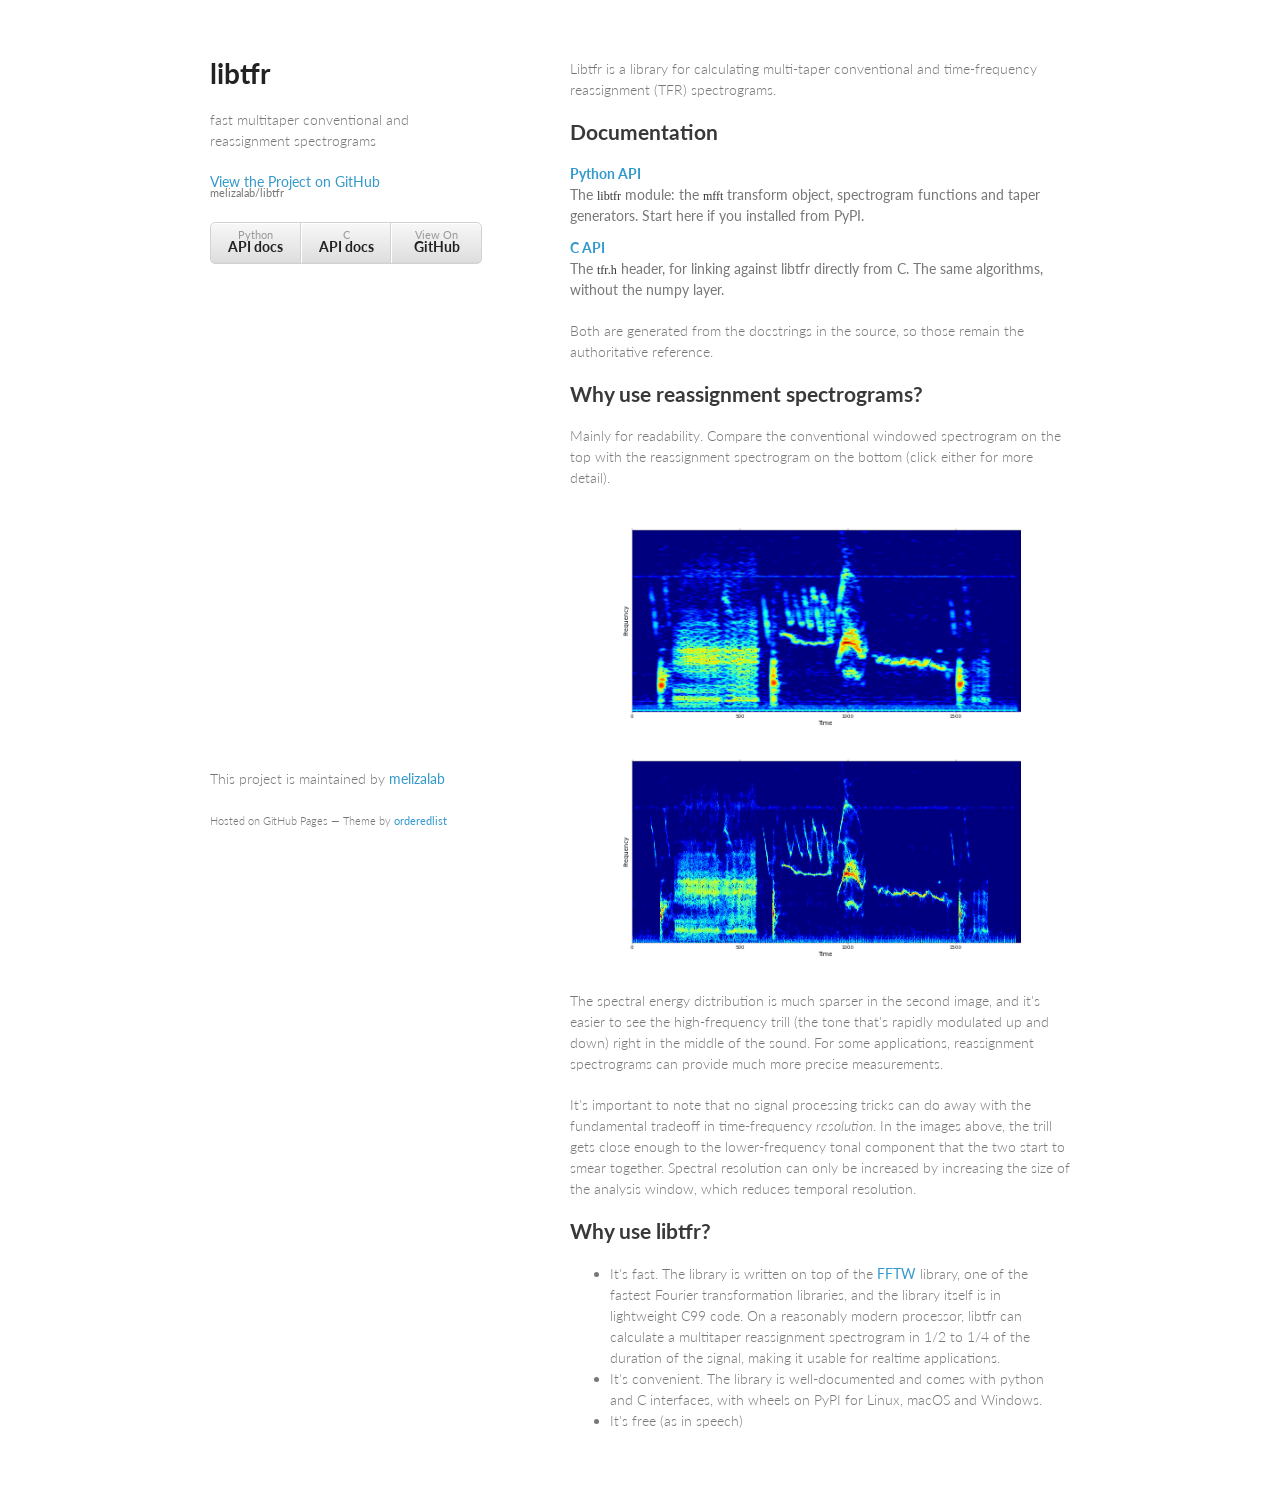
<file: index.html>
<!doctype html>
<html lang="en">
  <head>
    <meta charset="utf-8">
    <title>libtfr</title>

    <link rel="stylesheet" href="stylesheets/styles.css">
    <link rel="stylesheet" href="stylesheets/pygment_trac.css">
    <meta name="viewport" content="width=device-width, initial-scale=1">
    <style>
      /* the theme has no card style of its own; keep it minimal and inherit
         its link colour so the api list does not look bolted on */
      ul.api { list-style: none; padding: 0; }
      ul.api li { margin: 0 0 0.75em; }
      ul.api a { font-weight: 700; }
      ul.api span { display: block; font-weight: 400; }
    </style>
  </head>
  <body>
    <div class="wrapper">
      <header>
        <h1>libtfr</h1>
        <p>fast multitaper conventional and reassignment spectrograms</p>

        <p class="view"><a href="https://github.com/melizalab/libtfr">View the Project on GitHub <small>melizalab/libtfr</small></a></p>

        <ul>
          <li><a href="python/libtfr.html">Python <strong>API docs</strong></a></li>
          <li><a href="c/">C <strong>API docs</strong></a></li>
          <li><a href="https://github.com/melizalab/libtfr">View On <strong>GitHub</strong></a></li>
        </ul>
      </header>
      <section>
        <p>Libtfr is a library for calculating multi-taper conventional and time-frequency reassignment (TFR) spectrograms.</p>

<h2>
<a name="documentation" class="anchor" href="#documentation"><span class="octicon octicon-link"></span></a>Documentation</h2>

<ul class="api">
  <li>
    <a href="python/libtfr.html">Python API</a>
    <span>The <code>libtfr</code> module: the <code>mfft</code> transform object, spectrogram functions and taper generators. Start here if you installed from PyPI.</span>
  </li>
  <li>
    <a href="c/">C API</a>
    <span>The <code>tfr.h</code> header, for linking against libtfr directly from C. The same algorithms, without the numpy layer.</span>
  </li>
</ul>

<p>Both are generated from the docstrings in the source, so those remain the authoritative reference.</p>

<h2>
<a name="why-use-reassignment-spectrograms" class="anchor" href="#why-use-reassignment-spectrograms"><span class="octicon octicon-link"></span></a>Why use reassignment spectrograms?</h2>

<p>Mainly for readability. Compare the conventional windowed spectrogram on the top with the reassignment spectrogram on the bottom (click either for more detail).</p>

<p><a href="A7_hanning.png"><img src="A7_hanning_sm.png" alt="conventional windowed spectrogram"></a><a href="A7_tfr.png"><img src="A7_tfr_sm.png" alt="reassignment spectrogram"></a></p>

<p>The spectral energy distribution is much sparser in the second image, and it's easier to see the high-frequency trill (the tone that's rapidly modulated up and down) right in the middle of the sound. For some applications, reassignment spectrograms can provide much more precise measurements.</p>

<p>It's important to note that no signal processing tricks can do away with the fundamental tradeoff in time-frequency <em>resolution</em>. In the images above, the trill gets close enough to the lower-frequency tonal component that the two start to smear together. Spectral resolution can only be increased by increasing the size of the analysis window, which reduces temporal resolution.</p>

<h2>
<a name="why-use-libtfr" class="anchor" href="#why-use-libtfr"><span class="octicon octicon-link"></span></a>Why use libtfr?</h2>

<ul>
<li>It's fast. The library is written on top of the <a href="http://www.fftw.org">FFTW</a> library, one of the fastest Fourier transformation libraries, and the library itself is in lightweight C99 code. On a reasonably modern processor, libtfr can calculate a multitaper reassignment spectrogram in 1/2 to 1/4 of the duration of the signal, making it usable for realtime applications.</li>
<li>It's convenient. The library is well-documented and comes with python and C interfaces, with wheels on PyPI for Linux, macOS and Windows.</li>
<li>It's free (as in speech)</li>
</ul>
      </section>
      <footer>
        <p>This project is maintained by <a href="https://github.com/melizalab">melizalab</a></p>
        <p><small>Hosted on GitHub Pages &mdash; Theme by <a href="https://github.com/orderedlist">orderedlist</a></small></p>
      </footer>
    </div>
    <script src="javascripts/scale.fix.js"></script>
  </body>
</html>
</file>
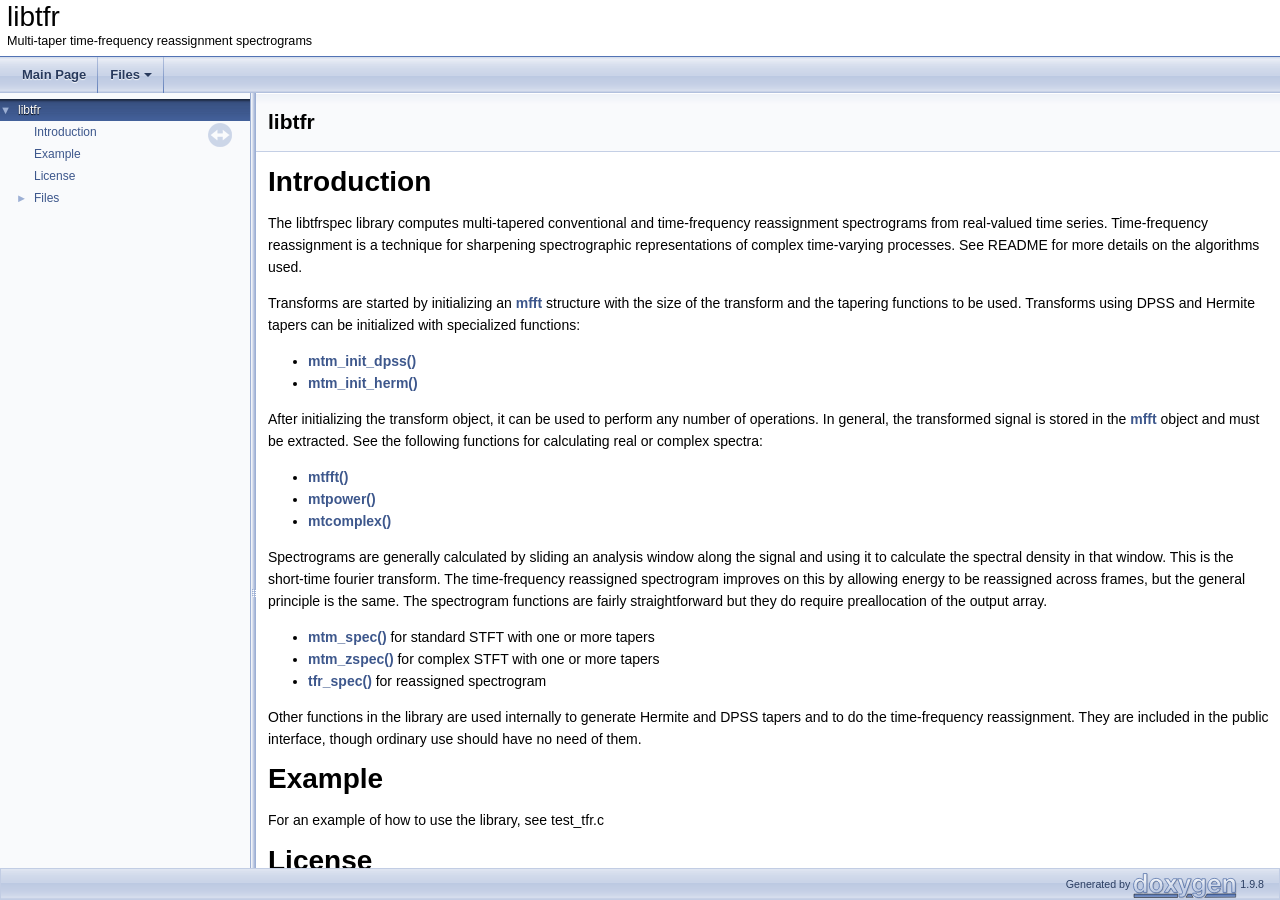
<file: c/index.html>
<!DOCTYPE html PUBLIC "-//W3C//DTD XHTML 1.0 Transitional//EN" "https://www.w3.org/TR/xhtml1/DTD/xhtml1-transitional.dtd">
<html xmlns="http://www.w3.org/1999/xhtml" lang="en-US">
<head>
<meta http-equiv="Content-Type" content="text/xhtml;charset=UTF-8"/>
<meta http-equiv="X-UA-Compatible" content="IE=11"/>
<meta name="generator" content="Doxygen 1.9.8"/>
<meta name="viewport" content="width=device-width, initial-scale=1"/>
<title>libtfr: libtfr</title>
<link href="tabs.css" rel="stylesheet" type="text/css"/>
<script type="text/javascript" src="jquery.js"></script>
<script type="text/javascript" src="dynsections.js"></script>
<link href="navtree.css" rel="stylesheet" type="text/css"/>
<script type="text/javascript" src="resize.js"></script>
<script type="text/javascript" src="navtreedata.js"></script>
<script type="text/javascript" src="navtree.js"></script>
<link href="doxygen.css" rel="stylesheet" type="text/css" />
</head>
<body>
<div id="top"><!-- do not remove this div, it is closed by doxygen! -->
<div id="titlearea">
<table cellspacing="0" cellpadding="0">
 <tbody>
 <tr id="projectrow">
  <td id="projectalign">
   <div id="projectname">libtfr
   </div>
   <div id="projectbrief">Multi-taper time-frequency reassignment spectrograms</div>
  </td>
 </tr>
 </tbody>
</table>
</div>
<!-- end header part -->
<!-- Generated by Doxygen 1.9.8 -->
<script type="text/javascript" src="menudata.js"></script>
<script type="text/javascript" src="menu.js"></script>
<script type="text/javascript">
/* @license magnet:?xt=urn:btih:d3d9a9a6595521f9666a5e94cc830dab83b65699&amp;dn=expat.txt MIT */
$(function() {
  initMenu('',false,false,'search.php','Search');
});
/* @license-end */
</script>
<div id="main-nav"></div>
</div><!-- top -->
<div id="side-nav" class="ui-resizable side-nav-resizable">
  <div id="nav-tree">
    <div id="nav-tree-contents">
      <div id="nav-sync" class="sync"></div>
    </div>
  </div>
  <div id="splitbar" style="-moz-user-select:none;" 
       class="ui-resizable-handle">
  </div>
</div>
<script type="text/javascript">
/* @license magnet:?xt=urn:btih:d3d9a9a6595521f9666a5e94cc830dab83b65699&amp;dn=expat.txt MIT */
$(document).ready(function(){initNavTree('index.html',''); initResizable(); });
/* @license-end */
</script>
<div id="doc-content">
<div><div class="header">
  <div class="headertitle"><div class="title">libtfr </div></div>
</div><!--header-->
<div class="contents">
<div class="textblock"><h1><a class="anchor" id="intro"></a>
Introduction</h1>
<p>The libtfrspec library computes multi-tapered conventional and time-frequency reassignment spectrograms from real-valued time series. Time-frequency reassignment is a technique for sharpening spectrographic representations of complex time-varying processes. See README for more details on the algorithms used.</p>
<p>Transforms are started by initializing an <a class="el" href="tfr_8h.html#a373a8a47502c17133f41907522be9c6d">mfft</a> structure with the size of the transform and the tapering functions to be used. Transforms using DPSS and Hermite tapers can be initialized with specialized functions:</p><ul>
<li><a class="el" href="tfr_8h.html#a9f8af0a5551b649eb2d9e3f6e65cfb03" title="Initialize a mtfft transform using DPSS tapers (i.e.">mtm_init_dpss()</a></li>
<li><a class="el" href="tfr_8h.html#a59790bf51e8b46c4d550befb2ba01776" title="Initialize mtfft transform for reassigned spectrogram (i.e.">mtm_init_herm()</a></li>
</ul>
<p>After initializing the transform object, it can be used to perform any number of operations. In general, the transformed signal is stored in the <a class="el" href="tfr_8h.html#a373a8a47502c17133f41907522be9c6d">mfft</a> object and must be extracted. See the following functions for calculating real or complex spectra:</p><ul>
<li><a class="el" href="tfr_8h.html#aa90a0d6b4ee042da289314989b7d15f8" title="Compute multitaper FFT of a real-valued signal.">mtfft()</a></li>
<li><a class="el" href="tfr_8h.html#a6d989f6dd528de6be2598e8c2d170ee7" title="Extract power spectrum from multiple taper FFT.">mtpower()</a></li>
<li><a class="el" href="tfr_8h.html#a7e56fa0465a694eae042ea930475d45c" title="Extract complex multitaper transform of signal from transform object.">mtcomplex()</a></li>
</ul>
<p>Spectrograms are generally calculated by sliding an analysis window along the signal and using it to calculate the spectral density in that window. This is the short-time fourier transform. The time-frequency reassigned spectrogram improves on this by allowing energy to be reassigned across frames, but the general principle is the same. The spectrogram functions are fairly straightforward but they do require preallocation of the output array.</p><ul>
<li><a class="el" href="tfr_8h.html#ae8c271d532bc3ce760a03eeb95d5ce03" title="Compute a multitaper spectrogram by stepping through a signal.">mtm_spec()</a> for standard STFT with one or more tapers</li>
<li><a class="el" href="tfr_8h.html#a2651bc59908f09821f2e37aa8db630b7" title="Compute a multitaper complex spectrogram by stepping through a signal.">mtm_zspec()</a> for complex STFT with one or more tapers</li>
<li><a class="el" href="tfr_8h.html#ac37047b108ec03dd78f10ae0b0c0f22c" title="Compute a time-frequency reassignment spectrogram by stepping through a signal.">tfr_spec()</a> for reassigned spectrogram</li>
</ul>
<p>Other functions in the library are used internally to generate Hermite and DPSS tapers and to do the time-frequency reassignment. They are included in the public interface, though ordinary use should have no need of them.</p>
<h1><a class="anchor" id="Example"></a>
Example</h1>
<p>For an example of how to use the library, see test_tfr.c</p>
<h1><a class="anchor" id="lic"></a>
License</h1>
<p>Copyright (C) 2010-2026 C Daniel Meliza</p>
<p>SPDX-License-Identifier: GPL-2.0-or-later </p>
</div></div><!-- PageDoc -->
</div><!-- contents -->
</div><!-- doc-content -->
<!-- start footer part -->
<div id="nav-path" class="navpath"><!-- id is needed for treeview function! -->
  <ul>
    <li class="footer">Generated by <a href="https://www.doxygen.org/index.html"><img class="footer" src="doxygen.svg" width="104" height="31" alt="doxygen"/></a> 1.9.8 </li>
  </ul>
</div>
</body>
</html>
</file>
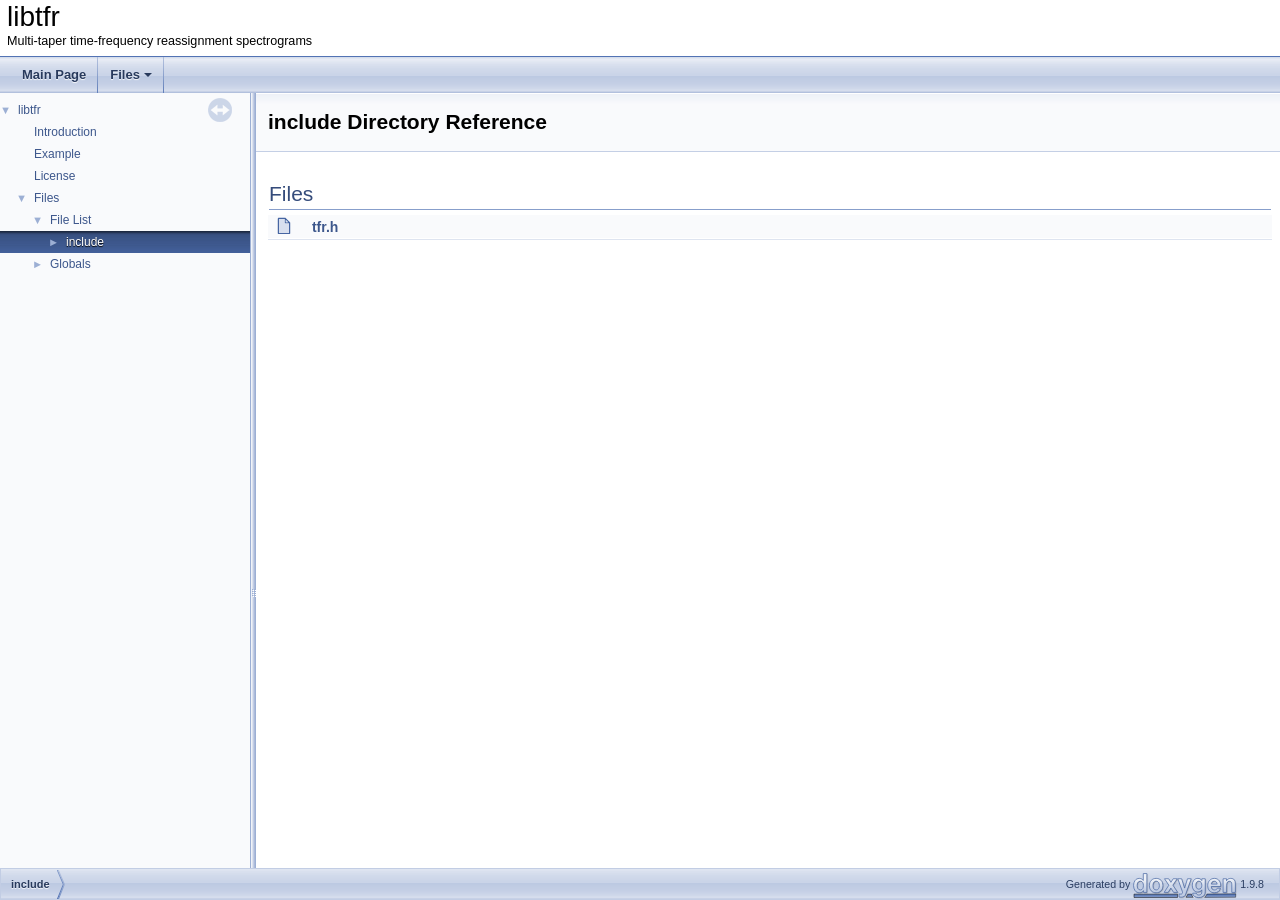
<file: c/dir_d44c64559bbebec7f509842c48db8b23.html>
<!DOCTYPE html PUBLIC "-//W3C//DTD XHTML 1.0 Transitional//EN" "https://www.w3.org/TR/xhtml1/DTD/xhtml1-transitional.dtd">
<html xmlns="http://www.w3.org/1999/xhtml" lang="en-US">
<head>
<meta http-equiv="Content-Type" content="text/xhtml;charset=UTF-8"/>
<meta http-equiv="X-UA-Compatible" content="IE=11"/>
<meta name="generator" content="Doxygen 1.9.8"/>
<meta name="viewport" content="width=device-width, initial-scale=1"/>
<title>libtfr: include Directory Reference</title>
<link href="tabs.css" rel="stylesheet" type="text/css"/>
<script type="text/javascript" src="jquery.js"></script>
<script type="text/javascript" src="dynsections.js"></script>
<link href="navtree.css" rel="stylesheet" type="text/css"/>
<script type="text/javascript" src="resize.js"></script>
<script type="text/javascript" src="navtreedata.js"></script>
<script type="text/javascript" src="navtree.js"></script>
<link href="doxygen.css" rel="stylesheet" type="text/css" />
</head>
<body>
<div id="top"><!-- do not remove this div, it is closed by doxygen! -->
<div id="titlearea">
<table cellspacing="0" cellpadding="0">
 <tbody>
 <tr id="projectrow">
  <td id="projectalign">
   <div id="projectname">libtfr
   </div>
   <div id="projectbrief">Multi-taper time-frequency reassignment spectrograms</div>
  </td>
 </tr>
 </tbody>
</table>
</div>
<!-- end header part -->
<!-- Generated by Doxygen 1.9.8 -->
<script type="text/javascript" src="menudata.js"></script>
<script type="text/javascript" src="menu.js"></script>
<script type="text/javascript">
/* @license magnet:?xt=urn:btih:d3d9a9a6595521f9666a5e94cc830dab83b65699&amp;dn=expat.txt MIT */
$(function() {
  initMenu('',false,false,'search.php','Search');
});
/* @license-end */
</script>
<div id="main-nav"></div>
</div><!-- top -->
<div id="side-nav" class="ui-resizable side-nav-resizable">
  <div id="nav-tree">
    <div id="nav-tree-contents">
      <div id="nav-sync" class="sync"></div>
    </div>
  </div>
  <div id="splitbar" style="-moz-user-select:none;" 
       class="ui-resizable-handle">
  </div>
</div>
<script type="text/javascript">
/* @license magnet:?xt=urn:btih:d3d9a9a6595521f9666a5e94cc830dab83b65699&amp;dn=expat.txt MIT */
$(document).ready(function(){initNavTree('dir_d44c64559bbebec7f509842c48db8b23.html',''); initResizable(); });
/* @license-end */
</script>
<div id="doc-content">
<div class="header">
  <div class="headertitle"><div class="title">include Directory Reference</div></div>
</div><!--header-->
<div class="contents">
<table class="memberdecls">
<tr class="heading"><td colspan="2"><h2 class="groupheader"><a id="files" name="files"></a>
Files</h2></td></tr>
<tr class="memitem:"><td class="memItemLeft" align="right" valign="top"><a href="tfr_8h_source.html"><span class="icondoc"></span></a>&#160;</td><td class="memItemRight" valign="bottom"><a class="el" href="tfr_8h.html">tfr.h</a></td></tr>
<tr class="separator:"><td class="memSeparator" colspan="2">&#160;</td></tr>
</table>
</div><!-- contents -->
</div><!-- doc-content -->
<!-- start footer part -->
<div id="nav-path" class="navpath"><!-- id is needed for treeview function! -->
  <ul>
    <li class="navelem"><a class="el" href="dir_d44c64559bbebec7f509842c48db8b23.html">include</a></li>
    <li class="footer">Generated by <a href="https://www.doxygen.org/index.html"><img class="footer" src="doxygen.svg" width="104" height="31" alt="doxygen"/></a> 1.9.8 </li>
  </ul>
</div>
</body>
</html>
</file>
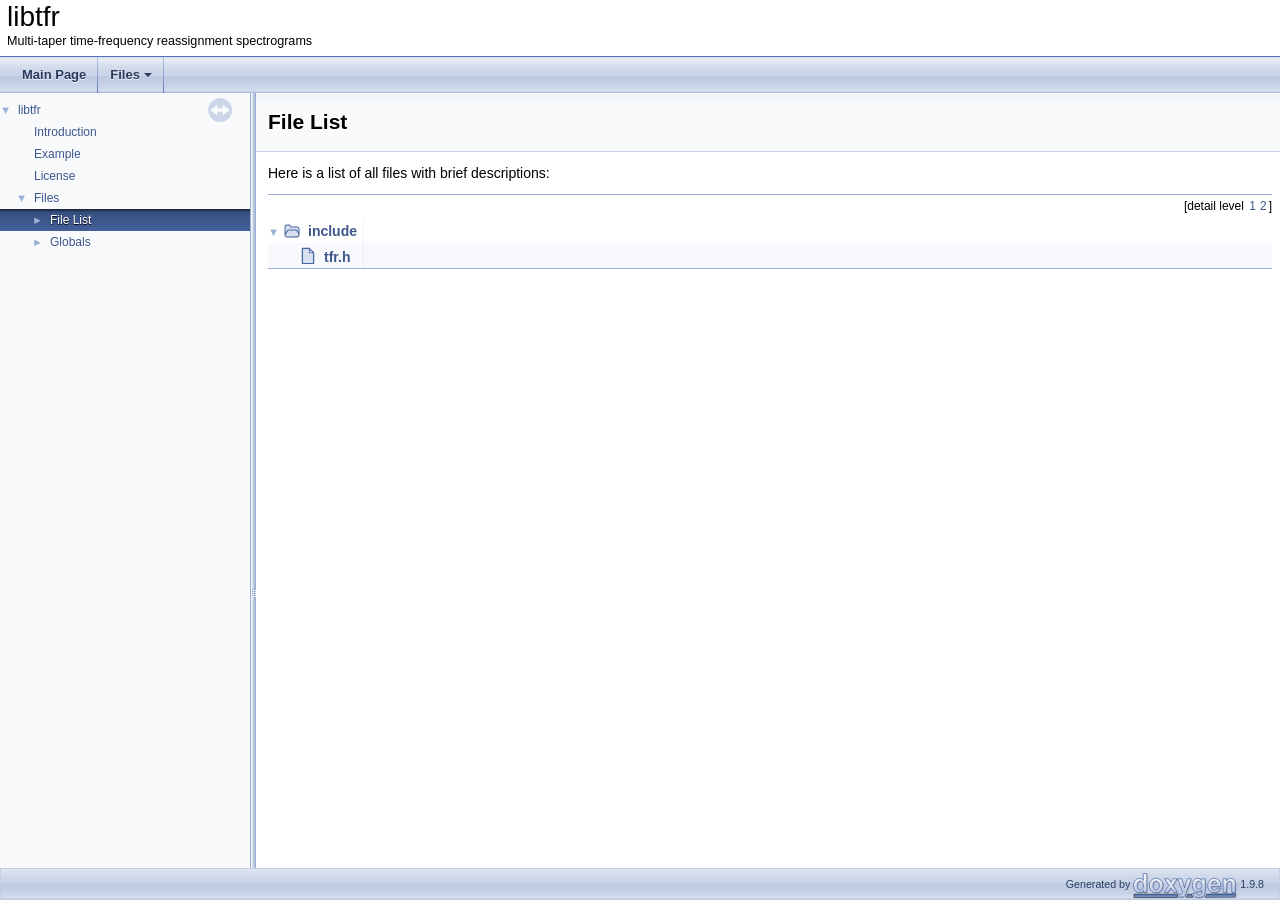
<file: c/files.html>
<!DOCTYPE html PUBLIC "-//W3C//DTD XHTML 1.0 Transitional//EN" "https://www.w3.org/TR/xhtml1/DTD/xhtml1-transitional.dtd">
<html xmlns="http://www.w3.org/1999/xhtml" lang="en-US">
<head>
<meta http-equiv="Content-Type" content="text/xhtml;charset=UTF-8"/>
<meta http-equiv="X-UA-Compatible" content="IE=11"/>
<meta name="generator" content="Doxygen 1.9.8"/>
<meta name="viewport" content="width=device-width, initial-scale=1"/>
<title>libtfr: File List</title>
<link href="tabs.css" rel="stylesheet" type="text/css"/>
<script type="text/javascript" src="jquery.js"></script>
<script type="text/javascript" src="dynsections.js"></script>
<link href="navtree.css" rel="stylesheet" type="text/css"/>
<script type="text/javascript" src="resize.js"></script>
<script type="text/javascript" src="navtreedata.js"></script>
<script type="text/javascript" src="navtree.js"></script>
<link href="doxygen.css" rel="stylesheet" type="text/css" />
</head>
<body>
<div id="top"><!-- do not remove this div, it is closed by doxygen! -->
<div id="titlearea">
<table cellspacing="0" cellpadding="0">
 <tbody>
 <tr id="projectrow">
  <td id="projectalign">
   <div id="projectname">libtfr
   </div>
   <div id="projectbrief">Multi-taper time-frequency reassignment spectrograms</div>
  </td>
 </tr>
 </tbody>
</table>
</div>
<!-- end header part -->
<!-- Generated by Doxygen 1.9.8 -->
<script type="text/javascript" src="menudata.js"></script>
<script type="text/javascript" src="menu.js"></script>
<script type="text/javascript">
/* @license magnet:?xt=urn:btih:d3d9a9a6595521f9666a5e94cc830dab83b65699&amp;dn=expat.txt MIT */
$(function() {
  initMenu('',false,false,'search.php','Search');
});
/* @license-end */
</script>
<div id="main-nav"></div>
</div><!-- top -->
<div id="side-nav" class="ui-resizable side-nav-resizable">
  <div id="nav-tree">
    <div id="nav-tree-contents">
      <div id="nav-sync" class="sync"></div>
    </div>
  </div>
  <div id="splitbar" style="-moz-user-select:none;" 
       class="ui-resizable-handle">
  </div>
</div>
<script type="text/javascript">
/* @license magnet:?xt=urn:btih:d3d9a9a6595521f9666a5e94cc830dab83b65699&amp;dn=expat.txt MIT */
$(document).ready(function(){initNavTree('files.html',''); initResizable(); });
/* @license-end */
</script>
<div id="doc-content">
<div class="header">
  <div class="headertitle"><div class="title">File List</div></div>
</div><!--header-->
<div class="contents">
<div class="textblock">Here is a list of all files with brief descriptions:</div><div class="directory">
<div class="levels">[detail level <span onclick="javascript:toggleLevel(1);">1</span><span onclick="javascript:toggleLevel(2);">2</span>]</div><table class="directory">
<tr id="row_0_" class="even"><td class="entry"><span style="width:0px;display:inline-block;">&#160;</span><span id="arr_0_" class="arrow" onclick="toggleFolder('0_')">&#9660;</span><span id="img_0_" class="iconfopen" onclick="toggleFolder('0_')">&#160;</span><a class="el" href="dir_d44c64559bbebec7f509842c48db8b23.html" target="_self">include</a></td><td class="desc"></td></tr>
<tr id="row_0_0_" class="odd"><td class="entry"><span style="width:32px;display:inline-block;">&#160;</span><a href="tfr_8h_source.html"><span class="icondoc"></span></a><a class="el" href="tfr_8h.html" target="_self">tfr.h</a></td><td class="desc"></td></tr>
</table>
</div><!-- directory -->
</div><!-- contents -->
</div><!-- doc-content -->
<!-- start footer part -->
<div id="nav-path" class="navpath"><!-- id is needed for treeview function! -->
  <ul>
    <li class="footer">Generated by <a href="https://www.doxygen.org/index.html"><img class="footer" src="doxygen.svg" width="104" height="31" alt="doxygen"/></a> 1.9.8 </li>
  </ul>
</div>
</body>
</html>
</file>
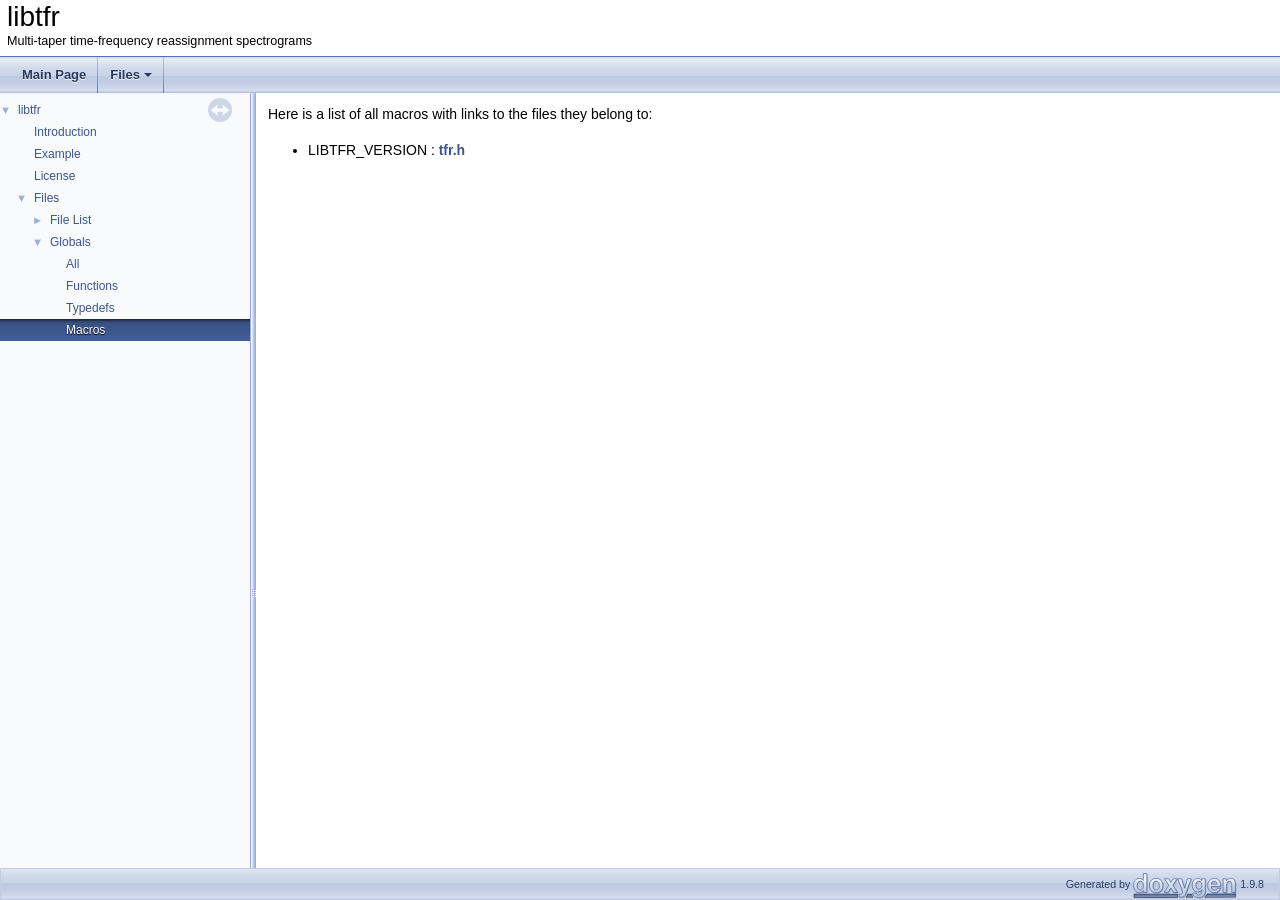
<file: c/globals_defs.html>
<!DOCTYPE html PUBLIC "-//W3C//DTD XHTML 1.0 Transitional//EN" "https://www.w3.org/TR/xhtml1/DTD/xhtml1-transitional.dtd">
<html xmlns="http://www.w3.org/1999/xhtml" lang="en-US">
<head>
<meta http-equiv="Content-Type" content="text/xhtml;charset=UTF-8"/>
<meta http-equiv="X-UA-Compatible" content="IE=11"/>
<meta name="generator" content="Doxygen 1.9.8"/>
<meta name="viewport" content="width=device-width, initial-scale=1"/>
<title>libtfr: Globals</title>
<link href="tabs.css" rel="stylesheet" type="text/css"/>
<script type="text/javascript" src="jquery.js"></script>
<script type="text/javascript" src="dynsections.js"></script>
<link href="navtree.css" rel="stylesheet" type="text/css"/>
<script type="text/javascript" src="resize.js"></script>
<script type="text/javascript" src="navtreedata.js"></script>
<script type="text/javascript" src="navtree.js"></script>
<link href="doxygen.css" rel="stylesheet" type="text/css" />
</head>
<body>
<div id="top"><!-- do not remove this div, it is closed by doxygen! -->
<div id="titlearea">
<table cellspacing="0" cellpadding="0">
 <tbody>
 <tr id="projectrow">
  <td id="projectalign">
   <div id="projectname">libtfr
   </div>
   <div id="projectbrief">Multi-taper time-frequency reassignment spectrograms</div>
  </td>
 </tr>
 </tbody>
</table>
</div>
<!-- end header part -->
<!-- Generated by Doxygen 1.9.8 -->
<script type="text/javascript" src="menudata.js"></script>
<script type="text/javascript" src="menu.js"></script>
<script type="text/javascript">
/* @license magnet:?xt=urn:btih:d3d9a9a6595521f9666a5e94cc830dab83b65699&amp;dn=expat.txt MIT */
$(function() {
  initMenu('',false,false,'search.php','Search');
});
/* @license-end */
</script>
<div id="main-nav"></div>
</div><!-- top -->
<div id="side-nav" class="ui-resizable side-nav-resizable">
  <div id="nav-tree">
    <div id="nav-tree-contents">
      <div id="nav-sync" class="sync"></div>
    </div>
  </div>
  <div id="splitbar" style="-moz-user-select:none;" 
       class="ui-resizable-handle">
  </div>
</div>
<script type="text/javascript">
/* @license magnet:?xt=urn:btih:d3d9a9a6595521f9666a5e94cc830dab83b65699&amp;dn=expat.txt MIT */
$(document).ready(function(){initNavTree('globals_defs.html',''); initResizable(); });
/* @license-end */
</script>
<div id="doc-content">
<div class="contents">
<div class="textblock">Here is a list of all macros with links to the files they belong to:</div><ul>
<li>LIBTFR_VERSION&#160;:&#160;<a class="el" href="tfr_8h.html#a4628bb2ecbc2794a1bbf2eccaaf5b4cc">tfr.h</a></li>
</ul>
</div><!-- contents -->
</div><!-- doc-content -->
<!-- start footer part -->
<div id="nav-path" class="navpath"><!-- id is needed for treeview function! -->
  <ul>
    <li class="footer">Generated by <a href="https://www.doxygen.org/index.html"><img class="footer" src="doxygen.svg" width="104" height="31" alt="doxygen"/></a> 1.9.8 </li>
  </ul>
</div>
</body>
</html>
</file>
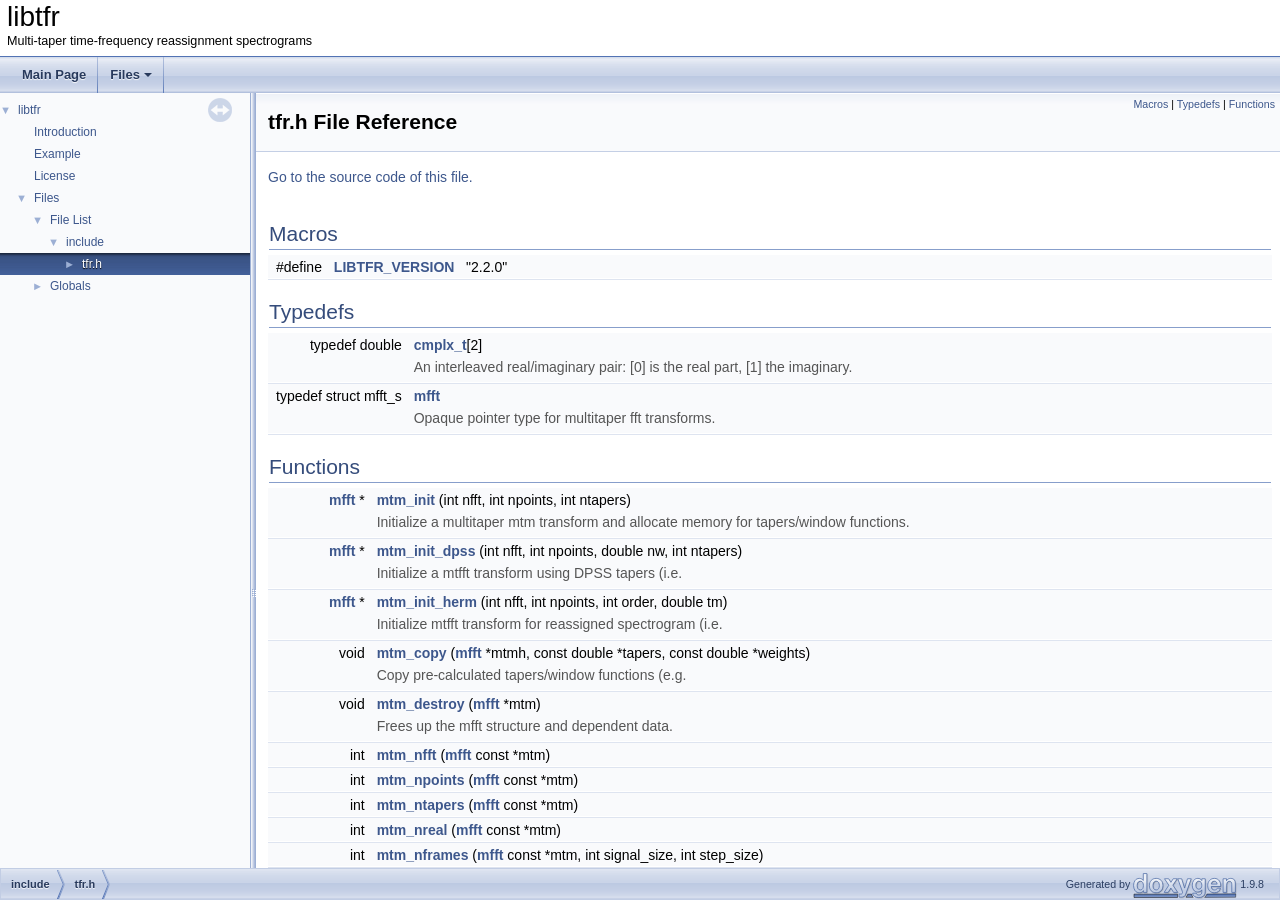
<file: c/tfr_8h.html>
<!DOCTYPE html PUBLIC "-//W3C//DTD XHTML 1.0 Transitional//EN" "https://www.w3.org/TR/xhtml1/DTD/xhtml1-transitional.dtd">
<html xmlns="http://www.w3.org/1999/xhtml" lang="en-US">
<head>
<meta http-equiv="Content-Type" content="text/xhtml;charset=UTF-8"/>
<meta http-equiv="X-UA-Compatible" content="IE=11"/>
<meta name="generator" content="Doxygen 1.9.8"/>
<meta name="viewport" content="width=device-width, initial-scale=1"/>
<title>libtfr: tfr.h File Reference</title>
<link href="tabs.css" rel="stylesheet" type="text/css"/>
<script type="text/javascript" src="jquery.js"></script>
<script type="text/javascript" src="dynsections.js"></script>
<link href="navtree.css" rel="stylesheet" type="text/css"/>
<script type="text/javascript" src="resize.js"></script>
<script type="text/javascript" src="navtreedata.js"></script>
<script type="text/javascript" src="navtree.js"></script>
<link href="doxygen.css" rel="stylesheet" type="text/css" />
</head>
<body>
<div id="top"><!-- do not remove this div, it is closed by doxygen! -->
<div id="titlearea">
<table cellspacing="0" cellpadding="0">
 <tbody>
 <tr id="projectrow">
  <td id="projectalign">
   <div id="projectname">libtfr
   </div>
   <div id="projectbrief">Multi-taper time-frequency reassignment spectrograms</div>
  </td>
 </tr>
 </tbody>
</table>
</div>
<!-- end header part -->
<!-- Generated by Doxygen 1.9.8 -->
<script type="text/javascript" src="menudata.js"></script>
<script type="text/javascript" src="menu.js"></script>
<script type="text/javascript">
/* @license magnet:?xt=urn:btih:d3d9a9a6595521f9666a5e94cc830dab83b65699&amp;dn=expat.txt MIT */
$(function() {
  initMenu('',false,false,'search.php','Search');
});
/* @license-end */
</script>
<div id="main-nav"></div>
</div><!-- top -->
<div id="side-nav" class="ui-resizable side-nav-resizable">
  <div id="nav-tree">
    <div id="nav-tree-contents">
      <div id="nav-sync" class="sync"></div>
    </div>
  </div>
  <div id="splitbar" style="-moz-user-select:none;" 
       class="ui-resizable-handle">
  </div>
</div>
<script type="text/javascript">
/* @license magnet:?xt=urn:btih:d3d9a9a6595521f9666a5e94cc830dab83b65699&amp;dn=expat.txt MIT */
$(document).ready(function(){initNavTree('tfr_8h.html',''); initResizable(); });
/* @license-end */
</script>
<div id="doc-content">
<div class="header">
  <div class="summary">
<a href="#define-members">Macros</a> &#124;
<a href="#typedef-members">Typedefs</a> &#124;
<a href="#func-members">Functions</a>  </div>
  <div class="headertitle"><div class="title">tfr.h File Reference</div></div>
</div><!--header-->
<div class="contents">

<p><a href="tfr_8h_source.html">Go to the source code of this file.</a></p>
<table class="memberdecls">
<tr class="heading"><td colspan="2"><h2 class="groupheader"><a id="define-members" name="define-members"></a>
Macros</h2></td></tr>
<tr class="memitem:a4628bb2ecbc2794a1bbf2eccaaf5b4cc" id="r_a4628bb2ecbc2794a1bbf2eccaaf5b4cc"><td class="memItemLeft" align="right" valign="top">#define&#160;</td><td class="memItemRight" valign="bottom"><a class="el" href="tfr_8h.html#a4628bb2ecbc2794a1bbf2eccaaf5b4cc">LIBTFR_VERSION</a>&#160;&#160;&#160;&quot;2.2.0&quot;</td></tr>
<tr class="separator:a4628bb2ecbc2794a1bbf2eccaaf5b4cc"><td class="memSeparator" colspan="2">&#160;</td></tr>
</table><table class="memberdecls">
<tr class="heading"><td colspan="2"><h2 class="groupheader"><a id="typedef-members" name="typedef-members"></a>
Typedefs</h2></td></tr>
<tr class="memitem:a7888745c03441273a6cb06302c05288b" id="r_a7888745c03441273a6cb06302c05288b"><td class="memItemLeft" align="right" valign="top">typedef double&#160;</td><td class="memItemRight" valign="bottom"><a class="el" href="tfr_8h.html#a7888745c03441273a6cb06302c05288b">cmplx_t</a>[2]</td></tr>
<tr class="memdesc:a7888745c03441273a6cb06302c05288b"><td class="mdescLeft">&#160;</td><td class="mdescRight">An interleaved real/imaginary pair: [0] is the real part, [1] the imaginary.  <br /></td></tr>
<tr class="separator:a7888745c03441273a6cb06302c05288b"><td class="memSeparator" colspan="2">&#160;</td></tr>
<tr class="memitem:a373a8a47502c17133f41907522be9c6d" id="r_a373a8a47502c17133f41907522be9c6d"><td class="memItemLeft" align="right" valign="top">typedef struct mfft_s&#160;</td><td class="memItemRight" valign="bottom"><a class="el" href="tfr_8h.html#a373a8a47502c17133f41907522be9c6d">mfft</a></td></tr>
<tr class="memdesc:a373a8a47502c17133f41907522be9c6d"><td class="mdescLeft">&#160;</td><td class="mdescRight">Opaque pointer type for multitaper fft transforms.  <br /></td></tr>
<tr class="separator:a373a8a47502c17133f41907522be9c6d"><td class="memSeparator" colspan="2">&#160;</td></tr>
</table><table class="memberdecls">
<tr class="heading"><td colspan="2"><h2 class="groupheader"><a id="func-members" name="func-members"></a>
Functions</h2></td></tr>
<tr class="memitem:a515f9876342b0423f69f1b665c17a0a2" id="r_a515f9876342b0423f69f1b665c17a0a2"><td class="memItemLeft" align="right" valign="top"><a class="el" href="tfr_8h.html#a373a8a47502c17133f41907522be9c6d">mfft</a> *&#160;</td><td class="memItemRight" valign="bottom"><a class="el" href="tfr_8h.html#a515f9876342b0423f69f1b665c17a0a2">mtm_init</a> (int nfft, int npoints, int ntapers)</td></tr>
<tr class="memdesc:a515f9876342b0423f69f1b665c17a0a2"><td class="mdescLeft">&#160;</td><td class="mdescRight">Initialize a multitaper mtm transform and allocate memory for tapers/window functions.  <br /></td></tr>
<tr class="separator:a515f9876342b0423f69f1b665c17a0a2"><td class="memSeparator" colspan="2">&#160;</td></tr>
<tr class="memitem:a9f8af0a5551b649eb2d9e3f6e65cfb03" id="r_a9f8af0a5551b649eb2d9e3f6e65cfb03"><td class="memItemLeft" align="right" valign="top"><a class="el" href="tfr_8h.html#a373a8a47502c17133f41907522be9c6d">mfft</a> *&#160;</td><td class="memItemRight" valign="bottom"><a class="el" href="tfr_8h.html#a9f8af0a5551b649eb2d9e3f6e65cfb03">mtm_init_dpss</a> (int nfft, int npoints, double nw, int ntapers)</td></tr>
<tr class="memdesc:a9f8af0a5551b649eb2d9e3f6e65cfb03"><td class="mdescLeft">&#160;</td><td class="mdescRight">Initialize a mtfft transform using DPSS tapers (i.e.  <br /></td></tr>
<tr class="separator:a9f8af0a5551b649eb2d9e3f6e65cfb03"><td class="memSeparator" colspan="2">&#160;</td></tr>
<tr class="memitem:a59790bf51e8b46c4d550befb2ba01776" id="r_a59790bf51e8b46c4d550befb2ba01776"><td class="memItemLeft" align="right" valign="top"><a class="el" href="tfr_8h.html#a373a8a47502c17133f41907522be9c6d">mfft</a> *&#160;</td><td class="memItemRight" valign="bottom"><a class="el" href="tfr_8h.html#a59790bf51e8b46c4d550befb2ba01776">mtm_init_herm</a> (int nfft, int npoints, int order, double tm)</td></tr>
<tr class="memdesc:a59790bf51e8b46c4d550befb2ba01776"><td class="mdescLeft">&#160;</td><td class="mdescRight">Initialize mtfft transform for reassigned spectrogram (i.e.  <br /></td></tr>
<tr class="separator:a59790bf51e8b46c4d550befb2ba01776"><td class="memSeparator" colspan="2">&#160;</td></tr>
<tr class="memitem:a19353b2c885e711a72231c9f0c9c70ad" id="r_a19353b2c885e711a72231c9f0c9c70ad"><td class="memItemLeft" align="right" valign="top">void&#160;</td><td class="memItemRight" valign="bottom"><a class="el" href="tfr_8h.html#a19353b2c885e711a72231c9f0c9c70ad">mtm_copy</a> (<a class="el" href="tfr_8h.html#a373a8a47502c17133f41907522be9c6d">mfft</a> *mtmh, const double *tapers, const double *weights)</td></tr>
<tr class="memdesc:a19353b2c885e711a72231c9f0c9c70ad"><td class="mdescLeft">&#160;</td><td class="mdescRight">Copy pre-calculated tapers/window functions (e.g.  <br /></td></tr>
<tr class="separator:a19353b2c885e711a72231c9f0c9c70ad"><td class="memSeparator" colspan="2">&#160;</td></tr>
<tr class="memitem:ad0976c87ace6111232d18dfa4cc17fc1" id="r_ad0976c87ace6111232d18dfa4cc17fc1"><td class="memItemLeft" align="right" valign="top">void&#160;</td><td class="memItemRight" valign="bottom"><a class="el" href="tfr_8h.html#ad0976c87ace6111232d18dfa4cc17fc1">mtm_destroy</a> (<a class="el" href="tfr_8h.html#a373a8a47502c17133f41907522be9c6d">mfft</a> *mtm)</td></tr>
<tr class="memdesc:ad0976c87ace6111232d18dfa4cc17fc1"><td class="mdescLeft">&#160;</td><td class="mdescRight">Frees up the mfft structure and dependent data.  <br /></td></tr>
<tr class="separator:ad0976c87ace6111232d18dfa4cc17fc1"><td class="memSeparator" colspan="2">&#160;</td></tr>
<tr class="memitem:afe06c438ed7448dccbe37f0152bbc16d" id="r_afe06c438ed7448dccbe37f0152bbc16d"><td class="memItemLeft" align="right" valign="top">int&#160;</td><td class="memItemRight" valign="bottom"><a class="el" href="tfr_8h.html#afe06c438ed7448dccbe37f0152bbc16d">mtm_nfft</a> (<a class="el" href="tfr_8h.html#a373a8a47502c17133f41907522be9c6d">mfft</a> const *mtm)</td></tr>
<tr class="separator:afe06c438ed7448dccbe37f0152bbc16d"><td class="memSeparator" colspan="2">&#160;</td></tr>
<tr class="memitem:aaee42cbccc41d0bbd898bc28e87526d5" id="r_aaee42cbccc41d0bbd898bc28e87526d5"><td class="memItemLeft" align="right" valign="top">int&#160;</td><td class="memItemRight" valign="bottom"><a class="el" href="tfr_8h.html#aaee42cbccc41d0bbd898bc28e87526d5">mtm_npoints</a> (<a class="el" href="tfr_8h.html#a373a8a47502c17133f41907522be9c6d">mfft</a> const *mtm)</td></tr>
<tr class="separator:aaee42cbccc41d0bbd898bc28e87526d5"><td class="memSeparator" colspan="2">&#160;</td></tr>
<tr class="memitem:aafe6de7e4f6deb1eb834cc6dbf48324f" id="r_aafe6de7e4f6deb1eb834cc6dbf48324f"><td class="memItemLeft" align="right" valign="top">int&#160;</td><td class="memItemRight" valign="bottom"><a class="el" href="tfr_8h.html#aafe6de7e4f6deb1eb834cc6dbf48324f">mtm_ntapers</a> (<a class="el" href="tfr_8h.html#a373a8a47502c17133f41907522be9c6d">mfft</a> const *mtm)</td></tr>
<tr class="separator:aafe6de7e4f6deb1eb834cc6dbf48324f"><td class="memSeparator" colspan="2">&#160;</td></tr>
<tr class="memitem:afd2249c7ae3f53d2c1699290ad9e49ea" id="r_afd2249c7ae3f53d2c1699290ad9e49ea"><td class="memItemLeft" align="right" valign="top">int&#160;</td><td class="memItemRight" valign="bottom"><a class="el" href="tfr_8h.html#afd2249c7ae3f53d2c1699290ad9e49ea">mtm_nreal</a> (<a class="el" href="tfr_8h.html#a373a8a47502c17133f41907522be9c6d">mfft</a> const *mtm)</td></tr>
<tr class="separator:afd2249c7ae3f53d2c1699290ad9e49ea"><td class="memSeparator" colspan="2">&#160;</td></tr>
<tr class="memitem:a4b5c9315e4d32336b80f5885655b9ebb" id="r_a4b5c9315e4d32336b80f5885655b9ebb"><td class="memItemLeft" align="right" valign="top">int&#160;</td><td class="memItemRight" valign="bottom"><a class="el" href="tfr_8h.html#a4b5c9315e4d32336b80f5885655b9ebb">mtm_nframes</a> (<a class="el" href="tfr_8h.html#a373a8a47502c17133f41907522be9c6d">mfft</a> const *mtm, int signal_size, int step_size)</td></tr>
<tr class="separator:a4b5c9315e4d32336b80f5885655b9ebb"><td class="memSeparator" colspan="2">&#160;</td></tr>
<tr class="memitem:afea52d422f0ed0be8343d55d0e158f0a" id="r_afea52d422f0ed0be8343d55d0e158f0a"><td class="memItemLeft" align="right" valign="top">double const *&#160;</td><td class="memItemRight" valign="bottom"><a class="el" href="tfr_8h.html#afea52d422f0ed0be8343d55d0e158f0a">mtm_buffer</a> (<a class="el" href="tfr_8h.html#a373a8a47502c17133f41907522be9c6d">mfft</a> const *mtm)</td></tr>
<tr class="separator:afea52d422f0ed0be8343d55d0e158f0a"><td class="memSeparator" colspan="2">&#160;</td></tr>
<tr class="memitem:a7818a39d5086b1d21b48afdc6c2877c0" id="r_a7818a39d5086b1d21b48afdc6c2877c0"><td class="memItemLeft" align="right" valign="top">double const *&#160;</td><td class="memItemRight" valign="bottom"><a class="el" href="tfr_8h.html#a7818a39d5086b1d21b48afdc6c2877c0">mtm_tapers</a> (<a class="el" href="tfr_8h.html#a373a8a47502c17133f41907522be9c6d">mfft</a> const *mtm)</td></tr>
<tr class="separator:a7818a39d5086b1d21b48afdc6c2877c0"><td class="memSeparator" colspan="2">&#160;</td></tr>
<tr class="memitem:aeb0a3e953955c799dcd6151cb6846f82" id="r_aeb0a3e953955c799dcd6151cb6846f82"><td class="memItemLeft" align="right" valign="top">void&#160;</td><td class="memItemRight" valign="bottom"><a class="el" href="tfr_8h.html#aeb0a3e953955c799dcd6151cb6846f82">mtm_tapers_fft</a> (<a class="el" href="tfr_8h.html#a373a8a47502c17133f41907522be9c6d">mfft</a> *mtm, double scale)</td></tr>
<tr class="memdesc:aeb0a3e953955c799dcd6151cb6846f82"><td class="mdescLeft">&#160;</td><td class="mdescRight">Compute FFT of the tapers.  <br /></td></tr>
<tr class="separator:aeb0a3e953955c799dcd6151cb6846f82"><td class="memSeparator" colspan="2">&#160;</td></tr>
<tr class="memitem:a9120171f84aca5bf64fb6a467798b652" id="r_a9120171f84aca5bf64fb6a467798b652"><td class="memItemLeft" align="right" valign="top">void&#160;</td><td class="memItemRight" valign="bottom"><a class="el" href="tfr_8h.html#a9120171f84aca5bf64fb6a467798b652">mtm_tapers_interp</a> (<a class="el" href="tfr_8h.html#a373a8a47502c17133f41907522be9c6d">mfft</a> const *mtm, double *out, double const *times, int ntimes, double t0, double dt)</td></tr>
<tr class="memdesc:a9120171f84aca5bf64fb6a467798b652"><td class="mdescLeft">&#160;</td><td class="mdescRight">Compute interpolation of tapers.  <br /></td></tr>
<tr class="separator:a9120171f84aca5bf64fb6a467798b652"><td class="memSeparator" colspan="2">&#160;</td></tr>
<tr class="memitem:aa90a0d6b4ee042da289314989b7d15f8" id="r_aa90a0d6b4ee042da289314989b7d15f8"><td class="memItemLeft" align="right" valign="top">double&#160;</td><td class="memItemRight" valign="bottom"><a class="el" href="tfr_8h.html#aa90a0d6b4ee042da289314989b7d15f8">mtfft</a> (<a class="el" href="tfr_8h.html#a373a8a47502c17133f41907522be9c6d">mfft</a> *mtm, double const *data, int nbins)</td></tr>
<tr class="memdesc:aa90a0d6b4ee042da289314989b7d15f8"><td class="mdescLeft">&#160;</td><td class="mdescRight">Compute multitaper FFT of a real-valued signal.  <br /></td></tr>
<tr class="separator:aa90a0d6b4ee042da289314989b7d15f8"><td class="memSeparator" colspan="2">&#160;</td></tr>
<tr class="memitem:a6d989f6dd528de6be2598e8c2d170ee7" id="r_a6d989f6dd528de6be2598e8c2d170ee7"><td class="memItemLeft" align="right" valign="top">void&#160;</td><td class="memItemRight" valign="bottom"><a class="el" href="tfr_8h.html#a6d989f6dd528de6be2598e8c2d170ee7">mtpower</a> (<a class="el" href="tfr_8h.html#a373a8a47502c17133f41907522be9c6d">mfft</a> const *mtm, double *pow, double sigpow)</td></tr>
<tr class="memdesc:a6d989f6dd528de6be2598e8c2d170ee7"><td class="mdescLeft">&#160;</td><td class="mdescRight">Extract power spectrum from multiple taper FFT.  <br /></td></tr>
<tr class="separator:a6d989f6dd528de6be2598e8c2d170ee7"><td class="memSeparator" colspan="2">&#160;</td></tr>
<tr class="memitem:a7e56fa0465a694eae042ea930475d45c" id="r_a7e56fa0465a694eae042ea930475d45c"><td class="memItemLeft" align="right" valign="top">void&#160;</td><td class="memItemRight" valign="bottom"><a class="el" href="tfr_8h.html#a7e56fa0465a694eae042ea930475d45c">mtcomplex</a> (<a class="el" href="tfr_8h.html#a373a8a47502c17133f41907522be9c6d">mfft</a> const *mtm, <a class="el" href="tfr_8h.html#a7888745c03441273a6cb06302c05288b">cmplx_t</a> *out)</td></tr>
<tr class="memdesc:a7e56fa0465a694eae042ea930475d45c"><td class="mdescLeft">&#160;</td><td class="mdescRight">Extract complex multitaper transform of signal from transform object.  <br /></td></tr>
<tr class="separator:a7e56fa0465a694eae042ea930475d45c"><td class="memSeparator" colspan="2">&#160;</td></tr>
<tr class="memitem:ae8c271d532bc3ce760a03eeb95d5ce03" id="r_ae8c271d532bc3ce760a03eeb95d5ce03"><td class="memItemLeft" align="right" valign="top">void&#160;</td><td class="memItemRight" valign="bottom"><a class="el" href="tfr_8h.html#ae8c271d532bc3ce760a03eeb95d5ce03">mtm_spec</a> (<a class="el" href="tfr_8h.html#a373a8a47502c17133f41907522be9c6d">mfft</a> *mtm, double *spec, const double *samples, int nsamples, int shift, int adapt)</td></tr>
<tr class="memdesc:ae8c271d532bc3ce760a03eeb95d5ce03"><td class="mdescLeft">&#160;</td><td class="mdescRight">Compute a multitaper spectrogram by stepping through a signal.  <br /></td></tr>
<tr class="separator:ae8c271d532bc3ce760a03eeb95d5ce03"><td class="memSeparator" colspan="2">&#160;</td></tr>
<tr class="memitem:a2651bc59908f09821f2e37aa8db630b7" id="r_a2651bc59908f09821f2e37aa8db630b7"><td class="memItemLeft" align="right" valign="top">void&#160;</td><td class="memItemRight" valign="bottom"><a class="el" href="tfr_8h.html#a2651bc59908f09821f2e37aa8db630b7">mtm_zspec</a> (<a class="el" href="tfr_8h.html#a373a8a47502c17133f41907522be9c6d">mfft</a> *mtm, <a class="el" href="tfr_8h.html#a7888745c03441273a6cb06302c05288b">cmplx_t</a> *spec, const double *samples, int nsamples, int shift)</td></tr>
<tr class="memdesc:a2651bc59908f09821f2e37aa8db630b7"><td class="mdescLeft">&#160;</td><td class="mdescRight">Compute a multitaper complex spectrogram by stepping through a signal.  <br /></td></tr>
<tr class="separator:a2651bc59908f09821f2e37aa8db630b7"><td class="memSeparator" colspan="2">&#160;</td></tr>
<tr class="memitem:ac37047b108ec03dd78f10ae0b0c0f22c" id="r_ac37047b108ec03dd78f10ae0b0c0f22c"><td class="memItemLeft" align="right" valign="top">void&#160;</td><td class="memItemRight" valign="bottom"><a class="el" href="tfr_8h.html#ac37047b108ec03dd78f10ae0b0c0f22c">tfr_spec</a> (<a class="el" href="tfr_8h.html#a373a8a47502c17133f41907522be9c6d">mfft</a> *mtm, double *spec, const double *samples, int nsamples, int k, int shift, double flock, int tlock, int nfreq, const double *fgrid)</td></tr>
<tr class="memdesc:ac37047b108ec03dd78f10ae0b0c0f22c"><td class="mdescLeft">&#160;</td><td class="mdescRight">Compute a time-frequency reassignment spectrogram by stepping through a signal.  <br /></td></tr>
<tr class="separator:ac37047b108ec03dd78f10ae0b0c0f22c"><td class="memSeparator" colspan="2">&#160;</td></tr>
<tr class="memitem:af0585fafe5b6236260da595e8197de4a" id="r_af0585fafe5b6236260da595e8197de4a"><td class="memItemLeft" align="right" valign="top">int&#160;</td><td class="memItemRight" valign="bottom"><a class="el" href="tfr_8h.html#af0585fafe5b6236260da595e8197de4a">dpss</a> (double *tapers, double *lambda, int npoints, double nw, int k)</td></tr>
<tr class="memdesc:af0585fafe5b6236260da595e8197de4a"><td class="mdescLeft">&#160;</td><td class="mdescRight">Computes discrete prolate spherical sequences.  <br /></td></tr>
<tr class="separator:af0585fafe5b6236260da595e8197de4a"><td class="memSeparator" colspan="2">&#160;</td></tr>
<tr class="memitem:a7567d04389be8b6a0ae9baa8938f2d85" id="r_a7567d04389be8b6a0ae9baa8938f2d85"><td class="memItemLeft" align="right" valign="top">int&#160;</td><td class="memItemRight" valign="bottom"><a class="el" href="tfr_8h.html#a7567d04389be8b6a0ae9baa8938f2d85">hermf</a> (int N, int M, double tm, double *h, double *Dh, double *Th)</td></tr>
<tr class="memdesc:a7567d04389be8b6a0ae9baa8938f2d85"><td class="mdescLeft">&#160;</td><td class="mdescRight">Computes a set of orthogonal Hermite functions.  <br /></td></tr>
<tr class="separator:a7567d04389be8b6a0ae9baa8938f2d85"><td class="memSeparator" colspan="2">&#160;</td></tr>
<tr class="memitem:a52db67e24b91da6c16ad5b7150048312" id="r_a52db67e24b91da6c16ad5b7150048312"><td class="memItemLeft" align="right" valign="top">void&#160;</td><td class="memItemRight" valign="bottom"><a class="el" href="tfr_8h.html#a52db67e24b91da6c16ad5b7150048312">tfr_displacements</a> (<a class="el" href="tfr_8h.html#a373a8a47502c17133f41907522be9c6d">mfft</a> const *mtm, double *q, double *tdispl, double *fdispl)</td></tr>
<tr class="memdesc:a52db67e24b91da6c16ad5b7150048312"><td class="mdescLeft">&#160;</td><td class="mdescRight">Compute the power spectrum and the time/frequency displacement.  <br /></td></tr>
<tr class="separator:a52db67e24b91da6c16ad5b7150048312"><td class="memSeparator" colspan="2">&#160;</td></tr>
<tr class="memitem:a861e680b199b7fe996a71f93b9709441" id="r_a861e680b199b7fe996a71f93b9709441"><td class="memItemLeft" align="right" valign="top">void&#160;</td><td class="memItemRight" valign="bottom"><a class="el" href="tfr_8h.html#a861e680b199b7fe996a71f93b9709441">tfr_reassign</a> (double *spec, const double *q, const double *tdispl, const double *fdispl, int N, int nfreq, const double *fgrid, double dt, double qthresh, double flock, int tminlock, int tmaxlock)</td></tr>
<tr class="memdesc:a861e680b199b7fe996a71f93b9709441"><td class="mdescLeft">&#160;</td><td class="mdescRight">Assign power from a spectrum to a spectrogram based on time-frequency displacements.  <br /></td></tr>
<tr class="separator:a861e680b199b7fe996a71f93b9709441"><td class="memSeparator" colspan="2">&#160;</td></tr>
</table>
<a name="details" id="details"></a><h2 class="groupheader">Detailed Description</h2>
<div class="textblock"><dl class="section author"><dt>Author</dt><dd>C Daniel Meliza </dd></dl>
<dl class="section date"><dt>Date</dt><dd>Mon Mar 7 2016 </dd></dl>
</div><h2 class="groupheader">Macro Definition Documentation</h2>
<a id="a4628bb2ecbc2794a1bbf2eccaaf5b4cc" name="a4628bb2ecbc2794a1bbf2eccaaf5b4cc"></a>
<h2 class="memtitle"><span class="permalink"><a href="#a4628bb2ecbc2794a1bbf2eccaaf5b4cc">&#9670;&#160;</a></span>LIBTFR_VERSION</h2>

<div class="memitem">
<div class="memproto">
      <table class="memname">
        <tr>
          <td class="memname">#define LIBTFR_VERSION&#160;&#160;&#160;&quot;2.2.0&quot;</td>
        </tr>
      </table>
</div><div class="memdoc">

</div>
</div>
<h2 class="groupheader">Typedef Documentation</h2>
<a id="a7888745c03441273a6cb06302c05288b" name="a7888745c03441273a6cb06302c05288b"></a>
<h2 class="memtitle"><span class="permalink"><a href="#a7888745c03441273a6cb06302c05288b">&#9670;&#160;</a></span>cmplx_t</h2>

<div class="memitem">
<div class="memproto">
      <table class="memname">
        <tr>
          <td class="memname">typedef double cmplx_t[2]</td>
        </tr>
      </table>
</div><div class="memdoc">

<p>An interleaved real/imaginary pair: [0] is the real part, [1] the imaginary. </p>
<p>This is layout-compatible with C99 <code>double _Complex</code>, MSVC's <code>_Dcomplex</code>, and numpy's complex128, so the binary interface is unchanged. It is spelled as an array rather than a native complex type because MSVC's C compiler does not implement C99 <code>_Complex</code>, and indexing works identically on every compiler. Do not reintroduce &lt;complex.h&gt; here &ndash; keeping it out means a stray complex expression in the library sources fails to build on Linux/macOS too, instead of only on Windows. </p>

</div>
</div>
<a id="a373a8a47502c17133f41907522be9c6d" name="a373a8a47502c17133f41907522be9c6d"></a>
<h2 class="memtitle"><span class="permalink"><a href="#a373a8a47502c17133f41907522be9c6d">&#9670;&#160;</a></span>mfft</h2>

<div class="memitem">
<div class="memproto">
      <table class="memname">
        <tr>
          <td class="memname">typedef struct mfft_s <a class="el" href="tfr_8h.html#a373a8a47502c17133f41907522be9c6d">mfft</a></td>
        </tr>
      </table>
</div><div class="memdoc">

<p>Opaque pointer type for multitaper fft transforms. </p>

</div>
</div>
<h2 class="groupheader">Function Documentation</h2>
<a id="af0585fafe5b6236260da595e8197de4a" name="af0585fafe5b6236260da595e8197de4a"></a>
<h2 class="memtitle"><span class="permalink"><a href="#af0585fafe5b6236260da595e8197de4a">&#9670;&#160;</a></span>dpss()</h2>

<div class="memitem">
<div class="memproto">
      <table class="memname">
        <tr>
          <td class="memname">int dpss </td>
          <td>(</td>
          <td class="paramtype">double *&#160;</td>
          <td class="paramname"><em>tapers</em>, </td>
        </tr>
        <tr>
          <td class="paramkey"></td>
          <td></td>
          <td class="paramtype">double *&#160;</td>
          <td class="paramname"><em>lambda</em>, </td>
        </tr>
        <tr>
          <td class="paramkey"></td>
          <td></td>
          <td class="paramtype">int&#160;</td>
          <td class="paramname"><em>npoints</em>, </td>
        </tr>
        <tr>
          <td class="paramkey"></td>
          <td></td>
          <td class="paramtype">double&#160;</td>
          <td class="paramname"><em>nw</em>, </td>
        </tr>
        <tr>
          <td class="paramkey"></td>
          <td></td>
          <td class="paramtype">int&#160;</td>
          <td class="paramname"><em>k</em>&#160;</td>
        </tr>
        <tr>
          <td></td>
          <td>)</td>
          <td></td><td></td>
        </tr>
      </table>
</div><div class="memdoc">

<p>Computes discrete prolate spherical sequences. </p>
<p>These are used in the multitaper method power spectrum calculations.</p>
<dl class="params"><dt>Parameters</dt><dd>
  <table class="params">
    <tr><td class="paramname">npoints</td><td>the number of points in the window </td></tr>
    <tr><td class="paramname">nw</td><td>the time-bandwidth product. Must be an integer or half-integer (typical choices are 2, 5/2, 3, 7/2, or 4) </td></tr>
    <tr><td class="paramname">k</td><td>how many DPSS vectors to return (up to npoints but k&gt;nw*2-1 are not stable)</td></tr>
    <tr><td class="paramname">tapers</td><td>(output) k DPSS sequences in order of decreasing eigenvalue (size k*npoints) </td></tr>
    <tr><td class="paramname">lambda</td><td>(output) k eigenvalues associated with each taper</td></tr>
  </table>
  </dd>
</dl>
<dl class="section return"><dt>Returns</dt><dd>0 for success, -1 for invalid parameters (NW &gt;= npoints/2, npoints &lt; 0, k &lt; 0, etc), -2 for failed eigenvalue solver (shouldn't ever happen) </dd></dl>

</div>
</div>
<a id="a7567d04389be8b6a0ae9baa8938f2d85" name="a7567d04389be8b6a0ae9baa8938f2d85"></a>
<h2 class="memtitle"><span class="permalink"><a href="#a7567d04389be8b6a0ae9baa8938f2d85">&#9670;&#160;</a></span>hermf()</h2>

<div class="memitem">
<div class="memproto">
      <table class="memname">
        <tr>
          <td class="memname">int hermf </td>
          <td>(</td>
          <td class="paramtype">int&#160;</td>
          <td class="paramname"><em>N</em>, </td>
        </tr>
        <tr>
          <td class="paramkey"></td>
          <td></td>
          <td class="paramtype">int&#160;</td>
          <td class="paramname"><em>M</em>, </td>
        </tr>
        <tr>
          <td class="paramkey"></td>
          <td></td>
          <td class="paramtype">double&#160;</td>
          <td class="paramname"><em>tm</em>, </td>
        </tr>
        <tr>
          <td class="paramkey"></td>
          <td></td>
          <td class="paramtype">double *&#160;</td>
          <td class="paramname"><em>h</em>, </td>
        </tr>
        <tr>
          <td class="paramkey"></td>
          <td></td>
          <td class="paramtype">double *&#160;</td>
          <td class="paramname"><em>Dh</em>, </td>
        </tr>
        <tr>
          <td class="paramkey"></td>
          <td></td>
          <td class="paramtype">double *&#160;</td>
          <td class="paramname"><em>Th</em>&#160;</td>
        </tr>
        <tr>
          <td></td>
          <td>)</td>
          <td></td><td></td>
        </tr>
      </table>
</div><div class="memdoc">

<p>Computes a set of orthogonal Hermite functions. </p>
<p>Used in computing multi-taper reassigned spectrograms</p>
<dl class="params"><dt>Parameters</dt><dd>
  <table class="params">
    <tr><td class="paramname">N</td><td>the number of points in the window (must be odd) </td></tr>
    <tr><td class="paramname">M</td><td>the maximum order of the set of functions </td></tr>
    <tr><td class="paramname">tm</td><td>half-time support</td></tr>
    <tr><td class="paramname">h</td><td>(output) hermite functions (MxN) </td></tr>
    <tr><td class="paramname">Dh</td><td>(output) first derivative of h (MxN) </td></tr>
    <tr><td class="paramname">Th</td><td>(output) time multiple of h (MxN)</td></tr>
  </table>
  </dd>
</dl>
<dl class="section return"><dt>Returns</dt><dd>The actual number of points in the tapers</dd></dl>
<p>From the Time-Frequency Toolkit, P. Flandrin &amp; J. Xiao, 2005 </p>

</div>
</div>
<a id="a7e56fa0465a694eae042ea930475d45c" name="a7e56fa0465a694eae042ea930475d45c"></a>
<h2 class="memtitle"><span class="permalink"><a href="#a7e56fa0465a694eae042ea930475d45c">&#9670;&#160;</a></span>mtcomplex()</h2>

<div class="memitem">
<div class="memproto">
      <table class="memname">
        <tr>
          <td class="memname">void mtcomplex </td>
          <td>(</td>
          <td class="paramtype"><a class="el" href="tfr_8h.html#a373a8a47502c17133f41907522be9c6d">mfft</a> const *&#160;</td>
          <td class="paramname"><em>mtm</em>, </td>
        </tr>
        <tr>
          <td class="paramkey"></td>
          <td></td>
          <td class="paramtype"><a class="el" href="tfr_8h.html#a7888745c03441273a6cb06302c05288b">cmplx_t</a> *&#160;</td>
          <td class="paramname"><em>out</em>&#160;</td>
        </tr>
        <tr>
          <td></td>
          <td>)</td>
          <td></td><td></td>
        </tr>
      </table>
</div><div class="memdoc">

<p>Extract complex multitaper transform of signal from transform object. </p>
<dl class="params"><dt>Parameters</dt><dd>
  <table class="params">
    <tr><td class="paramname">mtm</td><td>mfft structure after running mtfft </td></tr>
    <tr><td class="paramname">out</td><td>(output) complex transform of signal. Needs to be preallocated with dimensions at least ntapers by nfft </td></tr>
  </table>
  </dd>
</dl>

</div>
</div>
<a id="aa90a0d6b4ee042da289314989b7d15f8" name="aa90a0d6b4ee042da289314989b7d15f8"></a>
<h2 class="memtitle"><span class="permalink"><a href="#aa90a0d6b4ee042da289314989b7d15f8">&#9670;&#160;</a></span>mtfft()</h2>

<div class="memitem">
<div class="memproto">
      <table class="memname">
        <tr>
          <td class="memname">double mtfft </td>
          <td>(</td>
          <td class="paramtype"><a class="el" href="tfr_8h.html#a373a8a47502c17133f41907522be9c6d">mfft</a> *&#160;</td>
          <td class="paramname"><em>mtm</em>, </td>
        </tr>
        <tr>
          <td class="paramkey"></td>
          <td></td>
          <td class="paramtype">double const *&#160;</td>
          <td class="paramname"><em>data</em>, </td>
        </tr>
        <tr>
          <td class="paramkey"></td>
          <td></td>
          <td class="paramtype">int&#160;</td>
          <td class="paramname"><em>nbins</em>&#160;</td>
        </tr>
        <tr>
          <td></td>
          <td>)</td>
          <td></td><td></td>
        </tr>
      </table>
</div><div class="memdoc">

<p>Compute multitaper FFT of a real-valued signal. </p>
<p>Note that this can be used for single taper FFTs, if the mfft structure has been initialized with a single window. The result is stored in the mfft buffer in half-complex format with dimension ntapers x nfft. Use mtpower or mtcomplex to extract the transformed signal.</p>
<dl class="params"><dt>Parameters</dt><dd>
  <table class="params">
    <tr><td class="paramname">mtm</td><td>the mfft transform structure </td></tr>
    <tr><td class="paramname">data</td><td>input data (double-precision floating points) </td></tr>
    <tr><td class="paramname">nbins</td><td>the number of time points in the signal </td></tr>
  </table>
  </dd>
</dl>
<dl class="section return"><dt>Returns</dt><dd>total power in signal (used in computing adaptive power spectra) </dd></dl>

</div>
</div>
<a id="afea52d422f0ed0be8343d55d0e158f0a" name="afea52d422f0ed0be8343d55d0e158f0a"></a>
<h2 class="memtitle"><span class="permalink"><a href="#afea52d422f0ed0be8343d55d0e158f0a">&#9670;&#160;</a></span>mtm_buffer()</h2>

<div class="memitem">
<div class="memproto">
      <table class="memname">
        <tr>
          <td class="memname">double const  * mtm_buffer </td>
          <td>(</td>
          <td class="paramtype"><a class="el" href="tfr_8h.html#a373a8a47502c17133f41907522be9c6d">mfft</a> const *&#160;</td>
          <td class="paramname"><em>mtm</em></td><td>)</td>
          <td></td>
        </tr>
      </table>
</div><div class="memdoc">

</div>
</div>
<a id="a19353b2c885e711a72231c9f0c9c70ad" name="a19353b2c885e711a72231c9f0c9c70ad"></a>
<h2 class="memtitle"><span class="permalink"><a href="#a19353b2c885e711a72231c9f0c9c70ad">&#9670;&#160;</a></span>mtm_copy()</h2>

<div class="memitem">
<div class="memproto">
      <table class="memname">
        <tr>
          <td class="memname">void mtm_copy </td>
          <td>(</td>
          <td class="paramtype"><a class="el" href="tfr_8h.html#a373a8a47502c17133f41907522be9c6d">mfft</a> *&#160;</td>
          <td class="paramname"><em>mtmh</em>, </td>
        </tr>
        <tr>
          <td class="paramkey"></td>
          <td></td>
          <td class="paramtype">const double *&#160;</td>
          <td class="paramname"><em>tapers</em>, </td>
        </tr>
        <tr>
          <td class="paramkey"></td>
          <td></td>
          <td class="paramtype">const double *&#160;</td>
          <td class="paramname"><em>weights</em>&#160;</td>
        </tr>
        <tr>
          <td></td>
          <td>)</td>
          <td></td><td></td>
        </tr>
      </table>
</div><div class="memdoc">

<p>Copy pre-calculated tapers/window functions (e.g. </p>
<p>hanning) into a mtfft transform. Size of arrays must match memory allocated by the transform.</p>
<dl class="params"><dt>Parameters</dt><dd>
  <table class="params">
    <tr><td class="paramname">mtmh</td><td>the transform to copy the tapers into </td></tr>
    <tr><td class="paramname">tapers</td><td>pointer to ntapers*npoints array of windowing functions </td></tr>
    <tr><td class="paramname">weights</td><td>weights for tapers; if NULL, assign weight of 1.0 to each taper </td></tr>
  </table>
  </dd>
</dl>

</div>
</div>
<a id="ad0976c87ace6111232d18dfa4cc17fc1" name="ad0976c87ace6111232d18dfa4cc17fc1"></a>
<h2 class="memtitle"><span class="permalink"><a href="#ad0976c87ace6111232d18dfa4cc17fc1">&#9670;&#160;</a></span>mtm_destroy()</h2>

<div class="memitem">
<div class="memproto">
      <table class="memname">
        <tr>
          <td class="memname">void mtm_destroy </td>
          <td>(</td>
          <td class="paramtype"><a class="el" href="tfr_8h.html#a373a8a47502c17133f41907522be9c6d">mfft</a> *&#160;</td>
          <td class="paramname"><em>mtm</em></td><td>)</td>
          <td></td>
        </tr>
      </table>
</div><div class="memdoc">

<p>Frees up the mfft structure and dependent data. </p>
<p>Note that references to the tapers are considered to be owned by the structure, so if they were calculated elsewhere do not attempt to access them after calling this function.</p>
<dl class="params"><dt>Parameters</dt><dd>
  <table class="params">
    <tr><td class="paramname">mtm</td><td>the structure to release </td></tr>
  </table>
  </dd>
</dl>

</div>
</div>
<a id="a515f9876342b0423f69f1b665c17a0a2" name="a515f9876342b0423f69f1b665c17a0a2"></a>
<h2 class="memtitle"><span class="permalink"><a href="#a515f9876342b0423f69f1b665c17a0a2">&#9670;&#160;</a></span>mtm_init()</h2>

<div class="memitem">
<div class="memproto">
      <table class="memname">
        <tr>
          <td class="memname"><a class="el" href="tfr_8h.html#a373a8a47502c17133f41907522be9c6d">mfft</a> * mtm_init </td>
          <td>(</td>
          <td class="paramtype">int&#160;</td>
          <td class="paramname"><em>nfft</em>, </td>
        </tr>
        <tr>
          <td class="paramkey"></td>
          <td></td>
          <td class="paramtype">int&#160;</td>
          <td class="paramname"><em>npoints</em>, </td>
        </tr>
        <tr>
          <td class="paramkey"></td>
          <td></td>
          <td class="paramtype">int&#160;</td>
          <td class="paramname"><em>ntapers</em>&#160;</td>
        </tr>
        <tr>
          <td></td>
          <td>)</td>
          <td></td><td></td>
        </tr>
      </table>
</div><div class="memdoc">

<p>Initialize a multitaper mtm transform and allocate memory for tapers/window functions. </p>
<dl class="params"><dt>Parameters</dt><dd>
  <table class="params">
    <tr><td class="paramname">nfft</td><td>number of points in the transform </td></tr>
    <tr><td class="paramname">npoints</td><td>number of points in the tapers (windows) </td></tr>
    <tr><td class="paramname">ntapers</td><td>number of tapers </td></tr>
  </table>
  </dd>
</dl>
<dl class="section return"><dt>Returns</dt><dd>pointer to mfft_params structure (owned by caller) </dd></dl>

</div>
</div>
<a id="a9f8af0a5551b649eb2d9e3f6e65cfb03" name="a9f8af0a5551b649eb2d9e3f6e65cfb03"></a>
<h2 class="memtitle"><span class="permalink"><a href="#a9f8af0a5551b649eb2d9e3f6e65cfb03">&#9670;&#160;</a></span>mtm_init_dpss()</h2>

<div class="memitem">
<div class="memproto">
      <table class="memname">
        <tr>
          <td class="memname"><a class="el" href="tfr_8h.html#a373a8a47502c17133f41907522be9c6d">mfft</a> * mtm_init_dpss </td>
          <td>(</td>
          <td class="paramtype">int&#160;</td>
          <td class="paramname"><em>nfft</em>, </td>
        </tr>
        <tr>
          <td class="paramkey"></td>
          <td></td>
          <td class="paramtype">int&#160;</td>
          <td class="paramname"><em>npoints</em>, </td>
        </tr>
        <tr>
          <td class="paramkey"></td>
          <td></td>
          <td class="paramtype">double&#160;</td>
          <td class="paramname"><em>nw</em>, </td>
        </tr>
        <tr>
          <td class="paramkey"></td>
          <td></td>
          <td class="paramtype">int&#160;</td>
          <td class="paramname"><em>ntapers</em>&#160;</td>
        </tr>
        <tr>
          <td></td>
          <td>)</td>
          <td></td><td></td>
        </tr>
      </table>
</div><div class="memdoc">

<p>Initialize a mtfft transform using DPSS tapers (i.e. </p>
<p>for a standard multitaper transform)</p>
<dl class="params"><dt>Parameters</dt><dd>
  <table class="params">
    <tr><td class="paramname">nfft</td><td>number of points in the transform </td></tr>
    <tr><td class="paramname">npoints</td><td>number of points in the tapers </td></tr>
    <tr><td class="paramname">nw</td><td>time-frequency parameter </td></tr>
    <tr><td class="paramname">ntapers</td><td>number of tapers to keep </td></tr>
  </table>
  </dd>
</dl>
<dl class="section return"><dt>Returns</dt><dd>pointer to mfft structure (owned by caller) </dd></dl>

</div>
</div>
<a id="a59790bf51e8b46c4d550befb2ba01776" name="a59790bf51e8b46c4d550befb2ba01776"></a>
<h2 class="memtitle"><span class="permalink"><a href="#a59790bf51e8b46c4d550befb2ba01776">&#9670;&#160;</a></span>mtm_init_herm()</h2>

<div class="memitem">
<div class="memproto">
      <table class="memname">
        <tr>
          <td class="memname"><a class="el" href="tfr_8h.html#a373a8a47502c17133f41907522be9c6d">mfft</a> * mtm_init_herm </td>
          <td>(</td>
          <td class="paramtype">int&#160;</td>
          <td class="paramname"><em>nfft</em>, </td>
        </tr>
        <tr>
          <td class="paramkey"></td>
          <td></td>
          <td class="paramtype">int&#160;</td>
          <td class="paramname"><em>npoints</em>, </td>
        </tr>
        <tr>
          <td class="paramkey"></td>
          <td></td>
          <td class="paramtype">int&#160;</td>
          <td class="paramname"><em>order</em>, </td>
        </tr>
        <tr>
          <td class="paramkey"></td>
          <td></td>
          <td class="paramtype">double&#160;</td>
          <td class="paramname"><em>tm</em>&#160;</td>
        </tr>
        <tr>
          <td></td>
          <td>)</td>
          <td></td><td></td>
        </tr>
      </table>
</div><div class="memdoc">

<p>Initialize mtfft transform for reassigned spectrogram (i.e. </p>
<p>using hermitian function tapers)</p>
<dl class="params"><dt>Parameters</dt><dd>
  <table class="params">
    <tr><td class="paramname">nfft</td><td>the number of points in the fourier transform </td></tr>
    <tr><td class="paramname">npoints</td><td>the number of points in the window; controls the time-frequency resolution (must be odd) </td></tr>
    <tr><td class="paramname">order</td><td>the maximum order of hermite functions to use. actual # of tapers is 3 times this </td></tr>
    <tr><td class="paramname">tm</td><td>time support for the tapers. If 0 or less, use the default of 6 </td></tr>
  </table>
  </dd>
</dl>
<dl class="section return"><dt>Returns</dt><dd>pointer to mfft structure </dd></dl>

</div>
</div>
<a id="afe06c438ed7448dccbe37f0152bbc16d" name="afe06c438ed7448dccbe37f0152bbc16d"></a>
<h2 class="memtitle"><span class="permalink"><a href="#afe06c438ed7448dccbe37f0152bbc16d">&#9670;&#160;</a></span>mtm_nfft()</h2>

<div class="memitem">
<div class="memproto">
      <table class="memname">
        <tr>
          <td class="memname">int mtm_nfft </td>
          <td>(</td>
          <td class="paramtype"><a class="el" href="tfr_8h.html#a373a8a47502c17133f41907522be9c6d">mfft</a> const *&#160;</td>
          <td class="paramname"><em>mtm</em></td><td>)</td>
          <td></td>
        </tr>
      </table>
</div><div class="memdoc">

</div>
</div>
<a id="a4b5c9315e4d32336b80f5885655b9ebb" name="a4b5c9315e4d32336b80f5885655b9ebb"></a>
<h2 class="memtitle"><span class="permalink"><a href="#a4b5c9315e4d32336b80f5885655b9ebb">&#9670;&#160;</a></span>mtm_nframes()</h2>

<div class="memitem">
<div class="memproto">
      <table class="memname">
        <tr>
          <td class="memname">int mtm_nframes </td>
          <td>(</td>
          <td class="paramtype"><a class="el" href="tfr_8h.html#a373a8a47502c17133f41907522be9c6d">mfft</a> const *&#160;</td>
          <td class="paramname"><em>mtm</em>, </td>
        </tr>
        <tr>
          <td class="paramkey"></td>
          <td></td>
          <td class="paramtype">int&#160;</td>
          <td class="paramname"><em>signal_size</em>, </td>
        </tr>
        <tr>
          <td class="paramkey"></td>
          <td></td>
          <td class="paramtype">int&#160;</td>
          <td class="paramname"><em>step_size</em>&#160;</td>
        </tr>
        <tr>
          <td></td>
          <td>)</td>
          <td></td><td></td>
        </tr>
      </table>
</div><div class="memdoc">

</div>
</div>
<a id="aaee42cbccc41d0bbd898bc28e87526d5" name="aaee42cbccc41d0bbd898bc28e87526d5"></a>
<h2 class="memtitle"><span class="permalink"><a href="#aaee42cbccc41d0bbd898bc28e87526d5">&#9670;&#160;</a></span>mtm_npoints()</h2>

<div class="memitem">
<div class="memproto">
      <table class="memname">
        <tr>
          <td class="memname">int mtm_npoints </td>
          <td>(</td>
          <td class="paramtype"><a class="el" href="tfr_8h.html#a373a8a47502c17133f41907522be9c6d">mfft</a> const *&#160;</td>
          <td class="paramname"><em>mtm</em></td><td>)</td>
          <td></td>
        </tr>
      </table>
</div><div class="memdoc">

</div>
</div>
<a id="afd2249c7ae3f53d2c1699290ad9e49ea" name="afd2249c7ae3f53d2c1699290ad9e49ea"></a>
<h2 class="memtitle"><span class="permalink"><a href="#afd2249c7ae3f53d2c1699290ad9e49ea">&#9670;&#160;</a></span>mtm_nreal()</h2>

<div class="memitem">
<div class="memproto">
      <table class="memname">
        <tr>
          <td class="memname">int mtm_nreal </td>
          <td>(</td>
          <td class="paramtype"><a class="el" href="tfr_8h.html#a373a8a47502c17133f41907522be9c6d">mfft</a> const *&#160;</td>
          <td class="paramname"><em>mtm</em></td><td>)</td>
          <td></td>
        </tr>
      </table>
</div><div class="memdoc">

</div>
</div>
<a id="aafe6de7e4f6deb1eb834cc6dbf48324f" name="aafe6de7e4f6deb1eb834cc6dbf48324f"></a>
<h2 class="memtitle"><span class="permalink"><a href="#aafe6de7e4f6deb1eb834cc6dbf48324f">&#9670;&#160;</a></span>mtm_ntapers()</h2>

<div class="memitem">
<div class="memproto">
      <table class="memname">
        <tr>
          <td class="memname">int mtm_ntapers </td>
          <td>(</td>
          <td class="paramtype"><a class="el" href="tfr_8h.html#a373a8a47502c17133f41907522be9c6d">mfft</a> const *&#160;</td>
          <td class="paramname"><em>mtm</em></td><td>)</td>
          <td></td>
        </tr>
      </table>
</div><div class="memdoc">

</div>
</div>
<a id="ae8c271d532bc3ce760a03eeb95d5ce03" name="ae8c271d532bc3ce760a03eeb95d5ce03"></a>
<h2 class="memtitle"><span class="permalink"><a href="#ae8c271d532bc3ce760a03eeb95d5ce03">&#9670;&#160;</a></span>mtm_spec()</h2>

<div class="memitem">
<div class="memproto">
      <table class="memname">
        <tr>
          <td class="memname">void mtm_spec </td>
          <td>(</td>
          <td class="paramtype"><a class="el" href="tfr_8h.html#a373a8a47502c17133f41907522be9c6d">mfft</a> *&#160;</td>
          <td class="paramname"><em>mtm</em>, </td>
        </tr>
        <tr>
          <td class="paramkey"></td>
          <td></td>
          <td class="paramtype">double *&#160;</td>
          <td class="paramname"><em>spec</em>, </td>
        </tr>
        <tr>
          <td class="paramkey"></td>
          <td></td>
          <td class="paramtype">const double *&#160;</td>
          <td class="paramname"><em>samples</em>, </td>
        </tr>
        <tr>
          <td class="paramkey"></td>
          <td></td>
          <td class="paramtype">int&#160;</td>
          <td class="paramname"><em>nsamples</em>, </td>
        </tr>
        <tr>
          <td class="paramkey"></td>
          <td></td>
          <td class="paramtype">int&#160;</td>
          <td class="paramname"><em>shift</em>, </td>
        </tr>
        <tr>
          <td class="paramkey"></td>
          <td></td>
          <td class="paramtype">int&#160;</td>
          <td class="paramname"><em>adapt</em>&#160;</td>
        </tr>
        <tr>
          <td></td>
          <td>)</td>
          <td></td><td></td>
        </tr>
      </table>
</div><div class="memdoc">

<p>Compute a multitaper spectrogram by stepping through a signal. </p>
<p>This function 'fills' a spectrogram by calculating the PSD for each frame in the signal.</p>
<dl class="params"><dt>Parameters</dt><dd>
  <table class="params">
    <tr><td class="paramname">mtm</td><td>mfft structure; needs to be initialized with tapers </td></tr>
    <tr><td class="paramname">samples</td><td>input signal </td></tr>
    <tr><td class="paramname">nsamples</td><td>number of points in input buffer </td></tr>
    <tr><td class="paramname">shift</td><td>number of samples to shift in each frame </td></tr>
    <tr><td class="paramname">adapt</td><td>if true, use adaptive averaging between tapers (otherwise 'high-res')</td></tr>
    <tr><td class="paramname">spec</td><td>(output) spectrogram, dimension (nsamples-npoints+1)/shift by nfft/2+1 needs to be allocated and zero-filled before calling </td></tr>
  </table>
  </dd>
</dl>

</div>
</div>
<a id="a7818a39d5086b1d21b48afdc6c2877c0" name="a7818a39d5086b1d21b48afdc6c2877c0"></a>
<h2 class="memtitle"><span class="permalink"><a href="#a7818a39d5086b1d21b48afdc6c2877c0">&#9670;&#160;</a></span>mtm_tapers()</h2>

<div class="memitem">
<div class="memproto">
      <table class="memname">
        <tr>
          <td class="memname">double const  * mtm_tapers </td>
          <td>(</td>
          <td class="paramtype"><a class="el" href="tfr_8h.html#a373a8a47502c17133f41907522be9c6d">mfft</a> const *&#160;</td>
          <td class="paramname"><em>mtm</em></td><td>)</td>
          <td></td>
        </tr>
      </table>
</div><div class="memdoc">

</div>
</div>
<a id="aeb0a3e953955c799dcd6151cb6846f82" name="aeb0a3e953955c799dcd6151cb6846f82"></a>
<h2 class="memtitle"><span class="permalink"><a href="#aeb0a3e953955c799dcd6151cb6846f82">&#9670;&#160;</a></span>mtm_tapers_fft()</h2>

<div class="memitem">
<div class="memproto">
      <table class="memname">
        <tr>
          <td class="memname">void mtm_tapers_fft </td>
          <td>(</td>
          <td class="paramtype"><a class="el" href="tfr_8h.html#a373a8a47502c17133f41907522be9c6d">mfft</a> *&#160;</td>
          <td class="paramname"><em>mtm</em>, </td>
        </tr>
        <tr>
          <td class="paramkey"></td>
          <td></td>
          <td class="paramtype">double&#160;</td>
          <td class="paramname"><em>scale</em>&#160;</td>
        </tr>
        <tr>
          <td></td>
          <td>)</td>
          <td></td><td></td>
        </tr>
      </table>
</div><div class="memdoc">

<p>Compute FFT of the tapers. </p>
<p>This function is used in calculating the FFT of a point process. The result is stored in the mfft buffer in half-complex format with dimension ntapers x nfft. Use mtcomplex to extract the transformed tapers.</p>
<dl class="params"><dt>Parameters</dt><dd>
  <table class="params">
    <tr><td class="paramname">mtm</td><td>parameters for the transform </td></tr>
    <tr><td class="paramname">scale</td><td>positive number to rescale the tapers before transform </td></tr>
  </table>
  </dd>
</dl>

</div>
</div>
<a id="a9120171f84aca5bf64fb6a467798b652" name="a9120171f84aca5bf64fb6a467798b652"></a>
<h2 class="memtitle"><span class="permalink"><a href="#a9120171f84aca5bf64fb6a467798b652">&#9670;&#160;</a></span>mtm_tapers_interp()</h2>

<div class="memitem">
<div class="memproto">
      <table class="memname">
        <tr>
          <td class="memname">void mtm_tapers_interp </td>
          <td>(</td>
          <td class="paramtype"><a class="el" href="tfr_8h.html#a373a8a47502c17133f41907522be9c6d">mfft</a> const *&#160;</td>
          <td class="paramname"><em>mtm</em>, </td>
        </tr>
        <tr>
          <td class="paramkey"></td>
          <td></td>
          <td class="paramtype">double *&#160;</td>
          <td class="paramname"><em>out</em>, </td>
        </tr>
        <tr>
          <td class="paramkey"></td>
          <td></td>
          <td class="paramtype">double const *&#160;</td>
          <td class="paramname"><em>times</em>, </td>
        </tr>
        <tr>
          <td class="paramkey"></td>
          <td></td>
          <td class="paramtype">int&#160;</td>
          <td class="paramname"><em>ntimes</em>, </td>
        </tr>
        <tr>
          <td class="paramkey"></td>
          <td></td>
          <td class="paramtype">double&#160;</td>
          <td class="paramname"><em>t0</em>, </td>
        </tr>
        <tr>
          <td class="paramkey"></td>
          <td></td>
          <td class="paramtype">double&#160;</td>
          <td class="paramname"><em>dt</em>&#160;</td>
        </tr>
        <tr>
          <td></td>
          <td>)</td>
          <td></td><td></td>
        </tr>
      </table>
</div><div class="memdoc">

<p>Compute interpolation of tapers. </p>
<p>This function calculates taper values at arbitrary values using linear interpolation. It's used when calculating a windowed FFT of a point process. The value of the tapers outside the support is assumed to be zero.</p>
<dl class="params"><dt>Parameters</dt><dd>
  <table class="params">
    <tr><td class="paramname">mtm</td><td>the mfft transform structure </td></tr>
    <tr><td class="paramname">out</td><td>(output) the interpolated values. Must be preallocated with dimension ntapers x ntimes </td></tr>
    <tr><td class="paramname">times</td><td>a series of times at which to evaluate the tapers </td></tr>
    <tr><td class="paramname">ntimes</td><td>the number of time points </td></tr>
    <tr><td class="paramname">t0</td><td>the start time of the tapers </td></tr>
    <tr><td class="paramname">dt</td><td>the time resolution of the tapers </td></tr>
  </table>
  </dd>
</dl>

</div>
</div>
<a id="a2651bc59908f09821f2e37aa8db630b7" name="a2651bc59908f09821f2e37aa8db630b7"></a>
<h2 class="memtitle"><span class="permalink"><a href="#a2651bc59908f09821f2e37aa8db630b7">&#9670;&#160;</a></span>mtm_zspec()</h2>

<div class="memitem">
<div class="memproto">
      <table class="memname">
        <tr>
          <td class="memname">void mtm_zspec </td>
          <td>(</td>
          <td class="paramtype"><a class="el" href="tfr_8h.html#a373a8a47502c17133f41907522be9c6d">mfft</a> *&#160;</td>
          <td class="paramname"><em>mtm</em>, </td>
        </tr>
        <tr>
          <td class="paramkey"></td>
          <td></td>
          <td class="paramtype"><a class="el" href="tfr_8h.html#a7888745c03441273a6cb06302c05288b">cmplx_t</a> *&#160;</td>
          <td class="paramname"><em>spec</em>, </td>
        </tr>
        <tr>
          <td class="paramkey"></td>
          <td></td>
          <td class="paramtype">const double *&#160;</td>
          <td class="paramname"><em>samples</em>, </td>
        </tr>
        <tr>
          <td class="paramkey"></td>
          <td></td>
          <td class="paramtype">int&#160;</td>
          <td class="paramname"><em>nsamples</em>, </td>
        </tr>
        <tr>
          <td class="paramkey"></td>
          <td></td>
          <td class="paramtype">int&#160;</td>
          <td class="paramname"><em>shift</em>&#160;</td>
        </tr>
        <tr>
          <td></td>
          <td>)</td>
          <td></td><td></td>
        </tr>
      </table>
</div><div class="memdoc">

<p>Compute a multitaper complex spectrogram by stepping through a signal. </p>
<p>This function 'fills' a spectrogram by calculating the complex FFT for each taper and for each frame in the signal.</p>
<dl class="params"><dt>Parameters</dt><dd>
  <table class="params">
    <tr><td class="paramname">mtm</td><td>mfft structure; needs to be initialized with tapers </td></tr>
    <tr><td class="paramname">samples</td><td>input signal </td></tr>
    <tr><td class="paramname">nsamples</td><td>number of points in input buffer </td></tr>
    <tr><td class="paramname">shift</td><td>number of samples to shift in each frame</td></tr>
    <tr><td class="paramname">spec</td><td>(output) spectrogram, dimension (nsamples-npoints+1)/shift by (ntapers) by (nfft). Must be allocated and zero-filled. </td></tr>
  </table>
  </dd>
</dl>

</div>
</div>
<a id="a6d989f6dd528de6be2598e8c2d170ee7" name="a6d989f6dd528de6be2598e8c2d170ee7"></a>
<h2 class="memtitle"><span class="permalink"><a href="#a6d989f6dd528de6be2598e8c2d170ee7">&#9670;&#160;</a></span>mtpower()</h2>

<div class="memitem">
<div class="memproto">
      <table class="memname">
        <tr>
          <td class="memname">void mtpower </td>
          <td>(</td>
          <td class="paramtype"><a class="el" href="tfr_8h.html#a373a8a47502c17133f41907522be9c6d">mfft</a> const *&#160;</td>
          <td class="paramname"><em>mtm</em>, </td>
        </tr>
        <tr>
          <td class="paramkey"></td>
          <td></td>
          <td class="paramtype">double *&#160;</td>
          <td class="paramname"><em>pow</em>, </td>
        </tr>
        <tr>
          <td class="paramkey"></td>
          <td></td>
          <td class="paramtype">double&#160;</td>
          <td class="paramname"><em>sigpow</em>&#160;</td>
        </tr>
        <tr>
          <td></td>
          <td>)</td>
          <td></td><td></td>
        </tr>
      </table>
</div><div class="memdoc">

<p>Extract power spectrum from multiple taper FFT. </p>
<p>The 'high-res' method is simply a weighted average of the estimates for each taper. The 'adaptive' method attempts to fit the contribution from each taper to match the total power in the signal.</p>
<dl class="params"><dt>Parameters</dt><dd>
  <table class="params">
    <tr><td class="paramname">mtm</td><td>mfft structure after running mtfft </td></tr>
    <tr><td class="paramname">pow</td><td>(output) power spectral density (linear scale) of the signal. Needs to be preallocated, with dimensions at least nfft/2 + 1; </td></tr>
    <tr><td class="paramname">sigpow</td><td>total power in the signal. If zero or less, uses high-res method </td></tr>
  </table>
  </dd>
</dl>

</div>
</div>
<a id="a52db67e24b91da6c16ad5b7150048312" name="a52db67e24b91da6c16ad5b7150048312"></a>
<h2 class="memtitle"><span class="permalink"><a href="#a52db67e24b91da6c16ad5b7150048312">&#9670;&#160;</a></span>tfr_displacements()</h2>

<div class="memitem">
<div class="memproto">
      <table class="memname">
        <tr>
          <td class="memname">void tfr_displacements </td>
          <td>(</td>
          <td class="paramtype"><a class="el" href="tfr_8h.html#a373a8a47502c17133f41907522be9c6d">mfft</a> const *&#160;</td>
          <td class="paramname"><em>mtm</em>, </td>
        </tr>
        <tr>
          <td class="paramkey"></td>
          <td></td>
          <td class="paramtype">double *&#160;</td>
          <td class="paramname"><em>q</em>, </td>
        </tr>
        <tr>
          <td class="paramkey"></td>
          <td></td>
          <td class="paramtype">double *&#160;</td>
          <td class="paramname"><em>tdispl</em>, </td>
        </tr>
        <tr>
          <td class="paramkey"></td>
          <td></td>
          <td class="paramtype">double *&#160;</td>
          <td class="paramname"><em>fdispl</em>&#160;</td>
        </tr>
        <tr>
          <td></td>
          <td>)</td>
          <td></td><td></td>
        </tr>
      </table>
</div><div class="memdoc">

<p>Compute the power spectrum and the time/frequency displacement. </p>
<dl class="params"><dt>Parameters</dt><dd>
  <table class="params">
    <tr><td class="paramname">mtm</td><td>mfft object with computed FFT transforms; assumes that there are 3x tapers as the order of the multitaper transform (K)</td></tr>
    <tr><td class="paramname">q</td><td>(output) power spectrum (NFFT/2+1 x K) </td></tr>
    <tr><td class="paramname">tdispl</td><td>(output) time displacements (NFFT/2+1 x K) </td></tr>
    <tr><td class="paramname">fdispl</td><td>(output) frequency displacements (NFFT/2+1 x K) </td></tr>
  </table>
  </dd>
</dl>

</div>
</div>
<a id="a861e680b199b7fe996a71f93b9709441" name="a861e680b199b7fe996a71f93b9709441"></a>
<h2 class="memtitle"><span class="permalink"><a href="#a861e680b199b7fe996a71f93b9709441">&#9670;&#160;</a></span>tfr_reassign()</h2>

<div class="memitem">
<div class="memproto">
      <table class="memname">
        <tr>
          <td class="memname">void tfr_reassign </td>
          <td>(</td>
          <td class="paramtype">double *&#160;</td>
          <td class="paramname"><em>spec</em>, </td>
        </tr>
        <tr>
          <td class="paramkey"></td>
          <td></td>
          <td class="paramtype">const double *&#160;</td>
          <td class="paramname"><em>q</em>, </td>
        </tr>
        <tr>
          <td class="paramkey"></td>
          <td></td>
          <td class="paramtype">const double *&#160;</td>
          <td class="paramname"><em>tdispl</em>, </td>
        </tr>
        <tr>
          <td class="paramkey"></td>
          <td></td>
          <td class="paramtype">const double *&#160;</td>
          <td class="paramname"><em>fdispl</em>, </td>
        </tr>
        <tr>
          <td class="paramkey"></td>
          <td></td>
          <td class="paramtype">int&#160;</td>
          <td class="paramname"><em>N</em>, </td>
        </tr>
        <tr>
          <td class="paramkey"></td>
          <td></td>
          <td class="paramtype">int&#160;</td>
          <td class="paramname"><em>nfreq</em>, </td>
        </tr>
        <tr>
          <td class="paramkey"></td>
          <td></td>
          <td class="paramtype">const double *&#160;</td>
          <td class="paramname"><em>fgrid</em>, </td>
        </tr>
        <tr>
          <td class="paramkey"></td>
          <td></td>
          <td class="paramtype">double&#160;</td>
          <td class="paramname"><em>dt</em>, </td>
        </tr>
        <tr>
          <td class="paramkey"></td>
          <td></td>
          <td class="paramtype">double&#160;</td>
          <td class="paramname"><em>qthresh</em>, </td>
        </tr>
        <tr>
          <td class="paramkey"></td>
          <td></td>
          <td class="paramtype">double&#160;</td>
          <td class="paramname"><em>flock</em>, </td>
        </tr>
        <tr>
          <td class="paramkey"></td>
          <td></td>
          <td class="paramtype">int&#160;</td>
          <td class="paramname"><em>tminlock</em>, </td>
        </tr>
        <tr>
          <td class="paramkey"></td>
          <td></td>
          <td class="paramtype">int&#160;</td>
          <td class="paramname"><em>tmaxlock</em>&#160;</td>
        </tr>
        <tr>
          <td></td>
          <td>)</td>
          <td></td><td></td>
        </tr>
      </table>
</div><div class="memdoc">

<p>Assign power from a spectrum to a spectrogram based on time-frequency displacements. </p>
<p>The time-frequency reassignment spectrogram is built up through calls to this function for each time frame. The spectrum in q contributes to a range of time bins in spec which is limited by the tminlock and tmaxlock parameters. This in turn controls how the memory pointed to by *spec is accessed. At the edges of the spectrogram tminlock and tmaxlock need to be adjusted to avoid accessing invalid memory locations. Note that the units are frames, to make allocating the memory a bit easier.</p>
<p>The bin resolution of the output spectrogram is controlled by the nfreq and dt parameters. A spectrogram with arbitrary frequency bins (e.g. logarithmic) can be generated by specifying an array fgrid[nfreq], which must contain positive, monotonically increasing frequency values; energy is assigned to the nearest value in the grid (i.e. the grid specifies center frequencies)</p>
<p>Inputs: </p><dl class="params"><dt>Parameters</dt><dd>
  <table class="params">
    <tr><td class="paramname">q</td><td>power spectrum (N points) </td></tr>
    <tr><td class="paramname">tdispl</td><td>time displacements (N points) </td></tr>
    <tr><td class="paramname">fdispl</td><td>frequency displacements (N points) </td></tr>
    <tr><td class="paramname">N</td><td>number of points in input spectrums </td></tr>
    <tr><td class="paramname">nfreq</td><td>number of frequency bins in output spectrum </td></tr>
    <tr><td class="paramname">fgrid</td><td>array of output frequency bins (optional; see below) </td></tr>
    <tr><td class="paramname">dt</td><td>spacing between columns of output spectrogram (samples) </td></tr>
    <tr><td class="paramname">qthresh</td><td>frequency bins with q&lt;=qthresh are not assigned (unstable) </td></tr>
    <tr><td class="paramname">flock</td><td>maximum frequency displacement (radians; 0.01-0.02 is a good value; 0 to disable) </td></tr>
    <tr><td class="paramname">tminlock</td><td>maximum negative time displacement (number of FRAMES) </td></tr>
    <tr><td class="paramname">tmaxlock</td><td>maximum positive time displacement (number of FRAMES)</td></tr>
    <tr><td class="paramname">spec</td><td>(output) spectrogram (nfreq by &gt;(tmaxlock+tminlock)) pre-allocate with zeros </td></tr>
  </table>
  </dd>
</dl>

</div>
</div>
<a id="ac37047b108ec03dd78f10ae0b0c0f22c" name="ac37047b108ec03dd78f10ae0b0c0f22c"></a>
<h2 class="memtitle"><span class="permalink"><a href="#ac37047b108ec03dd78f10ae0b0c0f22c">&#9670;&#160;</a></span>tfr_spec()</h2>

<div class="memitem">
<div class="memproto">
      <table class="memname">
        <tr>
          <td class="memname">void tfr_spec </td>
          <td>(</td>
          <td class="paramtype"><a class="el" href="tfr_8h.html#a373a8a47502c17133f41907522be9c6d">mfft</a> *&#160;</td>
          <td class="paramname"><em>mtm</em>, </td>
        </tr>
        <tr>
          <td class="paramkey"></td>
          <td></td>
          <td class="paramtype">double *&#160;</td>
          <td class="paramname"><em>spec</em>, </td>
        </tr>
        <tr>
          <td class="paramkey"></td>
          <td></td>
          <td class="paramtype">const double *&#160;</td>
          <td class="paramname"><em>samples</em>, </td>
        </tr>
        <tr>
          <td class="paramkey"></td>
          <td></td>
          <td class="paramtype">int&#160;</td>
          <td class="paramname"><em>nsamples</em>, </td>
        </tr>
        <tr>
          <td class="paramkey"></td>
          <td></td>
          <td class="paramtype">int&#160;</td>
          <td class="paramname"><em>k</em>, </td>
        </tr>
        <tr>
          <td class="paramkey"></td>
          <td></td>
          <td class="paramtype">int&#160;</td>
          <td class="paramname"><em>shift</em>, </td>
        </tr>
        <tr>
          <td class="paramkey"></td>
          <td></td>
          <td class="paramtype">double&#160;</td>
          <td class="paramname"><em>flock</em>, </td>
        </tr>
        <tr>
          <td class="paramkey"></td>
          <td></td>
          <td class="paramtype">int&#160;</td>
          <td class="paramname"><em>tlock</em>, </td>
        </tr>
        <tr>
          <td class="paramkey"></td>
          <td></td>
          <td class="paramtype">int&#160;</td>
          <td class="paramname"><em>nfreq</em>, </td>
        </tr>
        <tr>
          <td class="paramkey"></td>
          <td></td>
          <td class="paramtype">const double *&#160;</td>
          <td class="paramname"><em>fgrid</em>&#160;</td>
        </tr>
        <tr>
          <td></td>
          <td>)</td>
          <td></td><td></td>
        </tr>
      </table>
</div><div class="memdoc">

<p>Compute a time-frequency reassignment spectrogram by stepping through a signal. </p>
<p>This function 'fills' a spectrogram by calculating the displaced PSD for each frame in the signal.</p>
<dl class="params"><dt>Parameters</dt><dd>
  <table class="params">
    <tr><td class="paramname">mtm</td><td>mfft structure; needs to be initialized with hermite tapers </td></tr>
    <tr><td class="paramname">samples</td><td>input signal </td></tr>
    <tr><td class="paramname">nsamples</td><td>number of points in input buffer </td></tr>
    <tr><td class="paramname">k</td><td>which taper to use; -1 for all tapers </td></tr>
    <tr><td class="paramname">shift</td><td>number of samples to shift in each frame </td></tr>
    <tr><td class="paramname">flock</td><td>frequency locking parameter (normalized frequency units) </td></tr>
    <tr><td class="paramname">tlock</td><td>time locking parameter (in frames) </td></tr>
    <tr><td class="paramname">nfreq</td><td>output frequency resolution; if &lt;= 0, defaults to nfft/2+1 </td></tr>
    <tr><td class="paramname">fgrid</td><td>output frequency grid; if NULL, defaults to linear scale from 0 to 0.5 (normalized freq)</td></tr>
    <tr><td class="paramname">spec</td><td>(output) spectrogram, dimension (nsamples-npoints+1)/shift by nfft/2+1 needs to be allocated and zero-filled before calling </td></tr>
  </table>
  </dd>
</dl>

</div>
</div>
</div><!-- contents -->
</div><!-- doc-content -->
<!-- start footer part -->
<div id="nav-path" class="navpath"><!-- id is needed for treeview function! -->
  <ul>
    <li class="navelem"><a class="el" href="dir_d44c64559bbebec7f509842c48db8b23.html">include</a></li><li class="navelem"><a class="el" href="tfr_8h.html">tfr.h</a></li>
    <li class="footer">Generated by <a href="https://www.doxygen.org/index.html"><img class="footer" src="doxygen.svg" width="104" height="31" alt="doxygen"/></a> 1.9.8 </li>
  </ul>
</div>
</body>
</html>
</file>
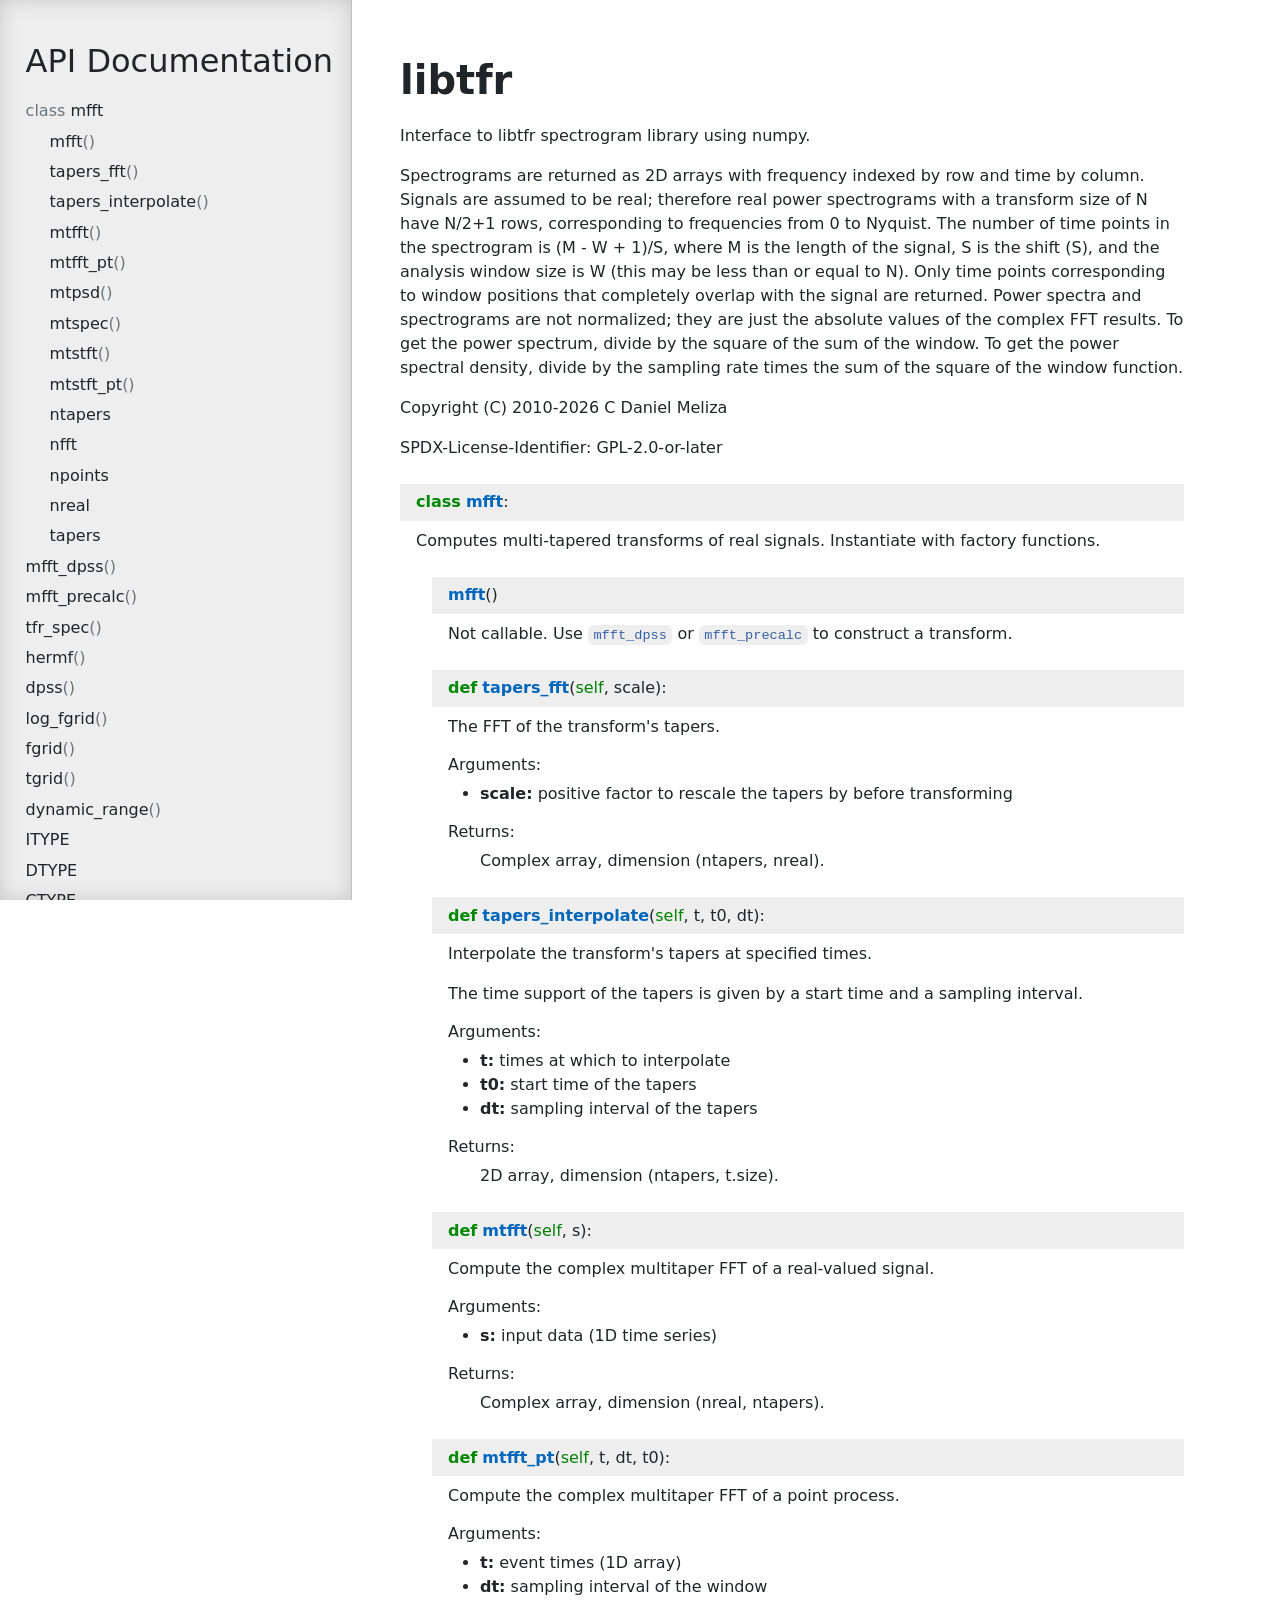
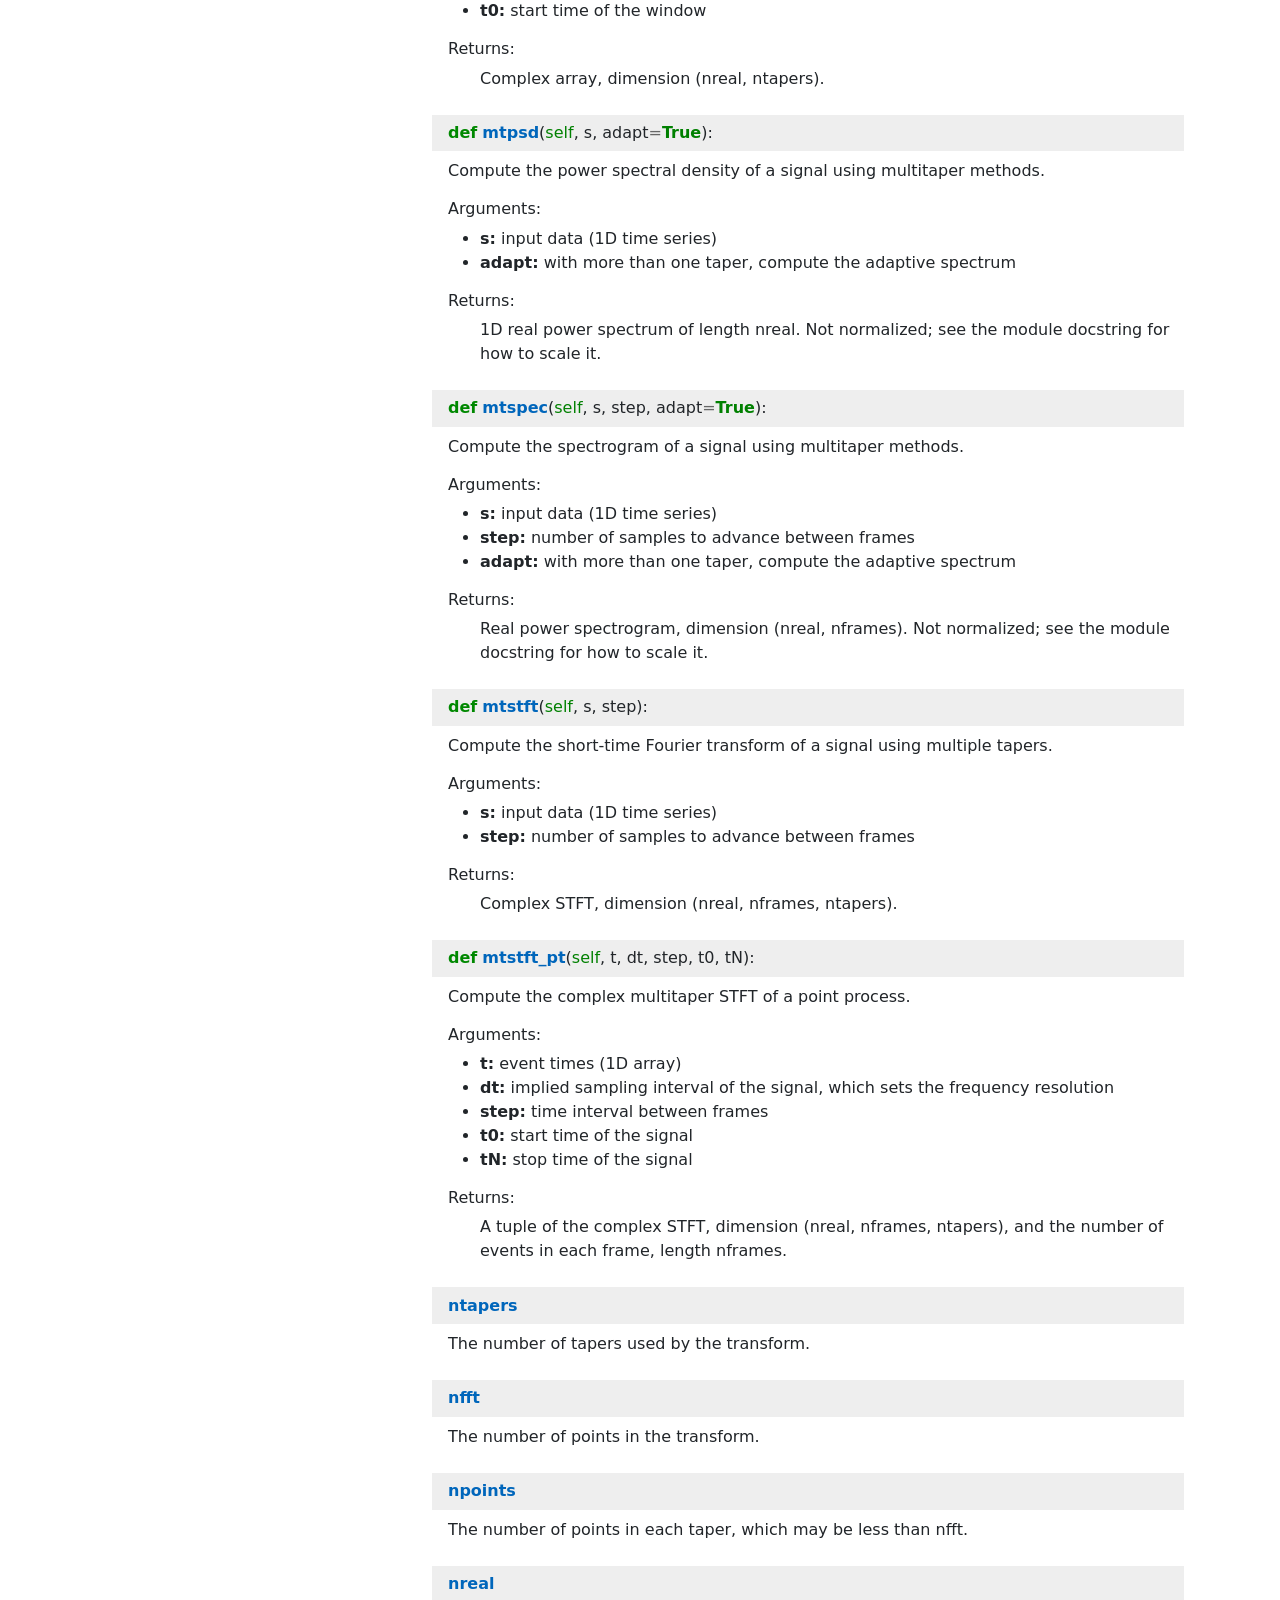
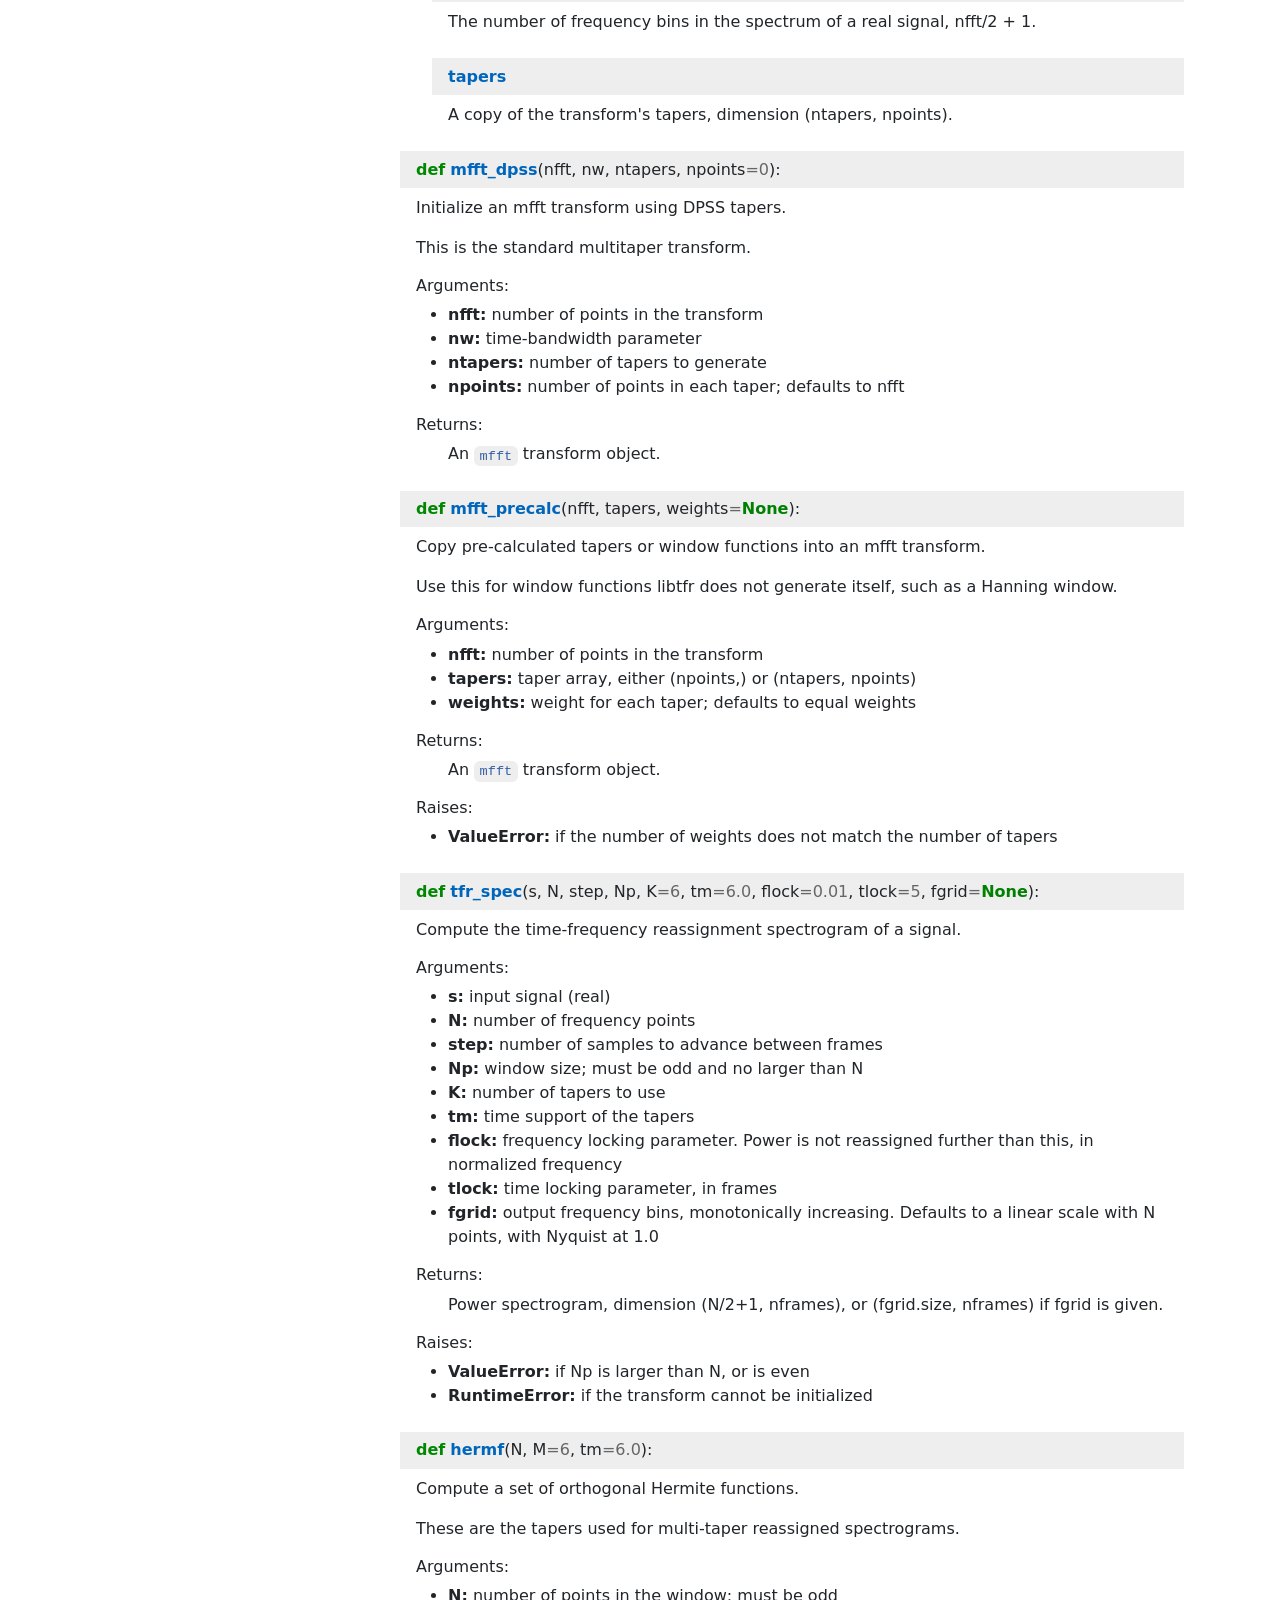
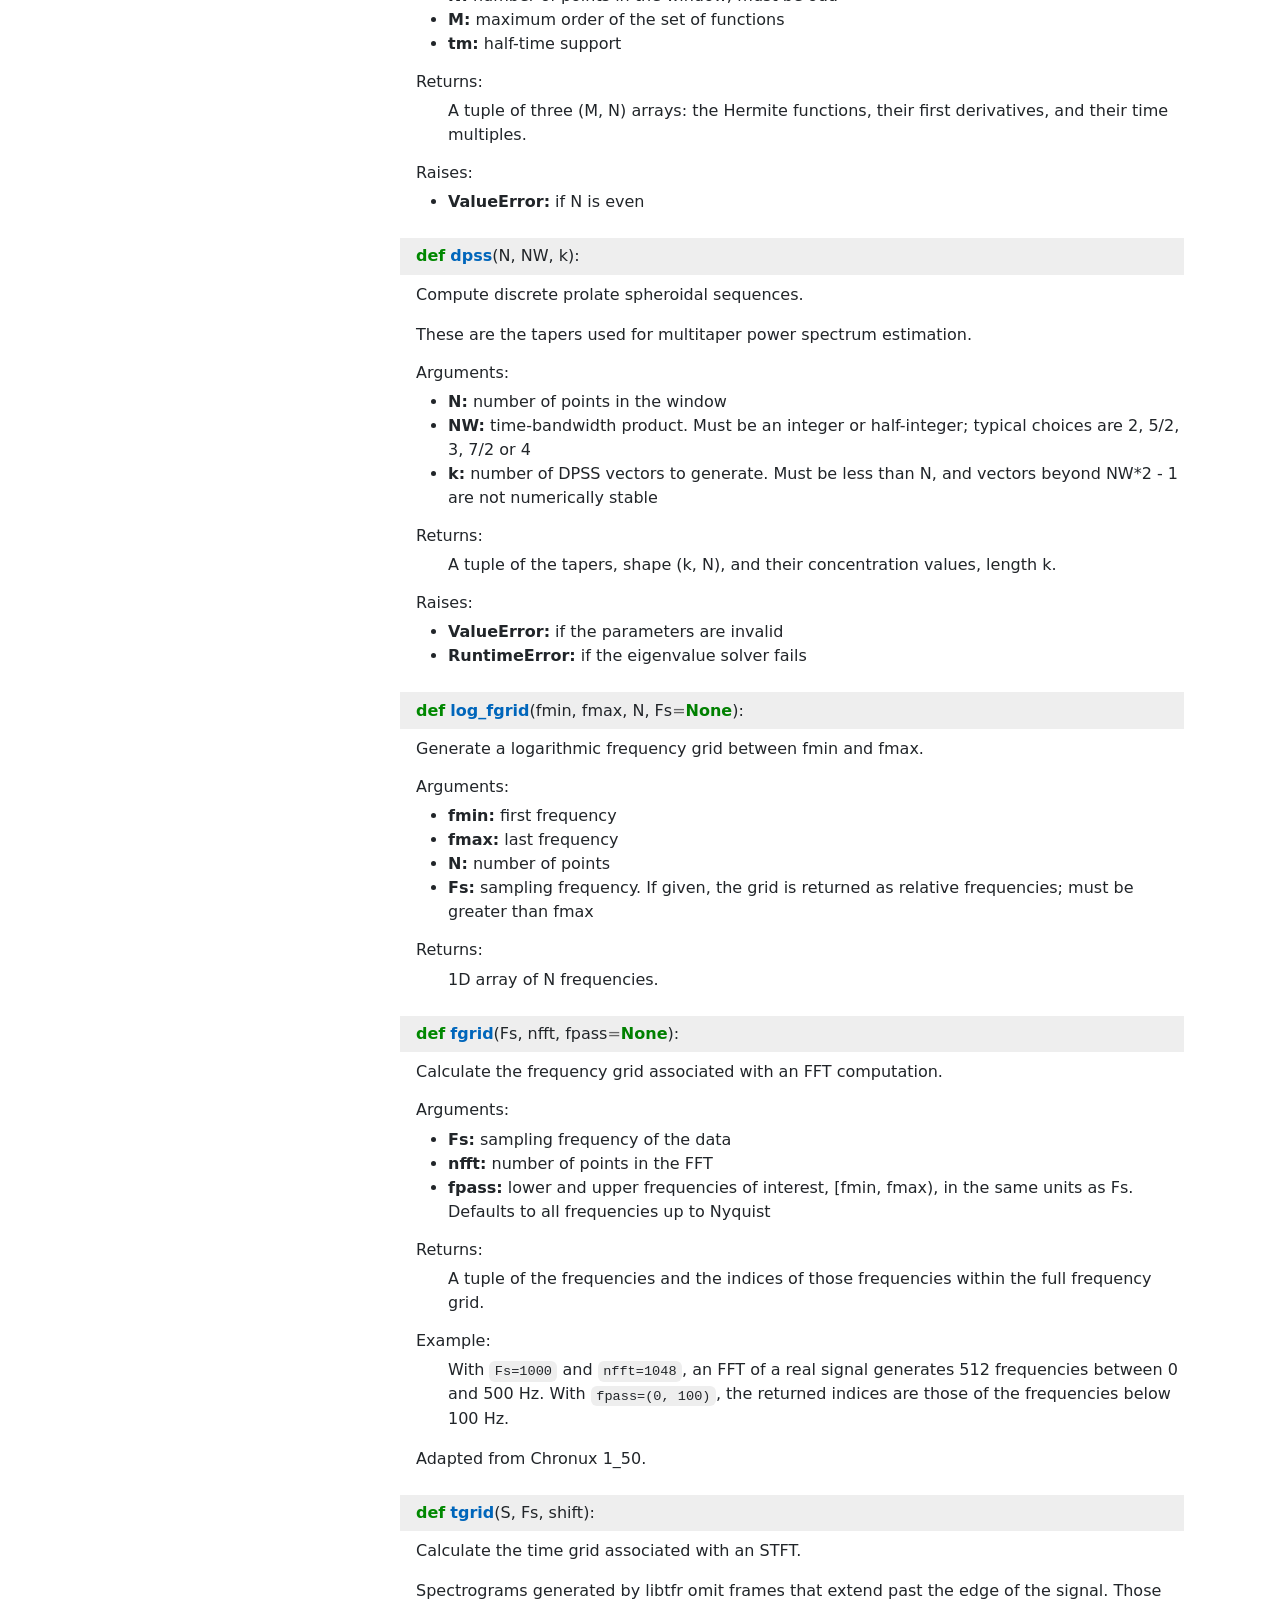
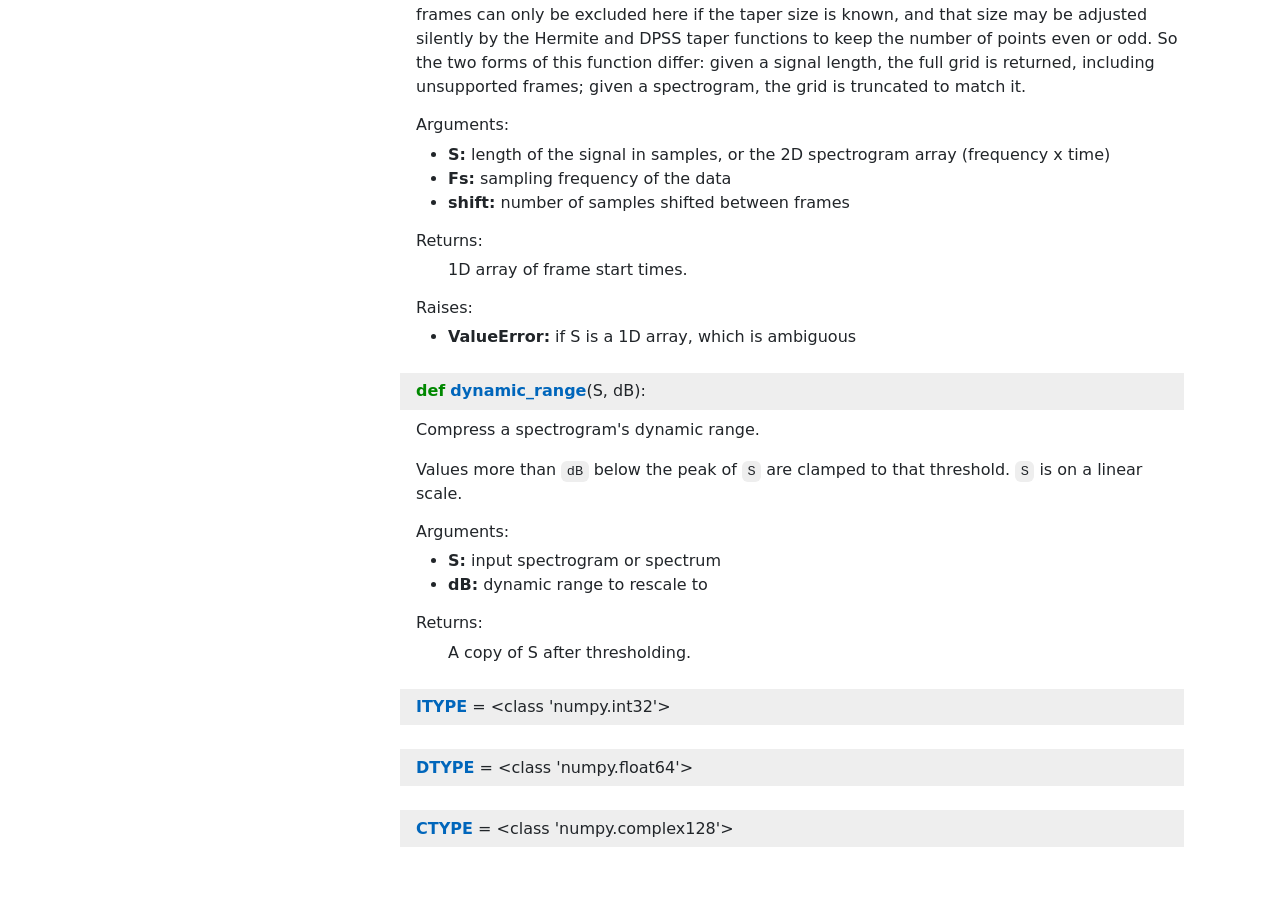
<file: python/libtfr.html>
<!doctype html>
<html lang="en">
<head>
    <meta charset="utf-8">
    <meta name="viewport" content="width=device-width, initial-scale=1">
    <meta name="generator" content="pdoc 16.0.0"/>
    <title>libtfr API documentation</title>

    <style>/*! * Bootstrap Reboot v5.0.0 (https://getbootstrap.com/) * Copyright 2011-2021 The Bootstrap Authors * Copyright 2011-2021 Twitter, Inc. * Licensed under MIT (https://github.com/twbs/bootstrap/blob/main/LICENSE) * Forked from Normalize.css, licensed MIT (https://github.com/necolas/normalize.css/blob/master/LICENSE.md) */*,::after,::before{box-sizing:border-box}@media (prefers-reduced-motion:no-preference){:root{scroll-behavior:smooth}}body{margin:0;font-family:system-ui,-apple-system,"Segoe UI",Roboto,"Helvetica Neue",Arial,"Noto Sans","Liberation Sans",sans-serif,"Apple Color Emoji","Segoe UI Emoji","Segoe UI Symbol","Noto Color Emoji";font-size:1rem;font-weight:400;line-height:1.5;color:#212529;background-color:#fff;-webkit-text-size-adjust:100%;-webkit-tap-highlight-color:transparent}hr{margin:1rem 0;color:inherit;background-color:currentColor;border:0;opacity:.25}hr:not([size]){height:1px}h1,h2,h3,h4,h5,h6{margin-top:0;margin-bottom:.5rem;font-weight:500;line-height:1.2}h1{font-size:calc(1.375rem + 1.5vw)}@media (min-width:1200px){h1{font-size:2.5rem}}h2{font-size:calc(1.325rem + .9vw)}@media (min-width:1200px){h2{font-size:2rem}}h3{font-size:calc(1.3rem + .6vw)}@media (min-width:1200px){h3{font-size:1.75rem}}h4{font-size:calc(1.275rem + .3vw)}@media (min-width:1200px){h4{font-size:1.5rem}}h5{font-size:1.25rem}h6{font-size:1rem}p{margin-top:0;margin-bottom:1rem}abbr[data-bs-original-title],abbr[title]{-webkit-text-decoration:underline dotted;text-decoration:underline dotted;cursor:help;-webkit-text-decoration-skip-ink:none;text-decoration-skip-ink:none}address{margin-bottom:1rem;font-style:normal;line-height:inherit}ol,ul{padding-left:2rem}dl,ol,ul{margin-top:0;margin-bottom:1rem}ol ol,ol ul,ul ol,ul ul{margin-bottom:0}dt{font-weight:700}dd{margin-bottom:.5rem;margin-left:0}blockquote{margin:0 0 1rem}b,strong{font-weight:bolder}small{font-size:.875em}mark{padding:.2em;background-color:#fcf8e3}sub,sup{position:relative;font-size:.75em;line-height:0;vertical-align:baseline}sub{bottom:-.25em}sup{top:-.5em}a{color:#0d6efd;text-decoration:underline}a:hover{color:#0a58ca}a:not([href]):not([class]),a:not([href]):not([class]):hover{color:inherit;text-decoration:none}code,kbd,pre,samp{font-family:SFMono-Regular,Menlo,Monaco,Consolas,"Liberation Mono","Courier New",monospace;font-size:1em;direction:ltr;unicode-bidi:bidi-override}pre{display:block;margin-top:0;margin-bottom:1rem;overflow:auto;font-size:.875em}pre code{font-size:inherit;color:inherit;word-break:normal}code{font-size:.875em;color:#d63384;word-wrap:break-word}a>code{color:inherit}kbd{padding:.2rem .4rem;font-size:.875em;color:#fff;background-color:#212529;border-radius:.2rem}kbd kbd{padding:0;font-size:1em;font-weight:700}figure{margin:0 0 1rem}img,svg{vertical-align:middle}table{caption-side:bottom;border-collapse:collapse}caption{padding-top:.5rem;padding-bottom:.5rem;color:#6c757d;text-align:left}th{text-align:inherit;text-align:-webkit-match-parent}tbody,td,tfoot,th,thead,tr{border-color:inherit;border-style:solid;border-width:0}label{display:inline-block}button{border-radius:0}button:focus:not(:focus-visible){outline:0}button,input,optgroup,select,textarea{margin:0;font-family:inherit;font-size:inherit;line-height:inherit}button,select{text-transform:none}[role=button]{cursor:pointer}select{word-wrap:normal}select:disabled{opacity:1}[list]::-webkit-calendar-picker-indicator{display:none}[type=button],[type=reset],[type=submit],button{-webkit-appearance:button}[type=button]:not(:disabled),[type=reset]:not(:disabled),[type=submit]:not(:disabled),button:not(:disabled){cursor:pointer}::-moz-focus-inner{padding:0;border-style:none}textarea{resize:vertical}fieldset{min-width:0;padding:0;margin:0;border:0}legend{float:left;width:100%;padding:0;margin-bottom:.5rem;font-size:calc(1.275rem + .3vw);line-height:inherit}@media (min-width:1200px){legend{font-size:1.5rem}}legend+*{clear:left}::-webkit-datetime-edit-day-field,::-webkit-datetime-edit-fields-wrapper,::-webkit-datetime-edit-hour-field,::-webkit-datetime-edit-minute,::-webkit-datetime-edit-month-field,::-webkit-datetime-edit-text,::-webkit-datetime-edit-year-field{padding:0}::-webkit-inner-spin-button{height:auto}[type=search]{outline-offset:-2px;-webkit-appearance:textfield}::-webkit-search-decoration{-webkit-appearance:none}::-webkit-color-swatch-wrapper{padding:0}::file-selector-button{font:inherit}::-webkit-file-upload-button{font:inherit;-webkit-appearance:button}output{display:inline-block}iframe{border:0}summary{display:list-item;cursor:pointer}progress{vertical-align:baseline}[hidden]{display:none!important}</style>
    <style>/*! syntax-highlighting.css */pre{line-height:125%;}span.linenos{color:inherit; background-color:transparent; padding-left:5px; padding-right:20px;}.pdoc-code .hll{background-color:#ffffcc}.pdoc-code{background:#f8f8f8;}.pdoc-code .c{color:#3D7B7B; font-style:italic}.pdoc-code .err{border:1px solid #FF0000}.pdoc-code .k{color:#008000; font-weight:bold}.pdoc-code .o{color:#666666}.pdoc-code .ch{color:#3D7B7B; font-style:italic}.pdoc-code .cm{color:#3D7B7B; font-style:italic}.pdoc-code .cp{color:#9C6500}.pdoc-code .cpf{color:#3D7B7B; font-style:italic}.pdoc-code .c1{color:#3D7B7B; font-style:italic}.pdoc-code .cs{color:#3D7B7B; font-style:italic}.pdoc-code .gd{color:#A00000}.pdoc-code .ge{font-style:italic}.pdoc-code .gr{color:#E40000}.pdoc-code .gh{color:#000080; font-weight:bold}.pdoc-code .gi{color:#008400}.pdoc-code .go{color:#717171}.pdoc-code .gp{color:#000080; font-weight:bold}.pdoc-code .gs{font-weight:bold}.pdoc-code .gu{color:#800080; font-weight:bold}.pdoc-code .gt{color:#0044DD}.pdoc-code .kc{color:#008000; font-weight:bold}.pdoc-code .kd{color:#008000; font-weight:bold}.pdoc-code .kn{color:#008000; font-weight:bold}.pdoc-code .kp{color:#008000}.pdoc-code .kr{color:#008000; font-weight:bold}.pdoc-code .kt{color:#B00040}.pdoc-code .m{color:#666666}.pdoc-code .s{color:#BA2121}.pdoc-code .na{color:#687822}.pdoc-code .nb{color:#008000}.pdoc-code .nc{color:#0000FF; font-weight:bold}.pdoc-code .no{color:#880000}.pdoc-code .nd{color:#AA22FF}.pdoc-code .ni{color:#717171; font-weight:bold}.pdoc-code .ne{color:#CB3F38; font-weight:bold}.pdoc-code .nf{color:#0000FF}.pdoc-code .nl{color:#767600}.pdoc-code .nn{color:#0000FF; font-weight:bold}.pdoc-code .nt{color:#008000; font-weight:bold}.pdoc-code .nv{color:#19177C}.pdoc-code .ow{color:#AA22FF; font-weight:bold}.pdoc-code .w{color:#bbbbbb}.pdoc-code .mb{color:#666666}.pdoc-code .mf{color:#666666}.pdoc-code .mh{color:#666666}.pdoc-code .mi{color:#666666}.pdoc-code .mo{color:#666666}.pdoc-code .sa{color:#BA2121}.pdoc-code .sb{color:#BA2121}.pdoc-code .sc{color:#BA2121}.pdoc-code .dl{color:#BA2121}.pdoc-code .sd{color:#BA2121; font-style:italic}.pdoc-code .s2{color:#BA2121}.pdoc-code .se{color:#AA5D1F; font-weight:bold}.pdoc-code .sh{color:#BA2121}.pdoc-code .si{color:#A45A77; font-weight:bold}.pdoc-code .sx{color:#008000}.pdoc-code .sr{color:#A45A77}.pdoc-code .s1{color:#BA2121}.pdoc-code .ss{color:#19177C}.pdoc-code .bp{color:#008000}.pdoc-code .fm{color:#0000FF}.pdoc-code .vc{color:#19177C}.pdoc-code .vg{color:#19177C}.pdoc-code .vi{color:#19177C}.pdoc-code .vm{color:#19177C}.pdoc-code .il{color:#666666}</style>
    <style>/*! theme.css */:root{--pdoc-background:#fff;}.pdoc{--text:#212529;--muted:#6c757d;--link:#3660a5;--link-hover:#1659c5;--code:#f8f8f8;--active:#fff598;--accent:#eee;--accent2:#c1c1c1;--nav-hover:rgba(255, 255, 255, 0.5);--name:#0066BB;--def:#008800;--annotation:#007020;}</style>
    <style>/*! layout.css */html, body{width:100%;height:100%;}html, main{scroll-behavior:smooth;}body{background-color:var(--pdoc-background);}@media (max-width:769px){#navtoggle{cursor:pointer;position:absolute;width:50px;height:40px;top:1rem;right:1rem;border-color:var(--text);color:var(--text);display:flex;opacity:0.8;z-index:999;}#navtoggle:hover{opacity:1;}#togglestate + div{display:none;}#togglestate:checked + div{display:inherit;}main, header{padding:2rem 3vw;}header + main{margin-top:-3rem;}.git-button{display:none !important;}nav input[type="search"]{max-width:77%;}nav input[type="search"]:first-child{margin-top:-6px;}nav input[type="search"]:valid ~ *{display:none !important;}}@media (min-width:770px){:root{--sidebar-width:clamp(12.5rem, 28vw, 22rem);}nav{position:fixed;overflow:auto;height:100vh;width:var(--sidebar-width);}main, header{padding:3rem 2rem 3rem calc(var(--sidebar-width) + 3rem);width:calc(54rem + var(--sidebar-width));max-width:100%;}header + main{margin-top:-4rem;}#navtoggle{display:none;}}#togglestate{position:absolute;height:0;opacity:0;}nav.pdoc{--pad:clamp(0.5rem, 2vw, 1.75rem);--indent:1.5rem;background-color:var(--accent);border-right:1px solid var(--accent2);box-shadow:0 0 20px rgba(50, 50, 50, .2) inset;padding:0 0 0 var(--pad);overflow-wrap:anywhere;scrollbar-width:thin; scrollbar-color:var(--accent2) transparent; z-index:1}nav.pdoc::-webkit-scrollbar{width:.4rem; }nav.pdoc::-webkit-scrollbar-thumb{background-color:var(--accent2); }nav.pdoc > div{padding:var(--pad) 0;}nav.pdoc .module-list-button{display:inline-flex;align-items:center;color:var(--text);border-color:var(--muted);margin-bottom:1rem;}nav.pdoc .module-list-button:hover{border-color:var(--text);}nav.pdoc input[type=search]{display:block;outline-offset:0;width:calc(100% - var(--pad));}nav.pdoc .logo{max-width:calc(100% - var(--pad));max-height:35vh;display:block;margin:0 auto 1rem;transform:translate(calc(-.5 * var(--pad)), 0);}nav.pdoc ul{list-style:none;padding-left:0;}nav.pdoc > div > ul{margin-left:calc(0px - var(--pad));}nav.pdoc li a{padding:.2rem 0 .2rem calc(var(--pad) + var(--indent));}nav.pdoc > div > ul > li > a{padding-left:var(--pad);}nav.pdoc li{transition:all 100ms;}nav.pdoc li:hover{background-color:var(--nav-hover);}nav.pdoc a, nav.pdoc a:hover{color:var(--text);}nav.pdoc a{display:block;}nav.pdoc > h2:first-of-type{margin-top:1.5rem;}nav.pdoc .class:before{content:"class ";color:var(--muted);}nav.pdoc .function:after{content:"()";color:var(--muted);}nav.pdoc footer:before{content:"";display:block;width:calc(100% - var(--pad));border-top:solid var(--accent2) 1px;margin-top:1.5rem;padding-top:.5rem;}nav.pdoc footer{font-size:small;}</style>
    <style>/*! content.css */.pdoc{color:var(--text);box-sizing:border-box;line-height:1.5;background:none;}.pdoc .pdoc-button{cursor:pointer;display:inline-block;border:solid black 1px;border-radius:2px;font-size:.75rem;padding:calc(0.5em - 1px) 1em;transition:100ms all;}.pdoc .alert{padding:1rem 1rem 1rem calc(1.5rem + 24px);border:1px solid transparent;border-radius:.25rem;background-repeat:no-repeat;background-position:.75rem center;margin-bottom:1rem;}.pdoc .alert > em{display:none;}.pdoc .alert > *:last-child{margin-bottom:0;}.pdoc .alert.note{color:#084298;background-color:#cfe2ff;border-color:#b6d4fe;background-image:url("data:image/svg+xml,%3Csvg%20xmlns%3D%22http%3A//www.w3.org/2000/svg%22%20width%3D%2224%22%20height%3D%2224%22%20fill%3D%22%23084298%22%20viewBox%3D%220%200%2016%2016%22%3E%3Cpath%20d%3D%22M8%2016A8%208%200%201%200%208%200a8%208%200%200%200%200%2016zm.93-9.412-1%204.705c-.07.34.029.533.304.533.194%200%20.487-.07.686-.246l-.088.416c-.287.346-.92.598-1.465.598-.703%200-1.002-.422-.808-1.319l.738-3.468c.064-.293.006-.399-.287-.47l-.451-.081.082-.381%202.29-.287zM8%205.5a1%201%200%201%201%200-2%201%201%200%200%201%200%202z%22/%3E%3C/svg%3E");}.pdoc .alert.tip{color:#0a3622;background-color:#d1e7dd;border-color:#a3cfbb;background-image:url("data:image/svg+xml,%3Csvg%20xmlns%3D%22http%3A//www.w3.org/2000/svg%22%20width%3D%2224%22%20height%3D%2224%22%20fill%3D%22%230a3622%22%20viewBox%3D%220%200%2016%2016%22%3E%3Cpath%20d%3D%22M2%206a6%206%200%201%201%2010.174%204.31c-.203.196-.359.4-.453.619l-.762%201.769A.5.5%200%200%201%2010.5%2013a.5.5%200%200%201%200%201%20.5.5%200%200%201%200%201l-.224.447a1%201%200%200%201-.894.553H6.618a1%201%200%200%201-.894-.553L5.5%2015a.5.5%200%200%201%200-1%20.5.5%200%200%201%200-1%20.5.5%200%200%201-.46-.302l-.761-1.77a2%202%200%200%200-.453-.618A5.98%205.98%200%200%201%202%206m6-5a5%205%200%200%200-3.479%208.592c.263.254.514.564.676.941L5.83%2012h4.342l.632-1.467c.162-.377.413-.687.676-.941A5%205%200%200%200%208%201%22/%3E%3C/svg%3E");}.pdoc .alert.important{color:#055160;background-color:#cff4fc;border-color:#9eeaf9;background-image:url("data:image/svg+xml,%3Csvg%20xmlns%3D%22http%3A//www.w3.org/2000/svg%22%20width%3D%2224%22%20height%3D%2224%22%20fill%3D%22%23055160%22%20viewBox%3D%220%200%2016%2016%22%3E%3Cpath%20d%3D%22M2%200a2%202%200%200%200-2%202v12a2%202%200%200%200%202%202h12a2%202%200%200%200%202-2V2a2%202%200%200%200-2-2zm6%204c.535%200%20.954.462.9.995l-.35%203.507a.552.552%200%200%201-1.1%200L7.1%204.995A.905.905%200%200%201%208%204m.002%206a1%201%200%201%201%200%202%201%201%200%200%201%200-2%22/%3E%3C/svg%3E");}.pdoc .alert.warning{color:#664d03;background-color:#fff3cd;border-color:#ffecb5;background-image:url("data:image/svg+xml,%3Csvg%20xmlns%3D%22http%3A//www.w3.org/2000/svg%22%20width%3D%2224%22%20height%3D%2224%22%20fill%3D%22%23664d03%22%20viewBox%3D%220%200%2016%2016%22%3E%3Cpath%20d%3D%22M8.982%201.566a1.13%201.13%200%200%200-1.96%200L.165%2013.233c-.457.778.091%201.767.98%201.767h13.713c.889%200%201.438-.99.98-1.767L8.982%201.566zM8%205c.535%200%20.954.462.9.995l-.35%203.507a.552.552%200%200%201-1.1%200L7.1%205.995A.905.905%200%200%201%208%205zm.002%206a1%201%200%201%201%200%202%201%201%200%200%201%200-2z%22/%3E%3C/svg%3E");}.pdoc .alert.caution{color:#842029;background-color:#f8d7da;border-color:#f5c2c7;background-image:url("data:image/svg+xml,%3Csvg%20xmlns%3D%22http%3A//www.w3.org/2000/svg%22%20width%3D%2224%22%20height%3D%2224%22%20fill%3D%22%23842029%22%20viewBox%3D%220%200%2016%2016%22%3E%3Cpath%20d%3D%22M11.46.146A.5.5%200%200%200%2011.107%200H4.893a.5.5%200%200%200-.353.146L.146%204.54A.5.5%200%200%200%200%204.893v6.214a.5.5%200%200%200%20.146.353l4.394%204.394a.5.5%200%200%200%20.353.146h6.214a.5.5%200%200%200%20.353-.146l4.394-4.394a.5.5%200%200%200%20.146-.353V4.893a.5.5%200%200%200-.146-.353zM8%204c.535%200%20.954.462.9.995l-.35%203.507a.552.552%200%200%201-1.1%200L7.1%204.995A.905.905%200%200%201%208%204m.002%206a1%201%200%201%201%200%202%201%201%200%200%201%200-2%22/%3E%3C/svg%3E");}.pdoc .alert.danger{color:#842029;background-color:#f8d7da;border-color:#f5c2c7;background-image:url("data:image/svg+xml,%3Csvg%20xmlns%3D%22http%3A//www.w3.org/2000/svg%22%20width%3D%2224%22%20height%3D%2224%22%20fill%3D%22%23842029%22%20viewBox%3D%220%200%2016%2016%22%3E%3Cpath%20d%3D%22M5.52.359A.5.5%200%200%201%206%200h4a.5.5%200%200%201%20.474.658L8.694%206H12.5a.5.5%200%200%201%20.395.807l-7%209a.5.5%200%200%201-.873-.454L6.823%209.5H3.5a.5.5%200%200%201-.48-.641l2.5-8.5z%22/%3E%3C/svg%3E");}.pdoc .visually-hidden{position:absolute !important;width:1px !important;height:1px !important;padding:0 !important;margin:-1px !important;overflow:hidden !important;clip:rect(0, 0, 0, 0) !important;white-space:nowrap !important;border:0 !important;}.pdoc h1, .pdoc h2, .pdoc h3{font-weight:300;margin:.3em 0;padding:.2em 0;}.pdoc > section:not(.module-info) h1{font-size:1.5rem;font-weight:500;}.pdoc > section:not(.module-info) h2{font-size:1.4rem;font-weight:500;}.pdoc > section:not(.module-info) h3{font-size:1.3rem;font-weight:500;}.pdoc > section:not(.module-info) h4{font-size:1.2rem;}.pdoc > section:not(.module-info) h5{font-size:1.1rem;}.pdoc a{text-decoration:none;color:var(--link);}.pdoc a:hover{color:var(--link-hover);}.pdoc blockquote{margin-left:2rem;}.pdoc pre{border-top:1px solid var(--accent2);border-bottom:1px solid var(--accent2);margin-top:0;margin-bottom:1em;padding:.5rem 0 .5rem .5rem;overflow-x:auto;background-color:var(--code);}.pdoc code{color:var(--text);padding:.2em .4em;margin:0;font-size:85%;background-color:var(--accent);border-radius:6px;}.pdoc a > code{color:inherit;}.pdoc pre > code{display:inline-block;font-size:inherit;background:none;border:none;padding:0;}.pdoc > section:not(.module-info){margin-bottom:1.5rem;}.pdoc .modulename{margin-top:0;font-weight:bold;}.pdoc .modulename a{color:var(--link);transition:100ms all;}.pdoc .git-button{float:right;border:solid var(--link) 1px;}.pdoc .git-button:hover{background-color:var(--link);color:var(--pdoc-background);}.view-source-toggle-state,.view-source-toggle-state ~ .pdoc-code{display:none;}.view-source-toggle-state:checked ~ .pdoc-code{display:block;}.view-source-button{display:inline-block;float:right;font-size:.75rem;line-height:1.5rem;color:var(--muted);padding:0 .4rem 0 1.3rem;cursor:pointer;text-indent:-2px;}.view-source-button > span{visibility:hidden;}.module-info .view-source-button{float:none;display:flex;justify-content:flex-end;margin:-1.2rem .4rem -.2rem 0;}.view-source-button::before{position:absolute;content:"View Source";display:list-item;list-style-type:disclosure-closed;}.view-source-toggle-state:checked ~ .attr .view-source-button::before,.view-source-toggle-state:checked ~ .view-source-button::before{list-style-type:disclosure-open;}.pdoc .docstring{margin-bottom:1.5rem;}.pdoc section:not(.module-info) .docstring{margin-left:clamp(0rem, 5vw - 2rem, 1rem);}.pdoc .docstring .pdoc-code{margin-left:1em;margin-right:1em;}.pdoc h1:target,.pdoc h2:target,.pdoc h3:target,.pdoc h4:target,.pdoc h5:target,.pdoc h6:target,.pdoc .pdoc-code > pre > span:target{background-color:var(--active);box-shadow:-1rem 0 0 0 var(--active);}.pdoc .pdoc-code > pre > span:target{display:block;}.pdoc div:target > .attr,.pdoc section:target > .attr,.pdoc dd:target > a{background-color:var(--active);}.pdoc *{scroll-margin:2rem;}.pdoc .pdoc-code .linenos{user-select:none;}.pdoc .attr:hover{filter:contrast(0.95);}.pdoc section, .pdoc .classattr{position:relative;}.pdoc .headerlink{--width:clamp(1rem, 3vw, 2rem);position:absolute;top:0;left:calc(0rem - var(--width));transition:all 100ms ease-in-out;opacity:0;}.pdoc .headerlink::before{content:"#";display:block;text-align:center;width:var(--width);height:2.3rem;line-height:2.3rem;font-size:1.5rem;}.pdoc .attr:hover ~ .headerlink,.pdoc *:target > .headerlink,.pdoc .headerlink:hover{opacity:1;}.pdoc .attr{display:block;margin:.5rem 0 .5rem;padding:.4rem .4rem .4rem 1rem;background-color:var(--accent);overflow-x:auto;}.pdoc .classattr{margin-left:2rem;}.pdoc .decorator-deprecated{color:#842029;}.pdoc .decorator-deprecated ~ span{filter:grayscale(1) opacity(0.8);}.pdoc .name{color:var(--name);font-weight:bold;}.pdoc .def{color:var(--def);font-weight:bold;}.pdoc .signature{background-color:transparent;}.pdoc .param, .pdoc .return-annotation{white-space:pre;}.pdoc .signature.multiline .param{display:block;}.pdoc .signature.condensed .param{display:inline-block;}.pdoc .annotation{color:var(--annotation);}.pdoc .view-value-toggle-state,.pdoc .view-value-toggle-state ~ .default_value{display:none;}.pdoc .view-value-toggle-state:checked ~ .default_value{display:inherit;}.pdoc .view-value-button{font-size:.5rem;vertical-align:middle;border-style:dashed;margin-top:-0.1rem;}.pdoc .view-value-button:hover{background:white;}.pdoc .view-value-button::before{content:"show";text-align:center;width:2.2em;display:inline-block;}.pdoc .view-value-toggle-state:checked ~ .view-value-button::before{content:"hide";}.pdoc .inherited{margin-left:2rem;}.pdoc .inherited dt{font-weight:700;}.pdoc .inherited dt, .pdoc .inherited dd{display:inline;margin-left:0;margin-bottom:.5rem;}.pdoc .inherited dd:not(:last-child):after{content:", ";}.pdoc .inherited .class:before{content:"class ";}.pdoc .inherited .function a:after{content:"()";}.pdoc .search-result .docstring{overflow:auto;max-height:25vh;}.pdoc .search-result.focused > .attr{background-color:var(--active);}.pdoc .attribution{margin-top:2rem;display:block;opacity:0.5;transition:all 200ms;filter:grayscale(100%);}.pdoc .attribution:hover{opacity:1;filter:grayscale(0%);}.pdoc .attribution img{margin-left:5px;height:27px;vertical-align:bottom;width:50px;transition:all 200ms;}.pdoc table{display:block;width:max-content;max-width:100%;overflow:auto;margin-bottom:1rem;}.pdoc table th{font-weight:600;}.pdoc table th, .pdoc table td{padding:6px 13px;border:1px solid var(--accent2);}</style>
    <style>/*! custom.css */</style></head>
<body>
    <nav class="pdoc">
        <label id="navtoggle" for="togglestate" class="pdoc-button"><svg xmlns='http://www.w3.org/2000/svg' viewBox='0 0 30 30'><path stroke-linecap='round' stroke="currentColor" stroke-miterlimit='10' stroke-width='2' d='M4 7h22M4 15h22M4 23h22'/></svg></label>
        <input id="togglestate" type="checkbox" aria-hidden="true" tabindex="-1">
        <div>




            <h2>API Documentation</h2>
                <ul class="memberlist">
            <li>
                    <a class="class" href="#mfft">mfft</a>
                            <ul class="memberlist">
                        <li>
                                <a class="function" href="#mfft.__init__">mfft</a>
                        </li>
                        <li>
                                <a class="function" href="#mfft.tapers_fft">tapers_fft</a>
                        </li>
                        <li>
                                <a class="function" href="#mfft.tapers_interpolate">tapers_interpolate</a>
                        </li>
                        <li>
                                <a class="function" href="#mfft.mtfft">mtfft</a>
                        </li>
                        <li>
                                <a class="function" href="#mfft.mtfft_pt">mtfft_pt</a>
                        </li>
                        <li>
                                <a class="function" href="#mfft.mtpsd">mtpsd</a>
                        </li>
                        <li>
                                <a class="function" href="#mfft.mtspec">mtspec</a>
                        </li>
                        <li>
                                <a class="function" href="#mfft.mtstft">mtstft</a>
                        </li>
                        <li>
                                <a class="function" href="#mfft.mtstft_pt">mtstft_pt</a>
                        </li>
                        <li>
                                <a class="variable" href="#mfft.ntapers">ntapers</a>
                        </li>
                        <li>
                                <a class="variable" href="#mfft.nfft">nfft</a>
                        </li>
                        <li>
                                <a class="variable" href="#mfft.npoints">npoints</a>
                        </li>
                        <li>
                                <a class="variable" href="#mfft.nreal">nreal</a>
                        </li>
                        <li>
                                <a class="variable" href="#mfft.tapers">tapers</a>
                        </li>
                </ul>

            </li>
            <li>
                    <a class="function" href="#mfft_dpss">mfft_dpss</a>
            </li>
            <li>
                    <a class="function" href="#mfft_precalc">mfft_precalc</a>
            </li>
            <li>
                    <a class="function" href="#tfr_spec">tfr_spec</a>
            </li>
            <li>
                    <a class="function" href="#hermf">hermf</a>
            </li>
            <li>
                    <a class="function" href="#dpss">dpss</a>
            </li>
            <li>
                    <a class="function" href="#log_fgrid">log_fgrid</a>
            </li>
            <li>
                    <a class="function" href="#fgrid">fgrid</a>
            </li>
            <li>
                    <a class="function" href="#tgrid">tgrid</a>
            </li>
            <li>
                    <a class="function" href="#dynamic_range">dynamic_range</a>
            </li>
            <li>
                    <a class="variable" href="#ITYPE">ITYPE</a>
            </li>
            <li>
                    <a class="variable" href="#DTYPE">DTYPE</a>
            </li>
            <li>
                    <a class="variable" href="#CTYPE">CTYPE</a>
            </li>
    </ul>



        <a class="attribution" title="pdoc: Python API documentation generator" href="https://pdoc.dev" target="_blank">
            built with <span class="visually-hidden">pdoc</span><img
                alt="pdoc logo"
                src="data:image/svg+xml,%3Csvg%20xmlns%3D%22http%3A//www.w3.org/2000/svg%22%20role%3D%22img%22%20aria-label%3D%22pdoc%20logo%22%20width%3D%22300%22%20height%3D%22160%22%20viewBox%3D%220%200%20150%2080%22%3E%3Ctitle%3Epdoc%3C/title%3E%3Cpath%20d%3D%22M132.316%2048.886c.276-4.679%202.342-6.698%204.409-7.982s4.27-1.165%206.751-1.055c1.586.07%203.044.156%204.222-.482%201.142-.619%202.026-1.932%202.162-3.739.268-3.576-1.929-5.368-5.006-5.551s-7.599.524-10.517%201.606c-4.455%201.652-8.588%206.606-9.552%208.992s-2.342%206.193-1.745%2010.873%202.664%209.221%205.878%2011.79%205.878%203.808%2010.103%204.312%203.444.229%206.062.229%205.006-2.202%204.914-4.909-2.296-5.001-4.501-4.863-3.077.505-5.281.229-7.715-2.064-7.899-9.451z%22%20fill%3D%22%23198754%22/%3E%3Ccircle%20cx%3D%22101.504%22%20cy%3D%2248.943%22%20r%3D%2214.208%22%20fill%3D%22none%22%20stroke%3D%22%23198754%22%20stroke-width%3D%229.354%22/%3E%3Cpath%20d%3D%22M87.81.002c-3.637.065-5.001.454-7.014%201.232s-3.443%201.363-6.3%204.282c-1.723%201.76-3.148%205.019-3.776%207.329-.413%201.521-.316%202.63-.316%202.63l-.195%2034.612c.065%205.774-6.755%208.305-9.612%208.37s-9.678-1.038-9.743-9.408%207.128-9.521%208.362-9.521c1.413-.13%202.526-.021%203.718-.016%202.071.009%204.157-.778%204.092-4.671s-4.157-4.736-4.157-4.736c-6.3-.843-11.43%202.206-11.43%202.206S40.917%2038.15%2041.372%2049.634%2051.568%2068.19%2061.311%2068.125s18.316-7.007%2018.445-17.193l.13-22.772c.046-2.291%202.683-3.644%204.476-4.203.745-.232%201.694-.274%201.694-.274l10.457-.13s4.871-.324%207.729-3.114%204.352-6.294%204.352-6.294.974-3.049.13-4.606-.195-1.233-2.792-3.309-8.573-4.477-8.573-4.477S91.447-.063%2087.81.002zM0%2047.169l.065%2028.417S0%2080.127%204.481%2079.997s5.072-3.866%205.049-4.152l-.113-28.482s1.624-7.656%209.937-7.721%2010.002%206.942%2010.002%208.499-.909%2010.51-9.093%2010.51c-.948%200-2.99-.567-4.145-.272-3.919%201-3.194%204.554-3.194%204.554s.065%205.061%207.404%204.996%2018.575-6.034%2018.575-19.074S26.953%2030.04%2019.549%2029.91%201.234%2035.296%200%2047.169z%22%20fill%3D%22%23198754%22/%3E%3Cg%20transform%3D%22matrix%28.325601%200%200%20.325256%20-10.32669%20-45.802786%29%22%3E%3Ccircle%20cx%3D%22297.554%22%20cy%3D%22172.286%22%20r%3D%2216.5%22%20fill%3D%22%23fff%22/%3E%3Cellipse%20cx%3D%22297.709%22%20cy%3D%22172.642%22%20rx%3D%2211.071%22%20ry%3D%2210.871%22%20fill%3D%22%23105a48%22/%3E%3Ccircle%20cx%3D%22304.104%22%20cy%3D%22167.667%22%20r%3D%224.5%22%20fill%3D%22%23fff%22/%3E%3C/g%3E%3Cpath%20d%3D%22M94.661%2017.032l.893-1.476s.99.714%201.916.925%201.575.114%202.955.114l14.565-.162c1.283-.032%203.085-.762%203.02-3.293s-.373-3.503-.373-3.503l1.283-.487s.52.503.877%201.573.309%201.995.292%202.66-.227%201.541-.227%201.541%201.564-.308%202.359-1.038.823-.779%201.489-1.508.812-.86.812-.86.552-.13.877.26.341.957.065%201.46-1.672%202.206-3.247%203.066-2.76%201.427-3.929%201.768-3.848.73-7.063.714l-10.944-.114s-2.143-.081-3.02-.373-2.241-.973-2.598-1.265z%22%20fill%3D%22%23d36d49%22/%3E%3Cg%20fill%3D%22%23105a48%22%3E%3Cellipse%20cx%3D%2293.052%22%20cy%3D%2243.567%22%20rx%3D%22.869%22%20ry%3D%221.014%22%20transform%3D%22rotate%28341.022%29%22/%3E%3Cellipse%20cx%3D%22104.3%22%20cy%3D%22-16.184%22%20rx%3D%22.865%22%20ry%3D%221.009%22%20transform%3D%22rotate%2814.786%29%22/%3E%3C/g%3E%3C/svg%3E"/>
        </a>
</div>
    </nav>
    <main class="pdoc">
            <section class="module-info">
                    <h1 class="modulename">
libtfr    </h1>

                        <div class="docstring"><p>Interface to libtfr spectrogram library using numpy.</p>

<p>Spectrograms are returned as 2D arrays with frequency indexed by row and time by
column. Signals are assumed to be real; therefore real power spectrograms with a
transform size of N have N/2+1 rows, corresponding to frequencies from 0 to
Nyquist. The number of time points in the spectrogram is (M - W + 1)/S, where M
is the length of the signal, S is the shift (S), and the analysis window size is
W (this may be less than or equal to N). Only time points corresponding to
window positions that completely overlap with the signal are returned. Power
spectra and spectrograms are not normalized; they are just the absolute values
of the complex FFT results. To get the power spectrum, divide by the square of
the sum of the window. To get the power spectral density, divide by the sampling
rate times the sum of the square of the window function.</p>

<p>Copyright (C) 2010-2026 C Daniel Meliza</p>

<p>SPDX-License-Identifier: GPL-2.0-or-later</p>
</div>

                
                
                
            </section>
                <section id="mfft">
                    <div class="attr class">
            
    <span class="def">class</span>
    <span class="name">mfft</span>:

        
    </div>
    <a class="headerlink" href="#mfft"></a>
    
            <div class="docstring"><p>Computes multi-tapered transforms of real signals. Instantiate with factory
functions.</p>
</div>


                            <div id="mfft.__init__" class="classattr">
                                <div class="attr function">
            
        <span class="name">mfft</span><span class="signature pdoc-code condensed">()</span>

        
    </div>
    <a class="headerlink" href="#mfft.__init__"></a>
    
            <div class="docstring"><p>Not callable. Use <code><a href="#mfft_dpss">mfft_dpss</a></code> or <code><a href="#mfft_precalc">mfft_precalc</a></code> to construct a transform.</p>
</div>


                            </div>
                            <div id="mfft.tapers_fft" class="classattr">
                                <div class="attr function">
            
        <span class="def">def</span>
        <span class="name">tapers_fft</span><span class="signature pdoc-code condensed">(<span class="param"><span class="bp">self</span>, </span><span class="param"><span class="n">scale</span></span><span class="return-annotation">):</span></span>

        
    </div>
    <a class="headerlink" href="#mfft.tapers_fft"></a>
    
            <div class="docstring"><p>The FFT of the transform's tapers.</p>

<h6 id="arguments">Arguments:</h6>

<ul>
<li><strong>scale:</strong>  positive factor to rescale the tapers by before transforming</li>
</ul>

<h6 id="returns">Returns:</h6>

<blockquote>
  <p>Complex array, dimension (ntapers, nreal).</p>
</blockquote>
</div>


                            </div>
                            <div id="mfft.tapers_interpolate" class="classattr">
                                <div class="attr function">
            
        <span class="def">def</span>
        <span class="name">tapers_interpolate</span><span class="signature pdoc-code condensed">(<span class="param"><span class="bp">self</span>, </span><span class="param"><span class="n">t</span>, </span><span class="param"><span class="n">t0</span>, </span><span class="param"><span class="n">dt</span></span><span class="return-annotation">):</span></span>

        
    </div>
    <a class="headerlink" href="#mfft.tapers_interpolate"></a>
    
            <div class="docstring"><p>Interpolate the transform's tapers at specified times.</p>

<p>The time support of the tapers is given by a start time and a sampling
interval.</p>

<h6 id="arguments">Arguments:</h6>

<ul>
<li><strong>t:</strong>  times at which to interpolate</li>
<li><strong>t0:</strong>  start time of the tapers</li>
<li><strong>dt:</strong>  sampling interval of the tapers</li>
</ul>

<h6 id="returns">Returns:</h6>

<blockquote>
  <p>2D array, dimension (ntapers, t.size).</p>
</blockquote>
</div>


                            </div>
                            <div id="mfft.mtfft" class="classattr">
                                <div class="attr function">
            
        <span class="def">def</span>
        <span class="name">mtfft</span><span class="signature pdoc-code condensed">(<span class="param"><span class="bp">self</span>, </span><span class="param"><span class="n">s</span></span><span class="return-annotation">):</span></span>

        
    </div>
    <a class="headerlink" href="#mfft.mtfft"></a>
    
            <div class="docstring"><p>Compute the complex multitaper FFT of a real-valued signal.</p>

<h6 id="arguments">Arguments:</h6>

<ul>
<li><strong>s:</strong>  input data (1D time series)</li>
</ul>

<h6 id="returns">Returns:</h6>

<blockquote>
  <p>Complex array, dimension (nreal, ntapers).</p>
</blockquote>
</div>


                            </div>
                            <div id="mfft.mtfft_pt" class="classattr">
                                <div class="attr function">
            
        <span class="def">def</span>
        <span class="name">mtfft_pt</span><span class="signature pdoc-code condensed">(<span class="param"><span class="bp">self</span>, </span><span class="param"><span class="n">t</span>, </span><span class="param"><span class="n">dt</span>, </span><span class="param"><span class="n">t0</span></span><span class="return-annotation">):</span></span>

        
    </div>
    <a class="headerlink" href="#mfft.mtfft_pt"></a>
    
            <div class="docstring"><p>Compute the complex multitaper FFT of a point process.</p>

<h6 id="arguments">Arguments:</h6>

<ul>
<li><strong>t:</strong>  event times (1D array)</li>
<li><strong>dt:</strong>  sampling interval of the window</li>
<li><strong>t0:</strong>  start time of the window</li>
</ul>

<h6 id="returns">Returns:</h6>

<blockquote>
  <p>Complex array, dimension (nreal, ntapers).</p>
</blockquote>
</div>


                            </div>
                            <div id="mfft.mtpsd" class="classattr">
                                <div class="attr function">
            
        <span class="def">def</span>
        <span class="name">mtpsd</span><span class="signature pdoc-code condensed">(<span class="param"><span class="bp">self</span>, </span><span class="param"><span class="n">s</span>, </span><span class="param"><span class="n">adapt</span><span class="o">=</span><span class="kc">True</span></span><span class="return-annotation">):</span></span>

        
    </div>
    <a class="headerlink" href="#mfft.mtpsd"></a>
    
            <div class="docstring"><p>Compute the power spectral density of a signal using multitaper methods.</p>

<h6 id="arguments">Arguments:</h6>

<ul>
<li><strong>s:</strong>  input data (1D time series)</li>
<li><strong>adapt:</strong>  with more than one taper, compute the adaptive spectrum</li>
</ul>

<h6 id="returns">Returns:</h6>

<blockquote>
  <p>1D real power spectrum of length nreal. Not normalized; see the
  module docstring for how to scale it.</p>
</blockquote>
</div>


                            </div>
                            <div id="mfft.mtspec" class="classattr">
                                <div class="attr function">
            
        <span class="def">def</span>
        <span class="name">mtspec</span><span class="signature pdoc-code condensed">(<span class="param"><span class="bp">self</span>, </span><span class="param"><span class="n">s</span>, </span><span class="param"><span class="n">step</span>, </span><span class="param"><span class="n">adapt</span><span class="o">=</span><span class="kc">True</span></span><span class="return-annotation">):</span></span>

        
    </div>
    <a class="headerlink" href="#mfft.mtspec"></a>
    
            <div class="docstring"><p>Compute the spectrogram of a signal using multitaper methods.</p>

<h6 id="arguments">Arguments:</h6>

<ul>
<li><strong>s:</strong>  input data (1D time series)</li>
<li><strong>step:</strong>  number of samples to advance between frames</li>
<li><strong>adapt:</strong>  with more than one taper, compute the adaptive spectrum</li>
</ul>

<h6 id="returns">Returns:</h6>

<blockquote>
  <p>Real power spectrogram, dimension (nreal, nframes). Not normalized;
  see the module docstring for how to scale it.</p>
</blockquote>
</div>


                            </div>
                            <div id="mfft.mtstft" class="classattr">
                                <div class="attr function">
            
        <span class="def">def</span>
        <span class="name">mtstft</span><span class="signature pdoc-code condensed">(<span class="param"><span class="bp">self</span>, </span><span class="param"><span class="n">s</span>, </span><span class="param"><span class="n">step</span></span><span class="return-annotation">):</span></span>

        
    </div>
    <a class="headerlink" href="#mfft.mtstft"></a>
    
            <div class="docstring"><p>Compute the short-time Fourier transform of a signal using multiple tapers.</p>

<h6 id="arguments">Arguments:</h6>

<ul>
<li><strong>s:</strong>  input data (1D time series)</li>
<li><strong>step:</strong>  number of samples to advance between frames</li>
</ul>

<h6 id="returns">Returns:</h6>

<blockquote>
  <p>Complex STFT, dimension (nreal, nframes, ntapers).</p>
</blockquote>
</div>


                            </div>
                            <div id="mfft.mtstft_pt" class="classattr">
                                <div class="attr function">
            
        <span class="def">def</span>
        <span class="name">mtstft_pt</span><span class="signature pdoc-code condensed">(<span class="param"><span class="bp">self</span>, </span><span class="param"><span class="n">t</span>, </span><span class="param"><span class="n">dt</span>, </span><span class="param"><span class="n">step</span>, </span><span class="param"><span class="n">t0</span>, </span><span class="param"><span class="n">tN</span></span><span class="return-annotation">):</span></span>

        
    </div>
    <a class="headerlink" href="#mfft.mtstft_pt"></a>
    
            <div class="docstring"><p>Compute the complex multitaper STFT of a point process.</p>

<h6 id="arguments">Arguments:</h6>

<ul>
<li><strong>t:</strong>  event times (1D array)</li>
<li><strong>dt:</strong>  implied sampling interval of the signal, which sets the
frequency resolution</li>
<li><strong>step:</strong>  time interval between frames</li>
<li><strong>t0:</strong>  start time of the signal</li>
<li><strong>tN:</strong>  stop time of the signal</li>
</ul>

<h6 id="returns">Returns:</h6>

<blockquote>
  <p>A tuple of the complex STFT, dimension (nreal, nframes, ntapers),
  and the number of events in each frame, length nframes.</p>
</blockquote>
</div>


                            </div>
                            <div id="mfft.ntapers" class="classattr">
                                <div class="attr variable">
            <span class="name">ntapers</span>

        
    </div>
    <a class="headerlink" href="#mfft.ntapers"></a>
    
            <div class="docstring"><p>The number of tapers used by the transform.</p>
</div>


                            </div>
                            <div id="mfft.nfft" class="classattr">
                                <div class="attr variable">
            <span class="name">nfft</span>

        
    </div>
    <a class="headerlink" href="#mfft.nfft"></a>
    
            <div class="docstring"><p>The number of points in the transform.</p>
</div>


                            </div>
                            <div id="mfft.npoints" class="classattr">
                                <div class="attr variable">
            <span class="name">npoints</span>

        
    </div>
    <a class="headerlink" href="#mfft.npoints"></a>
    
            <div class="docstring"><p>The number of points in each taper, which may be less than nfft.</p>
</div>


                            </div>
                            <div id="mfft.nreal" class="classattr">
                                <div class="attr variable">
            <span class="name">nreal</span>

        
    </div>
    <a class="headerlink" href="#mfft.nreal"></a>
    
            <div class="docstring"><p>The number of frequency bins in the spectrum of a real signal, nfft/2 + 1.</p>
</div>


                            </div>
                            <div id="mfft.tapers" class="classattr">
                                <div class="attr variable">
            <span class="name">tapers</span>

        
    </div>
    <a class="headerlink" href="#mfft.tapers"></a>
    
            <div class="docstring"><p>A copy of the transform's tapers, dimension (ntapers, npoints).</p>
</div>


                            </div>
                </section>
                <section id="mfft_dpss">
                    <div class="attr function">
            
        <span class="def">def</span>
        <span class="name">mfft_dpss</span><span class="signature pdoc-code condensed">(<span class="param"><span class="n">nfft</span>, </span><span class="param"><span class="n">nw</span>, </span><span class="param"><span class="n">ntapers</span>, </span><span class="param"><span class="n">npoints</span><span class="o">=</span><span class="mi">0</span></span><span class="return-annotation">):</span></span>

        
    </div>
    <a class="headerlink" href="#mfft_dpss"></a>
    
            <div class="docstring"><p>Initialize an mfft transform using DPSS tapers.</p>

<p>This is the standard multitaper transform.</p>

<h6 id="arguments">Arguments:</h6>

<ul>
<li><strong>nfft:</strong>  number of points in the transform</li>
<li><strong>nw:</strong>  time-bandwidth parameter</li>
<li><strong>ntapers:</strong>  number of tapers to generate</li>
<li><strong>npoints:</strong>  number of points in each taper; defaults to nfft</li>
</ul>

<h6 id="returns">Returns:</h6>

<blockquote>
  <p>An <code><a href="#mfft">mfft</a></code> transform object.</p>
</blockquote>
</div>


                </section>
                <section id="mfft_precalc">
                    <div class="attr function">
            
        <span class="def">def</span>
        <span class="name">mfft_precalc</span><span class="signature pdoc-code condensed">(<span class="param"><span class="n">nfft</span>, </span><span class="param"><span class="n">tapers</span>, </span><span class="param"><span class="n">weights</span><span class="o">=</span><span class="kc">None</span></span><span class="return-annotation">):</span></span>

        
    </div>
    <a class="headerlink" href="#mfft_precalc"></a>
    
            <div class="docstring"><p>Copy pre-calculated tapers or window functions into an mfft transform.</p>

<p>Use this for window functions libtfr does not generate itself, such as a
Hanning window.</p>

<h6 id="arguments">Arguments:</h6>

<ul>
<li><strong>nfft:</strong>  number of points in the transform</li>
<li><strong>tapers:</strong>  taper array, either (npoints,) or (ntapers, npoints)</li>
<li><strong>weights:</strong>  weight for each taper; defaults to equal weights</li>
</ul>

<h6 id="returns">Returns:</h6>

<blockquote>
  <p>An <code><a href="#mfft">mfft</a></code> transform object.</p>
</blockquote>

<h6 id="raises">Raises:</h6>

<ul>
<li><strong>ValueError:</strong>  if the number of weights does not match the number of tapers</li>
</ul>
</div>


                </section>
                <section id="tfr_spec">
                    <div class="attr function">
            
        <span class="def">def</span>
        <span class="name">tfr_spec</span><span class="signature pdoc-code condensed">(<span class="param"><span class="n">s</span>, </span><span class="param"><span class="n">N</span>, </span><span class="param"><span class="n">step</span>, </span><span class="param"><span class="n">Np</span>, </span><span class="param"><span class="n">K</span><span class="o">=</span><span class="mi">6</span>, </span><span class="param"><span class="n">tm</span><span class="o">=</span><span class="mf">6.0</span>, </span><span class="param"><span class="n">flock</span><span class="o">=</span><span class="mf">0.01</span>, </span><span class="param"><span class="n">tlock</span><span class="o">=</span><span class="mi">5</span>, </span><span class="param"><span class="n">fgrid</span><span class="o">=</span><span class="kc">None</span></span><span class="return-annotation">):</span></span>

        
    </div>
    <a class="headerlink" href="#tfr_spec"></a>
    
            <div class="docstring"><p>Compute the time-frequency reassignment spectrogram of a signal.</p>

<h6 id="arguments">Arguments:</h6>

<ul>
<li><strong>s:</strong>  input signal (real)</li>
<li><strong>N:</strong>  number of frequency points</li>
<li><strong>step:</strong>  number of samples to advance between frames</li>
<li><strong>Np:</strong>  window size; must be odd and no larger than N</li>
<li><strong>K:</strong>  number of tapers to use</li>
<li><strong>tm:</strong>  time support of the tapers</li>
<li><strong>flock:</strong>  frequency locking parameter. Power is not reassigned further
than this, in normalized frequency</li>
<li><strong>tlock:</strong>  time locking parameter, in frames</li>
<li><strong>fgrid:</strong>  output frequency bins, monotonically increasing. Defaults to a
linear scale with N points, with Nyquist at 1.0</li>
</ul>

<h6 id="returns">Returns:</h6>

<blockquote>
  <p>Power spectrogram, dimension (N/2+1, nframes), or (fgrid.size, nframes)
  if fgrid is given.</p>
</blockquote>

<h6 id="raises">Raises:</h6>

<ul>
<li><strong>ValueError:</strong>  if Np is larger than N, or is even</li>
<li><strong>RuntimeError:</strong>  if the transform cannot be initialized</li>
</ul>
</div>


                </section>
                <section id="hermf">
                    <div class="attr function">
            
        <span class="def">def</span>
        <span class="name">hermf</span><span class="signature pdoc-code condensed">(<span class="param"><span class="n">N</span>, </span><span class="param"><span class="n">M</span><span class="o">=</span><span class="mi">6</span>, </span><span class="param"><span class="n">tm</span><span class="o">=</span><span class="mf">6.0</span></span><span class="return-annotation">):</span></span>

        
    </div>
    <a class="headerlink" href="#hermf"></a>
    
            <div class="docstring"><p>Compute a set of orthogonal Hermite functions.</p>

<p>These are the tapers used for multi-taper reassigned spectrograms.</p>

<h6 id="arguments">Arguments:</h6>

<ul>
<li><strong>N:</strong>  number of points in the window; must be odd</li>
<li><strong>M:</strong>  maximum order of the set of functions</li>
<li><strong>tm:</strong>  half-time support</li>
</ul>

<h6 id="returns">Returns:</h6>

<blockquote>
  <p>A tuple of three (M, N) arrays: the Hermite functions, their first
  derivatives, and their time multiples.</p>
</blockquote>

<h6 id="raises">Raises:</h6>

<ul>
<li><strong>ValueError:</strong>  if N is even</li>
</ul>
</div>


                </section>
                <section id="dpss">
                    <div class="attr function">
            
        <span class="def">def</span>
        <span class="name">dpss</span><span class="signature pdoc-code condensed">(<span class="param"><span class="n">N</span>, </span><span class="param"><span class="n">NW</span>, </span><span class="param"><span class="n">k</span></span><span class="return-annotation">):</span></span>

        
    </div>
    <a class="headerlink" href="#dpss"></a>
    
            <div class="docstring"><p>Compute discrete prolate spheroidal sequences.</p>

<p>These are the tapers used for multitaper power spectrum estimation.</p>

<h6 id="arguments">Arguments:</h6>

<ul>
<li><strong>N:</strong>  number of points in the window</li>
<li><strong>NW:</strong>  time-bandwidth product. Must be an integer or half-integer;
typical choices are 2, 5/2, 3, 7/2 or 4</li>
<li><strong>k:</strong>  number of DPSS vectors to generate. Must be less than N, and
vectors beyond NW*2 - 1 are not numerically stable</li>
</ul>

<h6 id="returns">Returns:</h6>

<blockquote>
  <p>A tuple of the tapers, shape (k, N), and their concentration values,
  length k.</p>
</blockquote>

<h6 id="raises">Raises:</h6>

<ul>
<li><strong>ValueError:</strong>  if the parameters are invalid</li>
<li><strong>RuntimeError:</strong>  if the eigenvalue solver fails</li>
</ul>
</div>


                </section>
                <section id="log_fgrid">
                    <div class="attr function">
            
        <span class="def">def</span>
        <span class="name">log_fgrid</span><span class="signature pdoc-code condensed">(<span class="param"><span class="n">fmin</span>, </span><span class="param"><span class="n">fmax</span>, </span><span class="param"><span class="n">N</span>, </span><span class="param"><span class="n">Fs</span><span class="o">=</span><span class="kc">None</span></span><span class="return-annotation">):</span></span>

        
    </div>
    <a class="headerlink" href="#log_fgrid"></a>
    
            <div class="docstring"><p>Generate a logarithmic frequency grid between fmin and fmax.</p>

<h6 id="arguments">Arguments:</h6>

<ul>
<li><strong>fmin:</strong>  first frequency</li>
<li><strong>fmax:</strong>  last frequency</li>
<li><strong>N:</strong>  number of points</li>
<li><strong>Fs:</strong>  sampling frequency. If given, the grid is returned as relative
frequencies; must be greater than fmax</li>
</ul>

<h6 id="returns">Returns:</h6>

<blockquote>
  <p>1D array of N frequencies.</p>
</blockquote>
</div>


                </section>
                <section id="fgrid">
                    <div class="attr function">
            
        <span class="def">def</span>
        <span class="name">fgrid</span><span class="signature pdoc-code condensed">(<span class="param"><span class="n">Fs</span>, </span><span class="param"><span class="n">nfft</span>, </span><span class="param"><span class="n">fpass</span><span class="o">=</span><span class="kc">None</span></span><span class="return-annotation">):</span></span>

        
    </div>
    <a class="headerlink" href="#fgrid"></a>
    
            <div class="docstring"><p>Calculate the frequency grid associated with an FFT computation.</p>

<h6 id="arguments">Arguments:</h6>

<ul>
<li><strong>Fs:</strong>  sampling frequency of the data</li>
<li><strong>nfft:</strong>  number of points in the FFT</li>
<li><strong>fpass:</strong>  lower and upper frequencies of interest, [fmin, fmax), in the
same units as Fs. Defaults to all frequencies up to Nyquist</li>
</ul>

<h6 id="returns">Returns:</h6>

<blockquote>
  <p>A tuple of the frequencies and the indices of those frequencies within
  the full frequency grid.</p>
</blockquote>

<h6 id="example">Example:</h6>

<blockquote>
  <p>With <code>Fs=1000</code> and <code>nfft=1048</code>, an FFT of a real signal generates 512
  frequencies between 0 and 500 Hz. With <code>fpass=(0, 100)</code>, the returned
  indices are those of the frequencies below 100 Hz.</p>
</blockquote>

<p>Adapted from Chronux 1_50.</p>
</div>


                </section>
                <section id="tgrid">
                    <div class="attr function">
            
        <span class="def">def</span>
        <span class="name">tgrid</span><span class="signature pdoc-code condensed">(<span class="param"><span class="n">S</span>, </span><span class="param"><span class="n">Fs</span>, </span><span class="param"><span class="n">shift</span></span><span class="return-annotation">):</span></span>

        
    </div>
    <a class="headerlink" href="#tgrid"></a>
    
            <div class="docstring"><p>Calculate the time grid associated with an STFT.</p>

<p>Spectrograms generated by libtfr omit frames that extend past the edge of
the signal. Those frames can only be excluded here if the taper size is
known, and that size may be adjusted silently by the Hermite and DPSS taper
functions to keep the number of points even or odd. So the two forms of
this function differ: given a signal length, the full grid is returned,
including unsupported frames; given a spectrogram, the grid is truncated to
match it.</p>

<h6 id="arguments">Arguments:</h6>

<ul>
<li><strong>S:</strong>  length of the signal in samples, or the 2D spectrogram array
(frequency x time)</li>
<li><strong>Fs:</strong>  sampling frequency of the data</li>
<li><strong>shift:</strong>  number of samples shifted between frames</li>
</ul>

<h6 id="returns">Returns:</h6>

<blockquote>
  <p>1D array of frame start times.</p>
</blockquote>

<h6 id="raises">Raises:</h6>

<ul>
<li><strong>ValueError:</strong>  if S is a 1D array, which is ambiguous</li>
</ul>
</div>


                </section>
                <section id="dynamic_range">
                    <div class="attr function">
            
        <span class="def">def</span>
        <span class="name">dynamic_range</span><span class="signature pdoc-code condensed">(<span class="param"><span class="n">S</span>, </span><span class="param"><span class="n">dB</span></span><span class="return-annotation">):</span></span>

        
    </div>
    <a class="headerlink" href="#dynamic_range"></a>
    
            <div class="docstring"><p>Compress a spectrogram's dynamic range.</p>

<p>Values more than <code>dB</code> below the peak of <code>S</code> are clamped to that threshold.
<code>S</code> is on a linear scale.</p>

<h6 id="arguments">Arguments:</h6>

<ul>
<li><strong>S:</strong>  input spectrogram or spectrum</li>
<li><strong>dB:</strong>  dynamic range to rescale to</li>
</ul>

<h6 id="returns">Returns:</h6>

<blockquote>
  <p>A copy of S after thresholding.</p>
</blockquote>
</div>


                </section>
                <section id="ITYPE">
                    <div class="attr variable">
            <span class="name">ITYPE</span>        =
<span class="default_value">&lt;class &#39;numpy.int32&#39;&gt;</span>

        
    </div>
    <a class="headerlink" href="#ITYPE"></a>
    
    

                </section>
                <section id="DTYPE">
                    <div class="attr variable">
            <span class="name">DTYPE</span>        =
<span class="default_value">&lt;class &#39;numpy.float64&#39;&gt;</span>

        
    </div>
    <a class="headerlink" href="#DTYPE"></a>
    
    

                </section>
                <section id="CTYPE">
                    <div class="attr variable">
            <span class="name">CTYPE</span>        =
<span class="default_value">&lt;class &#39;numpy.complex128&#39;&gt;</span>

        
    </div>
    <a class="headerlink" href="#CTYPE"></a>
    
    

                </section>
    </main>
</body>
</html>
</file>
<file: stylesheets/styles.css>
@import url(https://fonts.googleapis.com/css?family=Lato:300italic,700italic,300,700);

body {
  padding:50px;
  font:14px/1.5 Lato, "Helvetica Neue", Helvetica, Arial, sans-serif;
  color:#777;
  font-weight:300;
}

h1, h2, h3, h4, h5, h6 {
  color:#222;
  margin:0 0 20px;
}

p, ul, ol, table, pre, dl {
  margin:0 0 20px;
}

h1, h2, h3 {
  line-height:1.1;
}

h1 {
  font-size:28px;
}

h2 {
  color:#393939;
}

h3, h4, h5, h6 {
  color:#494949;
}

a {
  color:#39c;
  font-weight:400;
  text-decoration:none;
}

a small {
  font-size:11px;
  color:#777;
  margin-top:-0.6em;
  display:block;
}

.wrapper {
  width:860px;
  margin:0 auto;
}

blockquote {
  border-left:1px solid #e5e5e5;
  margin:0;
  padding:0 0 0 20px;
  font-style:italic;
}

code, pre {
  font-family:Monaco, Bitstream Vera Sans Mono, Lucida Console, Terminal;
  color:#333;
  font-size:12px;
}

pre {
  padding:8px 15px;
  background: #f8f8f8;  
  border-radius:5px;
  border:1px solid #e5e5e5;
  overflow-x: auto;
}

table {
  width:100%;
  border-collapse:collapse;
}

th, td {
  text-align:left;
  padding:5px 10px;
  border-bottom:1px solid #e5e5e5;
}

dt {
  color:#444;
  font-weight:700;
}

th {
  color:#444;
}

img {
  max-width:100%;
}

header {
  width:270px;
  float:left;
  position:fixed;
}

header ul {
  list-style:none;
  height:40px;
  
  padding:0;
  
  background: #eee;
  background: -moz-linear-gradient(top, #f8f8f8 0%, #dddddd 100%);
  background: -webkit-gradient(linear, left top, left bottom, color-stop(0%,#f8f8f8), color-stop(100%,#dddddd));
  background: -webkit-linear-gradient(top, #f8f8f8 0%,#dddddd 100%);
  background: -o-linear-gradient(top, #f8f8f8 0%,#dddddd 100%);
  background: -ms-linear-gradient(top, #f8f8f8 0%,#dddddd 100%);
  background: linear-gradient(top, #f8f8f8 0%,#dddddd 100%);
  
  border-radius:5px;
  border:1px solid #d2d2d2;
  box-shadow:inset #fff 0 1px 0, inset rgba(0,0,0,0.03) 0 -1px 0;
  width:270px;
}

header li {
  width:89px;
  float:left;
  border-right:1px solid #d2d2d2;
  height:40px;
}

header ul a {
  line-height:1;
  font-size:11px;
  color:#999;
  display:block;
  text-align:center;
  padding-top:6px;
  height:40px;
}

strong {
  color:#222;
  font-weight:700;
}

header ul li + li {
  width:88px;
  border-left:1px solid #fff;
}

header ul li + li + li {
  border-right:none;
  width:89px;
}

header ul a strong {
  font-size:14px;
  display:block;
  color:#222;
}

section {
  width:500px;
  float:right;
  padding-bottom:50px;
}

small {
  font-size:11px;
}

hr {
  border:0;
  background:#e5e5e5;
  height:1px;
  margin:0 0 20px;
}

footer {
  width:270px;
  float:left;
  position:fixed;
  bottom:50px;
}

@media print, screen and (max-width: 960px) {
  
  div.wrapper {
    width:auto;
    margin:0;
  }
  
  header, section, footer {
    float:none;
    position:static;
    width:auto;
  }
  
  header {
    padding-right:320px;
  }
  
  section {
    border:1px solid #e5e5e5;
    border-width:1px 0;
    padding:20px 0;
    margin:0 0 20px;
  }
  
  header a small {
    display:inline;
  }
  
  header ul {
    position:absolute;
    right:50px;
    top:52px;
  }
}

@media print, screen and (max-width: 720px) {
  body {
    word-wrap:break-word;
  }
  
  header {
    padding:0;
  }
  
  header ul, header p.view {
    position:static;
  }
  
  pre, code {
    word-wrap:normal;
  }
}

@media print, screen and (max-width: 480px) {
  body {
    padding:15px;
  }
  
  header ul {
    display:none;
  }
}

@media print {
  body {
    padding:0.4in;
    font-size:12pt;
    color:#444;
  }
}
</file>
<file: stylesheets/pygment_trac.css>
.highlight  { background: #ffffff; }
.highlight .c { color: #999988; font-style: italic } /* Comment */
.highlight .err { color: #a61717; background-color: #e3d2d2 } /* Error */
.highlight .k { font-weight: bold } /* Keyword */
.highlight .o { font-weight: bold } /* Operator */
.highlight .cm { color: #999988; font-style: italic } /* Comment.Multiline */
.highlight .cp { color: #999999; font-weight: bold } /* Comment.Preproc */
.highlight .c1 { color: #999988; font-style: italic } /* Comment.Single */
.highlight .cs { color: #999999; font-weight: bold; font-style: italic } /* Comment.Special */
.highlight .gd { color: #000000; background-color: #ffdddd } /* Generic.Deleted */
.highlight .gd .x { color: #000000; background-color: #ffaaaa } /* Generic.Deleted.Specific */
.highlight .ge { font-style: italic } /* Generic.Emph */
.highlight .gr { color: #aa0000 } /* Generic.Error */
.highlight .gh { color: #999999 } /* Generic.Heading */
.highlight .gi { color: #000000; background-color: #ddffdd } /* Generic.Inserted */
.highlight .gi .x { color: #000000; background-color: #aaffaa } /* Generic.Inserted.Specific */
.highlight .go { color: #888888 } /* Generic.Output */
.highlight .gp { color: #555555 } /* Generic.Prompt */
.highlight .gs { font-weight: bold } /* Generic.Strong */
.highlight .gu { color: #800080; font-weight: bold; } /* Generic.Subheading */
.highlight .gt { color: #aa0000 } /* Generic.Traceback */
.highlight .kc { font-weight: bold } /* Keyword.Constant */
.highlight .kd { font-weight: bold } /* Keyword.Declaration */
.highlight .kn { font-weight: bold } /* Keyword.Namespace */
.highlight .kp { font-weight: bold } /* Keyword.Pseudo */
.highlight .kr { font-weight: bold } /* Keyword.Reserved */
.highlight .kt { color: #445588; font-weight: bold } /* Keyword.Type */
.highlight .m { color: #009999 } /* Literal.Number */
.highlight .s { color: #d14 } /* Literal.String */
.highlight .na { color: #008080 } /* Name.Attribute */
.highlight .nb { color: #0086B3 } /* Name.Builtin */
.highlight .nc { color: #445588; font-weight: bold } /* Name.Class */
.highlight .no { color: #008080 } /* Name.Constant */
.highlight .ni { color: #800080 } /* Name.Entity */
.highlight .ne { color: #990000; font-weight: bold } /* Name.Exception */
.highlight .nf { color: #990000; font-weight: bold } /* Name.Function */
.highlight .nn { color: #555555 } /* Name.Namespace */
.highlight .nt { color: #000080 } /* Name.Tag */
.highlight .nv { color: #008080 } /* Name.Variable */
.highlight .ow { font-weight: bold } /* Operator.Word */
.highlight .w { color: #bbbbbb } /* Text.Whitespace */
.highlight .mf { color: #009999 } /* Literal.Number.Float */
.highlight .mh { color: #009999 } /* Literal.Number.Hex */
.highlight .mi { color: #009999 } /* Literal.Number.Integer */
.highlight .mo { color: #009999 } /* Literal.Number.Oct */
.highlight .sb { color: #d14 } /* Literal.String.Backtick */
.highlight .sc { color: #d14 } /* Literal.String.Char */
.highlight .sd { color: #d14 } /* Literal.String.Doc */
.highlight .s2 { color: #d14 } /* Literal.String.Double */
.highlight .se { color: #d14 } /* Literal.String.Escape */
.highlight .sh { color: #d14 } /* Literal.String.Heredoc */
.highlight .si { color: #d14 } /* Literal.String.Interpol */
.highlight .sx { color: #d14 } /* Literal.String.Other */
.highlight .sr { color: #009926 } /* Literal.String.Regex */
.highlight .s1 { color: #d14 } /* Literal.String.Single */
.highlight .ss { color: #990073 } /* Literal.String.Symbol */
.highlight .bp { color: #999999 } /* Name.Builtin.Pseudo */
.highlight .vc { color: #008080 } /* Name.Variable.Class */
.highlight .vg { color: #008080 } /* Name.Variable.Global */
.highlight .vi { color: #008080 } /* Name.Variable.Instance */
.highlight .il { color: #009999 } /* Literal.Number.Integer.Long */

.type-csharp .highlight .k { color: #0000FF }
.type-csharp .highlight .kt { color: #0000FF }
.type-csharp .highlight .nf { color: #000000; font-weight: normal }
.type-csharp .highlight .nc { color: #2B91AF }
.type-csharp .highlight .nn { color: #000000 }
.type-csharp .highlight .s { color: #A31515 }
.type-csharp .highlight .sc { color: #A31515 }
</file>
<file: c/tabs.css>
.sm{position:relative;z-index:9999}.sm,.sm ul,.sm li{display:block;list-style:none;margin:0;padding:0;line-height:normal;direction:ltr;text-align:left;-webkit-tap-highlight-color:rgba(0,0,0,0)}.sm-rtl,.sm-rtl ul,.sm-rtl li{direction:rtl;text-align:right}.sm>li>h1,.sm>li>h2,.sm>li>h3,.sm>li>h4,.sm>li>h5,.sm>li>h6{margin:0;padding:0}.sm ul{display:none}.sm li,.sm a{position:relative}.sm a{display:block}.sm a.disabled{cursor:not-allowed}.sm:after{content:"\00a0";display:block;height:0;font:0px/0 serif;clear:both;visibility:hidden;overflow:hidden}.sm,.sm *,.sm *:before,.sm *:after{-moz-box-sizing:border-box;-webkit-box-sizing:border-box;box-sizing:border-box}.main-menu-btn{position:relative;display:inline-block;width:36px;height:36px;text-indent:36px;margin-left:8px;white-space:nowrap;overflow:hidden;cursor:pointer;-webkit-tap-highlight-color:rgba(0,0,0,0)}.main-menu-btn-icon,.main-menu-btn-icon:before,.main-menu-btn-icon:after{position:absolute;top:50%;left:2px;height:2px;width:24px;background:var(--nav-menu-button-color);-webkit-transition:all 0.25s;transition:all 0.25s}.main-menu-btn-icon:before{content:'';top:-7px;left:0}.main-menu-btn-icon:after{content:'';top:7px;left:0}#main-menu-state:checked~.main-menu-btn .main-menu-btn-icon{height:0}#main-menu-state:checked~.main-menu-btn .main-menu-btn-icon:before{top:0;-webkit-transform:rotate(-45deg);transform:rotate(-45deg)}#main-menu-state:checked~.main-menu-btn .main-menu-btn-icon:after{top:0;-webkit-transform:rotate(45deg);transform:rotate(45deg)}#main-menu-state{position:absolute;width:1px;height:1px;margin:-1px;border:0;padding:0;overflow:hidden;clip:rect(1px, 1px, 1px, 1px)}#main-menu-state:not(:checked)~#main-menu{display:none}#main-menu-state:checked~#main-menu{display:block}@media (min-width: 768px){.main-menu-btn{position:absolute;top:-99999px}#main-menu-state:not(:checked)~#main-menu{display:block}}.sm-dox{background-image:var(--nav-gradient-image)}.sm-dox a,.sm-dox a:focus,.sm-dox a:hover,.sm-dox a:active{padding:0px 12px;padding-right:43px;font-family:var(--font-family-nav);font-size:13px;font-weight:bold;line-height:36px;text-decoration:none;text-shadow:var(--nav-text-normal-shadow);color:var(--nav-text-normal-color);outline:none}.sm-dox a:hover{background-image:var(--nav-gradient-active-image);background-repeat:repeat-x;color:var(--nav-text-hover-color);text-shadow:var(--nav-text-hover-shadow)}.sm-dox a.current{color:#D23600}.sm-dox a.disabled{color:#bbb}.sm-dox a span.sub-arrow{position:absolute;top:50%;margin-top:-14px;left:auto;right:3px;width:28px;height:28px;overflow:hidden;font:bold 12px/28px monospace !important;text-align:center;text-shadow:none;background:var(--nav-menu-toggle-color);border-radius:5px}.sm-dox a span.sub-arrow:before{display:block;content:'+'}.sm-dox a.highlighted span.sub-arrow:before{display:block;content:'-'}.sm-dox>li:first-child>a,.sm-dox>li:first-child>:not(ul) a{border-radius:5px 5px 0 0}.sm-dox>li:last-child>a,.sm-dox>li:last-child>*:not(ul) a,.sm-dox>li:last-child>ul,.sm-dox>li:last-child>ul>li:last-child>a,.sm-dox>li:last-child>ul>li:last-child>*:not(ul) a,.sm-dox>li:last-child>ul>li:last-child>ul,.sm-dox>li:last-child>ul>li:last-child>ul>li:last-child>a,.sm-dox>li:last-child>ul>li:last-child>ul>li:last-child>*:not(ul) a,.sm-dox>li:last-child>ul>li:last-child>ul>li:last-child>ul,.sm-dox>li:last-child>ul>li:last-child>ul>li:last-child>ul>li:last-child>a,.sm-dox>li:last-child>ul>li:last-child>ul>li:last-child>ul>li:last-child>*:not(ul) a,.sm-dox>li:last-child>ul>li:last-child>ul>li:last-child>ul>li:last-child>ul,.sm-dox>li:last-child>ul>li:last-child>ul>li:last-child>ul>li:last-child>ul>li:last-child>a,.sm-dox>li:last-child>ul>li:last-child>ul>li:last-child>ul>li:last-child>ul>li:last-child>*:not(ul) a,.sm-dox>li:last-child>ul>li:last-child>ul>li:last-child>ul>li:last-child>ul>li:last-child>ul{border-radius:0 0 5px 5px}.sm-dox>li:last-child>a.highlighted,.sm-dox>li:last-child>*:not(ul) a.highlighted,.sm-dox>li:last-child>ul>li:last-child>a.highlighted,.sm-dox>li:last-child>ul>li:last-child>*:not(ul) a.highlighted,.sm-dox>li:last-child>ul>li:last-child>ul>li:last-child>a.highlighted,.sm-dox>li:last-child>ul>li:last-child>ul>li:last-child>*:not(ul) a.highlighted,.sm-dox>li:last-child>ul>li:last-child>ul>li:last-child>ul>li:last-child>a.highlighted,.sm-dox>li:last-child>ul>li:last-child>ul>li:last-child>ul>li:last-child>*:not(ul) a.highlighted,.sm-dox>li:last-child>ul>li:last-child>ul>li:last-child>ul>li:last-child>ul>li:last-child>a.highlighted,.sm-dox>li:last-child>ul>li:last-child>ul>li:last-child>ul>li:last-child>ul>li:last-child>*:not(ul) a.highlighted{border-radius:0}.sm-dox ul{background:var(--nav-menu-background-color)}.sm-dox ul a,.sm-dox ul a:focus,.sm-dox ul a:hover,.sm-dox ul a:active{font-size:12px;border-left:8px solid transparent;line-height:36px;text-shadow:none;background-color:var(--nav-menu-background-color);background-image:none}.sm-dox ul a:hover{background-image:var(--nav-gradient-active-image);background-repeat:repeat-x;color:var(--nav-text-hover-color);text-shadow:0px 1px 1px #000}.sm-dox ul ul a,.sm-dox ul ul a:hover,.sm-dox ul ul a:focus,.sm-dox ul ul a:active{border-left:16px solid transparent}.sm-dox ul ul ul a,.sm-dox ul ul ul a:hover,.sm-dox ul ul ul a:focus,.sm-dox ul ul ul a:active{border-left:24px solid transparent}.sm-dox ul ul ul ul a,.sm-dox ul ul ul ul a:hover,.sm-dox ul ul ul ul a:focus,.sm-dox ul ul ul ul a:active{border-left:32px solid transparent}.sm-dox ul ul ul ul ul a,.sm-dox ul ul ul ul ul a:hover,.sm-dox ul ul ul ul ul a:focus,.sm-dox ul ul ul ul ul a:active{border-left:40px solid transparent}@media (min-width: 768px){.sm-dox ul{position:absolute;width:12em}.sm-dox li{float:left}.sm-dox.sm-rtl li{float:right}.sm-dox ul li,.sm-dox.sm-rtl ul li,.sm-dox.sm-vertical li{float:none}.sm-dox a{white-space:nowrap}.sm-dox ul a,.sm-dox.sm-vertical a{white-space:normal}.sm-dox .sm-nowrap>li>a,.sm-dox .sm-nowrap>li>:not(ul) a{white-space:nowrap}.sm-dox{padding:0 10px;background-image:var(--nav-gradient-image);line-height:36px}.sm-dox a span.sub-arrow{top:50%;margin-top:-2px;right:12px;width:0;height:0;border-width:4px;border-style:solid dashed dashed dashed;border-color:var(--nav-text-normal-color) transparent transparent transparent;background:transparent;border-radius:0}.sm-dox a,.sm-dox a:focus,.sm-dox a:active,.sm-dox a:hover,.sm-dox a.highlighted{padding:0px 12px;background-image:var(--nav-separator-image);background-repeat:no-repeat;background-position:right;border-radius:0 !important}.sm-dox a:hover{background-image:var(--nav-gradient-active-image);background-repeat:repeat-x;color:var(--nav-text-hover-color);text-shadow:var(--nav-text-hover-shadow)}.sm-dox a:hover span.sub-arrow{border-color:var(--nav-text-hover-color) transparent transparent transparent}.sm-dox a.has-submenu{padding-right:24px}.sm-dox li{border-top:0}.sm-dox>li>ul:before,.sm-dox>li>ul:after{content:'';position:absolute;top:-18px;left:30px;width:0;height:0;overflow:hidden;border-width:9px;border-style:dashed dashed solid dashed;border-color:transparent transparent #bbb transparent}.sm-dox>li>ul:after{top:-16px;left:31px;border-width:8px;border-color:transparent transparent var(--nav-menu-background-color) transparent}.sm-dox ul{border:1px solid #bbb;padding:5px 0;background:var(--nav-menu-background-color);border-radius:5px !important;box-shadow:0 5px 9px rgba(0,0,0,0.2)}.sm-dox ul a span.sub-arrow{right:8px;top:50%;margin-top:-5px;border-width:5px;border-color:transparent transparent transparent var(--nav-menu-foreground-color);border-style:dashed dashed dashed solid}.sm-dox ul a,.sm-dox ul a:hover,.sm-dox ul a:focus,.sm-dox ul a:active,.sm-dox ul a.highlighted{color:var(--nav-menu-foreground-color);background-image:none;border:0 !important;color:var(--nav-menu-foreground-color);background-image:none}.sm-dox ul a:hover{background-image:var(--nav-gradient-active-image);background-repeat:repeat-x;color:var(--nav-text-hover-color);text-shadow:var(--nav-text-hover-shadow)}.sm-dox ul a:hover span.sub-arrow{border-color:transparent transparent transparent var(--nav-text-hover-color)}.sm-dox span.scroll-up,.sm-dox span.scroll-down{position:absolute;display:none;visibility:hidden;overflow:hidden;background:var(--nav-menu-background-color);height:36px}.sm-dox span.scroll-up:hover,.sm-dox span.scroll-down:hover{background:#eee}.sm-dox span.scroll-up:hover span.scroll-up-arrow,.sm-dox span.scroll-up:hover span.scroll-down-arrow{border-color:transparent transparent #D23600 transparent}.sm-dox span.scroll-down:hover span.scroll-down-arrow{border-color:#D23600 transparent transparent transparent}.sm-dox span.scroll-up-arrow,.sm-dox span.scroll-down-arrow{position:absolute;top:0;left:50%;margin-left:-6px;width:0;height:0;overflow:hidden;border-width:6px;border-style:dashed dashed solid dashed;border-color:transparent transparent var(--nav-menu-foreground-color) transparent}.sm-dox span.scroll-down-arrow{top:8px;border-style:solid dashed dashed dashed;border-color:var(--nav-menu-foreground-color) transparent transparent transparent}.sm-dox.sm-rtl a.has-submenu{padding-right:12px;padding-left:24px}.sm-dox.sm-rtl a span.sub-arrow{right:auto;left:12px}.sm-dox.sm-rtl.sm-vertical a.has-submenu{padding:10px 20px}.sm-dox.sm-rtl.sm-vertical a span.sub-arrow{right:auto;left:8px;border-style:dashed solid dashed dashed;border-color:transparent #555 transparent transparent}.sm-dox.sm-rtl>li>ul:before{left:auto;right:30px}.sm-dox.sm-rtl>li>ul:after{left:auto;right:31px}.sm-dox.sm-rtl ul a.has-submenu{padding:10px 20px !important}.sm-dox.sm-rtl ul a span.sub-arrow{right:auto;left:8px;border-style:dashed solid dashed dashed;border-color:transparent #555 transparent transparent}.sm-dox.sm-vertical{padding:10px 0;border-radius:5px}.sm-dox.sm-vertical a{padding:10px 20px}.sm-dox.sm-vertical a:hover,.sm-dox.sm-vertical a:focus,.sm-dox.sm-vertical a:active,.sm-dox.sm-vertical a.highlighted{background:#fff}.sm-dox.sm-vertical a.disabled{background-image:var(--nav-gradient-image)}.sm-dox.sm-vertical a span.sub-arrow{right:8px;top:50%;margin-top:-5px;border-width:5px;border-style:dashed dashed dashed solid;border-color:transparent transparent transparent #555}.sm-dox.sm-vertical>li>ul:before,.sm-dox.sm-vertical>li>ul:after{display:none}.sm-dox.sm-vertical ul a{padding:10px 20px}.sm-dox.sm-vertical ul a:hover,.sm-dox.sm-vertical ul a:focus,.sm-dox.sm-vertical ul a:active,.sm-dox.sm-vertical ul a.highlighted{background:#eee}.sm-dox.sm-vertical ul a.disabled{background:var(--nav-menu-background-color)}}
</file>
<file: c/navtree.css>
#nav-tree .children_ul {
  margin:0;
  padding:4px;
}

#nav-tree ul {
  list-style:none outside none;
  margin:0px;
  padding:0px;
}

#nav-tree li {
  white-space:nowrap;
  margin:0px;
  padding:0px;
}

#nav-tree .plus {
  margin:0px;
}

#nav-tree .selected {
  background-image: url('tab_a.png');
  background-repeat:repeat-x;
  color: var(--nav-text-active-color);
  text-shadow: var(--nav-text-active-shadow);
}

#nav-tree .selected .arrow {
  color: var(--nav-arrow-selected-color);
  text-shadow: none;
}

#nav-tree img {
  margin:0px;
  padding:0px;
  border:0px;
  vertical-align: middle;
}

#nav-tree a {
  text-decoration:none;
  padding:0px;
  margin:0px;
}

#nav-tree .label {
  margin:0px;
  padding:0px;
  font: 12px var(--font-family-nav);
}

#nav-tree .label a {
  padding:2px;
}

#nav-tree .selected a {
  text-decoration:none;
  color:var(--nav-text-active-color);
}

#nav-tree .children_ul {
  margin:0px;
  padding:0px;
}

#nav-tree .item {
  margin:0px;
  padding:0px;
}

#nav-tree {
  padding: 0px 0px;
  font-size:14px;
  overflow:auto;
}

#doc-content {
  overflow:auto;
  display:block;
  padding:0px;
  margin:0px;
  -webkit-overflow-scrolling : touch; /* iOS 5+ */
}

#side-nav {
  padding:0 6px 0 0;
  margin: 0px;
  display:block;
  position: absolute;
  left: 0px;
  width: $width;
  overflow : hidden;
}

.ui-resizable .ui-resizable-handle {
  display:block;
}

.ui-resizable-e {
  background-image:var(--nav-splitbar-image);
  background-size:100%;
  background-repeat:repeat-y;
  background-attachment: scroll;
  cursor:ew-resize;
  height:100%;
  right:0;
  top:0;
  width:6px;
}

.ui-resizable-handle {
  display:none;
  font-size:0.1px;
  position:absolute;
  z-index:1;
}

#nav-tree-contents {
  margin: 6px 0px 0px 0px;
}

#nav-tree {
  background-repeat:repeat-x;
  background-color: var(--nav-background-color);
  -webkit-overflow-scrolling : touch; /* iOS 5+ */
}

#nav-sync {
  position:absolute;
  top:5px;
  right:24px;
  z-index:0;
}

#nav-sync img {
  opacity:0.3;
}

#nav-sync img:hover {
  opacity:0.9;
}

@media print
{
  #nav-tree { display: none; }
  div.ui-resizable-handle { display: none; position: relative; }
}
</file>
<file: c/doxygen.css>
/* The standard CSS for doxygen 1.9.8*/

html {
/* page base colors */
--page-background-color: white;
--page-foreground-color: black;
--page-link-color: #3D578C;
--page-visited-link-color: #4665A2;

/* index */
--index-odd-item-bg-color: #F8F9FC;
--index-even-item-bg-color: white;
--index-header-color: black;
--index-separator-color: #A0A0A0;

/* header */
--header-background-color: #F9FAFC;
--header-separator-color: #C4CFE5;
--header-gradient-image: url('nav_h.png');
--group-header-separator-color: #879ECB;
--group-header-color: #354C7B;
--inherit-header-color: gray;

--footer-foreground-color: #2A3D61;
--footer-logo-width: 104px;
--citation-label-color: #334975;
--glow-color: cyan;

--title-background-color: white;
--title-separator-color: #5373B4;
--directory-separator-color: #9CAFD4;
--separator-color: #4A6AAA;

--blockquote-background-color: #F7F8FB;
--blockquote-border-color: #9CAFD4;

--scrollbar-thumb-color: #9CAFD4;
--scrollbar-background-color: #F9FAFC;

--icon-background-color: #728DC1;
--icon-foreground-color: white;
--icon-doc-image: url('doc.svg');
--icon-folder-open-image: url('folderopen.svg');
--icon-folder-closed-image: url('folderclosed.svg');

/* brief member declaration list */
--memdecl-background-color: #F9FAFC;
--memdecl-separator-color: #DEE4F0;
--memdecl-foreground-color: #555;
--memdecl-template-color: #4665A2;

/* detailed member list */
--memdef-border-color: #A8B8D9;
--memdef-title-background-color: #E2E8F2;
--memdef-title-gradient-image: url('nav_f.png');
--memdef-proto-background-color: #DFE5F1;
--memdef-proto-text-color: #253555;
--memdef-proto-text-shadow: 0px 1px 1px rgba(255, 255, 255, 0.9);
--memdef-doc-background-color: white;
--memdef-param-name-color: #602020;
--memdef-template-color: #4665A2;

/* tables */
--table-cell-border-color: #2D4068;
--table-header-background-color: #374F7F;
--table-header-foreground-color: #FFFFFF;

/* labels */
--label-background-color: #728DC1;
--label-left-top-border-color: #5373B4;
--label-right-bottom-border-color: #C4CFE5;
--label-foreground-color: white;

/** navigation bar/tree/menu */
--nav-background-color: #F9FAFC;
--nav-foreground-color: #364D7C;
--nav-gradient-image: url('tab_b.png');
--nav-gradient-hover-image: url('tab_h.png');
--nav-gradient-active-image: url('tab_a.png');
--nav-gradient-active-image-parent: url("../tab_a.png");
--nav-separator-image: url('tab_s.png');
--nav-breadcrumb-image: url('bc_s.png');
--nav-breadcrumb-border-color: #C2CDE4;
--nav-splitbar-image: url('splitbar.png');
--nav-font-size-level1: 13px;
--nav-font-size-level2: 10px;
--nav-font-size-level3: 9px;
--nav-text-normal-color: #283A5D;
--nav-text-hover-color: white;
--nav-text-active-color: white;
--nav-text-normal-shadow: 0px 1px 1px rgba(255, 255, 255, 0.9);
--nav-text-hover-shadow: 0px 1px 1px rgba(0, 0, 0, 1.0);
--nav-text-active-shadow: 0px 1px 1px rgba(0, 0, 0, 1.0);
--nav-menu-button-color: #364D7C;
--nav-menu-background-color: white;
--nav-menu-foreground-color: #555555;
--nav-menu-toggle-color: rgba(255, 255, 255, 0.5);
--nav-arrow-color: #9CAFD4;
--nav-arrow-selected-color: #9CAFD4;

/* table of contents */
--toc-background-color: #F4F6FA;
--toc-border-color: #D8DFEE;
--toc-header-color: #4665A2;
--toc-down-arrow-image: url("data:image/svg+xml;utf8,<svg xmlns='http://www.w3.org/2000/svg' version='1.1' height='10px' width='5px' fill='grey'><text x='0' y='5' font-size='10'>&%238595;</text></svg>");

/** search field */
--search-background-color: white;
--search-foreground-color: #909090;
--search-magnification-image: url('mag.svg');
--search-magnification-select-image: url('mag_sel.svg');
--search-active-color: black;
--search-filter-background-color: #F9FAFC;
--search-filter-foreground-color: black;
--search-filter-border-color: #90A5CE;
--search-filter-highlight-text-color: white;
--search-filter-highlight-bg-color: #3D578C;
--search-results-foreground-color: #425E97;
--search-results-background-color: #EEF1F7;
--search-results-border-color: black;
--search-box-shadow: inset 0.5px 0.5px 3px 0px #555;

/** code fragments */
--code-keyword-color: #008000;
--code-type-keyword-color: #604020;
--code-flow-keyword-color: #E08000;
--code-comment-color: #800000;
--code-preprocessor-color: #806020;
--code-string-literal-color: #002080;
--code-char-literal-color: #008080;
--code-xml-cdata-color: black;
--code-vhdl-digit-color: #FF00FF;
--code-vhdl-char-color: #000000;
--code-vhdl-keyword-color: #700070;
--code-vhdl-logic-color: #FF0000;
--code-link-color: #4665A2;
--code-external-link-color: #4665A2;
--fragment-foreground-color: black;
--fragment-background-color: #FBFCFD;
--fragment-border-color: #C4CFE5;
--fragment-lineno-border-color: #00FF00;
--fragment-lineno-background-color: #E8E8E8;
--fragment-lineno-foreground-color: black;
--fragment-lineno-link-fg-color: #4665A2;
--fragment-lineno-link-bg-color: #D8D8D8;
--fragment-lineno-link-hover-fg-color: #4665A2;
--fragment-lineno-link-hover-bg-color: #C8C8C8;
--tooltip-foreground-color: black;
--tooltip-background-color: white;
--tooltip-border-color: gray;
--tooltip-doc-color: grey;
--tooltip-declaration-color: #006318;
--tooltip-link-color: #4665A2;
--tooltip-shadow: 1px 1px 7px gray;
--fold-line-color: #808080;
--fold-minus-image: url('minus.svg');
--fold-plus-image: url('plus.svg');
--fold-minus-image-relpath: url('../../minus.svg');
--fold-plus-image-relpath: url('../../plus.svg');

/** font-family */
--font-family-normal: Roboto,sans-serif;
--font-family-monospace: 'JetBrains Mono',Consolas,Monaco,'Andale Mono','Ubuntu Mono',monospace,fixed;
--font-family-nav: 'Lucida Grande',Geneva,Helvetica,Arial,sans-serif;
--font-family-title: Tahoma,Arial,sans-serif;
--font-family-toc: Verdana,'DejaVu Sans',Geneva,sans-serif;
--font-family-search: Arial,Verdana,sans-serif;
--font-family-icon: Arial,Helvetica;
--font-family-tooltip: Roboto,sans-serif;

}

@media (prefers-color-scheme: dark) {
  html:not(.dark-mode) {
    color-scheme: dark;

/* page base colors */
--page-background-color: black;
--page-foreground-color: #C9D1D9;
--page-link-color: #90A5CE;
--page-visited-link-color: #A3B4D7;

/* index */
--index-odd-item-bg-color: #0B101A;
--index-even-item-bg-color: black;
--index-header-color: #C4CFE5;
--index-separator-color: #334975;

/* header */
--header-background-color: #070B11;
--header-separator-color: #141C2E;
--header-gradient-image: url('nav_hd.png');
--group-header-separator-color: #283A5D;
--group-header-color: #90A5CE;
--inherit-header-color: #A0A0A0;

--footer-foreground-color: #5B7AB7;
--footer-logo-width: 60px;
--citation-label-color: #90A5CE;
--glow-color: cyan;

--title-background-color: #090D16;
--title-separator-color: #354C79;
--directory-separator-color: #283A5D;
--separator-color: #283A5D;

--blockquote-background-color: #101826;
--blockquote-border-color: #283A5D;

--scrollbar-thumb-color: #283A5D;
--scrollbar-background-color: #070B11;

--icon-background-color: #334975;
--icon-foreground-color: #C4CFE5;
--icon-doc-image: url('docd.svg');
--icon-folder-open-image: url('folderopend.svg');
--icon-folder-closed-image: url('folderclosedd.svg');

/* brief member declaration list */
--memdecl-background-color: #0B101A;
--memdecl-separator-color: #2C3F65;
--memdecl-foreground-color: #BBB;
--memdecl-template-color: #7C95C6;

/* detailed member list */
--memdef-border-color: #233250;
--memdef-title-background-color: #1B2840;
--memdef-title-gradient-image: url('nav_fd.png');
--memdef-proto-background-color: #19243A;
--memdef-proto-text-color: #9DB0D4;
--memdef-proto-text-shadow: 0px 1px 1px rgba(0, 0, 0, 0.9);
--memdef-doc-background-color: black;
--memdef-param-name-color: #D28757;
--memdef-template-color: #7C95C6;

/* tables */
--table-cell-border-color: #283A5D;
--table-header-background-color: #283A5D;
--table-header-foreground-color: #C4CFE5;

/* labels */
--label-background-color: #354C7B;
--label-left-top-border-color: #4665A2;
--label-right-bottom-border-color: #283A5D;
--label-foreground-color: #CCCCCC;

/** navigation bar/tree/menu */
--nav-background-color: #101826;
--nav-foreground-color: #364D7C;
--nav-gradient-image: url('tab_bd.png');
--nav-gradient-hover-image: url('tab_hd.png');
--nav-gradient-active-image: url('tab_ad.png');
--nav-gradient-active-image-parent: url("../tab_ad.png");
--nav-separator-image: url('tab_sd.png');
--nav-breadcrumb-image: url('bc_sd.png');
--nav-breadcrumb-border-color: #2A3D61;
--nav-splitbar-image: url('splitbard.png');
--nav-font-size-level1: 13px;
--nav-font-size-level2: 10px;
--nav-font-size-level3: 9px;
--nav-text-normal-color: #B6C4DF;
--nav-text-hover-color: #DCE2EF;
--nav-text-active-color: #DCE2EF;
--nav-text-normal-shadow: 0px 1px 1px black;
--nav-text-hover-shadow: 0px 1px 1px rgba(0, 0, 0, 1.0);
--nav-text-active-shadow: 0px 1px 1px rgba(0, 0, 0, 1.0);
--nav-menu-button-color: #B6C4DF;
--nav-menu-background-color: #05070C;
--nav-menu-foreground-color: #BBBBBB;
--nav-menu-toggle-color: rgba(255, 255, 255, 0.2);
--nav-arrow-color: #334975;
--nav-arrow-selected-color: #90A5CE;

/* table of contents */
--toc-background-color: #151E30;
--toc-border-color: #202E4A;
--toc-header-color: #A3B4D7;
--toc-down-arrow-image: url("data:image/svg+xml;utf8,<svg xmlns='http://www.w3.org/2000/svg' version='1.1' height='10px' width='5px'><text x='0' y='5' font-size='10' fill='grey'>&%238595;</text></svg>");

/** search field */
--search-background-color: black;
--search-foreground-color: #C5C5C5;
--search-magnification-image: url('mag_d.svg');
--search-magnification-select-image: url('mag_seld.svg');
--search-active-color: #C5C5C5;
--search-filter-background-color: #101826;
--search-filter-foreground-color: #90A5CE;
--search-filter-border-color: #7C95C6;
--search-filter-highlight-text-color: #BCC9E2;
--search-filter-highlight-bg-color: #283A5D;
--search-results-background-color: #101826;
--search-results-foreground-color: #90A5CE;
--search-results-border-color: #7C95C6;
--search-box-shadow: inset 0.5px 0.5px 3px 0px #2F436C;

/** code fragments */
--code-keyword-color: #CC99CD;
--code-type-keyword-color: #AB99CD;
--code-flow-keyword-color: #E08000;
--code-comment-color: #717790;
--code-preprocessor-color: #65CABE;
--code-string-literal-color: #7EC699;
--code-char-literal-color: #00E0F0;
--code-xml-cdata-color: #C9D1D9;
--code-vhdl-digit-color: #FF00FF;
--code-vhdl-char-color: #C0C0C0;
--code-vhdl-keyword-color: #CF53C9;
--code-vhdl-logic-color: #FF0000;
--code-link-color: #79C0FF;
--code-external-link-color: #79C0FF;
--fragment-foreground-color: #C9D1D9;
--fragment-background-color: black;
--fragment-border-color: #30363D;
--fragment-lineno-border-color: #30363D;
--fragment-lineno-background-color: black;
--fragment-lineno-foreground-color: #6E7681;
--fragment-lineno-link-fg-color: #6E7681;
--fragment-lineno-link-bg-color: #303030;
--fragment-lineno-link-hover-fg-color: #8E96A1;
--fragment-lineno-link-hover-bg-color: #505050;
--tooltip-foreground-color: #C9D1D9;
--tooltip-background-color: #202020;
--tooltip-border-color: #C9D1D9;
--tooltip-doc-color: #D9E1E9;
--tooltip-declaration-color: #20C348;
--tooltip-link-color: #79C0FF;
--tooltip-shadow: none;
--fold-line-color: #808080;
--fold-minus-image: url('minusd.svg');
--fold-plus-image: url('plusd.svg');
--fold-minus-image-relpath: url('../../minusd.svg');
--fold-plus-image-relpath: url('../../plusd.svg');

/** font-family */
--font-family-normal: Roboto,sans-serif;
--font-family-monospace: 'JetBrains Mono',Consolas,Monaco,'Andale Mono','Ubuntu Mono',monospace,fixed;
--font-family-nav: 'Lucida Grande',Geneva,Helvetica,Arial,sans-serif;
--font-family-title: Tahoma,Arial,sans-serif;
--font-family-toc: Verdana,'DejaVu Sans',Geneva,sans-serif;
--font-family-search: Arial,Verdana,sans-serif;
--font-family-icon: Arial,Helvetica;
--font-family-tooltip: Roboto,sans-serif;

}}
body {
    background-color: var(--page-background-color);
    color: var(--page-foreground-color);
}

body, table, div, p, dl {
	font-weight: 400;
	font-size: 14px;
	font-family: var(--font-family-normal);
	line-height: 22px;
}

/* @group Heading Levels */

.title {
	font-weight: 400;
	font-size: 14px;
	font-family: var(--font-family-normal);
	line-height: 28px;
	font-size: 150%;
	font-weight: bold;
	margin: 10px 2px;
}

h1.groupheader {
	font-size: 150%;
}

h2.groupheader {
	border-bottom: 1px solid var(--group-header-separator-color);
	color: var(--group-header-color);
	font-size: 150%;
	font-weight: normal;
	margin-top: 1.75em;
	padding-top: 8px;
	padding-bottom: 4px;
	width: 100%;
}

h3.groupheader {
	font-size: 100%;
}

h1, h2, h3, h4, h5, h6 {
	-webkit-transition: text-shadow 0.5s linear;
	-moz-transition: text-shadow 0.5s linear;
	-ms-transition: text-shadow 0.5s linear;
	-o-transition: text-shadow 0.5s linear;
	transition: text-shadow 0.5s linear;
	margin-right: 15px;
}

h1.glow, h2.glow, h3.glow, h4.glow, h5.glow, h6.glow {
	text-shadow: 0 0 15px var(--glow-color);
}

dt {
	font-weight: bold;
}

p.startli, p.startdd {
	margin-top: 2px;
}

th p.starttd, th p.intertd, th p.endtd {
        font-size: 100%;
        font-weight: 700;
}

p.starttd {
	margin-top: 0px;
}

p.endli {
	margin-bottom: 0px;
}

p.enddd {
	margin-bottom: 4px;
}

p.endtd {
	margin-bottom: 2px;
}

p.interli {
}

p.interdd {
}

p.intertd {
}

/* @end */

caption {
	font-weight: bold;
}

span.legend {
	font-size: 70%;
	text-align: center;
}

h3.version {
	font-size: 90%;
	text-align: center;
}

div.navtab {
	padding-right: 15px;
	text-align: right;
	line-height: 110%;
}

div.navtab table {
	border-spacing: 0;
}

td.navtab {
	padding-right: 6px;
	padding-left: 6px;
}

td.navtabHL {
	background-image: var(--nav-gradient-active-image);
	background-repeat:repeat-x;
	padding-right: 6px;
	padding-left: 6px;
}

td.navtabHL a, td.navtabHL a:visited {
	color: var(--nav-text-hover-color);
	text-shadow: var(--nav-text-hover-shadow);
}

a.navtab {
	font-weight: bold;
}

div.qindex{
	text-align: center;
	width: 100%;
	line-height: 140%;
	font-size: 130%;
	color: var(--index-separator-color);
}

#main-menu a:focus {
	outline: auto;
	z-index: 10;
	position: relative;
}

dt.alphachar{
	font-size: 180%;
	font-weight: bold;
}

.alphachar a{
	color: var(--index-header-color);
}

.alphachar a:hover, .alphachar a:visited{
	text-decoration: none;
}

.classindex dl {
	padding: 25px;
	column-count:1
}

.classindex dd {
	display:inline-block;
	margin-left: 50px;
	width: 90%;
	line-height: 1.15em;
}

.classindex dl.even {
	background-color: var(--index-even-item-bg-color);
}

.classindex dl.odd {
	background-color: var(--index-odd-item-bg-color);
}

@media(min-width: 1120px) {
	.classindex dl {
		column-count:2
	}
}

@media(min-width: 1320px) {
	.classindex dl {
		column-count:3
	}
}


/* @group Link Styling */

a {
	color: var(--page-link-color);
	font-weight: normal;
	text-decoration: none;
}

.contents a:visited {
	color: var(--page-visited-link-color);
}

a:hover {
	text-decoration: underline;
}

a.el {
	font-weight: bold;
}

a.elRef {
}

a.code, a.code:visited, a.line, a.line:visited {
	color: var(--code-link-color);
}

a.codeRef, a.codeRef:visited, a.lineRef, a.lineRef:visited {
	color: var(--code-external-link-color);
}

a.code.hl_class { /* style for links to class names in code snippets */ }
a.code.hl_struct { /* style for links to struct names in code snippets */ }
a.code.hl_union { /* style for links to union names in code snippets */ }
a.code.hl_interface { /* style for links to interface names in code snippets */ }
a.code.hl_protocol { /* style for links to protocol names in code snippets */ }
a.code.hl_category { /* style for links to category names in code snippets */ }
a.code.hl_exception { /* style for links to exception names in code snippets */ }
a.code.hl_service { /* style for links to service names in code snippets */ }
a.code.hl_singleton { /* style for links to singleton names in code snippets */ }
a.code.hl_concept { /* style for links to concept names in code snippets */ }
a.code.hl_namespace { /* style for links to namespace names in code snippets */ }
a.code.hl_package { /* style for links to package names in code snippets */ }
a.code.hl_define { /* style for links to macro names in code snippets */ }
a.code.hl_function { /* style for links to function names in code snippets */ }
a.code.hl_variable { /* style for links to variable names in code snippets */ }
a.code.hl_typedef { /* style for links to typedef names in code snippets */ }
a.code.hl_enumvalue { /* style for links to enum value names in code snippets */ }
a.code.hl_enumeration { /* style for links to enumeration names in code snippets */ }
a.code.hl_signal { /* style for links to Qt signal names in code snippets */ }
a.code.hl_slot { /* style for links to Qt slot names in code snippets */ }
a.code.hl_friend { /* style for links to friend names in code snippets */ }
a.code.hl_dcop { /* style for links to KDE3 DCOP names in code snippets */ }
a.code.hl_property { /* style for links to property names in code snippets */ }
a.code.hl_event { /* style for links to event names in code snippets */ }
a.code.hl_sequence { /* style for links to sequence names in code snippets */ }
a.code.hl_dictionary { /* style for links to dictionary names in code snippets */ }

/* @end */

dl.el {
	margin-left: -1cm;
}

ul {
  overflow: visible;
}

ul.multicol {
        -moz-column-gap: 1em;
        -webkit-column-gap: 1em;
        column-gap: 1em;
        -moz-column-count: 3;
        -webkit-column-count: 3;
        column-count: 3;
        list-style-type: none;
}

#side-nav ul {
  overflow: visible; /* reset ul rule for scroll bar in GENERATE_TREEVIEW window */
}

#main-nav ul {
  overflow: visible; /* reset ul rule for the navigation bar drop down lists */
}

.fragment {
  text-align: left;
  direction: ltr;
  overflow-x: auto; /*Fixed: fragment lines overlap floating elements*/
  overflow-y: hidden;
}

pre.fragment {
        border: 1px solid var(--fragment-border-color);
        background-color: var(--fragment-background-color);
	color: var(--fragment-foreground-color);
        padding: 4px 6px;
        margin: 4px 8px 4px 2px;
        overflow: auto;
        word-wrap: break-word;
        font-size:  9pt;
        line-height: 125%;
        font-family: var(--font-family-monospace);
        font-size: 105%;
}

div.fragment {
	padding: 0 0 1px 0; /*Fixed: last line underline overlap border*/
	margin: 4px 8px 4px 2px;
	color: var(--fragment-foreground-color);
	background-color: var(--fragment-background-color);
	border: 1px solid var(--fragment-border-color);
}

div.line {
	font-family: var(--font-family-monospace);
        font-size: 13px;
	min-height: 13px;
	line-height: 1.2;
	text-wrap: unrestricted;
	white-space: -moz-pre-wrap; /* Moz */
	white-space: -pre-wrap;     /* Opera 4-6 */
	white-space: -o-pre-wrap;   /* Opera 7 */
	white-space: pre-wrap;      /* CSS3  */
	word-wrap: break-word;      /* IE 5.5+ */
	text-indent: -53px;
	padding-left: 53px;
	padding-bottom: 0px;
	margin: 0px;
	-webkit-transition-property: background-color, box-shadow;
	-webkit-transition-duration: 0.5s;
	-moz-transition-property: background-color, box-shadow;
	-moz-transition-duration: 0.5s;
	-ms-transition-property: background-color, box-shadow;
	-ms-transition-duration: 0.5s;
	-o-transition-property: background-color, box-shadow;
	-o-transition-duration: 0.5s;
	transition-property: background-color, box-shadow;
	transition-duration: 0.5s;
}

div.line:after {
    content:"\000A";
    white-space: pre;
}

div.line.glow {
	background-color: var(--glow-color);
	box-shadow: 0 0 10px var(--glow-color);
}

span.fold {
        margin-left: 5px;
        margin-right: 1px;
        margin-top: 0px;
        margin-bottom: 0px;
        padding: 0px;
	display: inline-block;
	width: 12px;
	height: 12px;
	background-repeat:no-repeat;
        background-position:center;
}

span.lineno {
	padding-right: 4px;
        margin-right: 9px;
	text-align: right;
	border-right: 2px solid var(--fragment-lineno-border-color);
	color: var(--fragment-lineno-foreground-color);
	background-color: var(--fragment-lineno-background-color);
        white-space: pre;
}
span.lineno a, span.lineno a:visited {
	color: var(--fragment-lineno-link-fg-color);
	background-color: var(--fragment-lineno-link-bg-color);
}

span.lineno a:hover {
	color: var(--fragment-lineno-link-hover-fg-color);
	background-color: var(--fragment-lineno-link-hover-bg-color);
}

.lineno {
	-webkit-touch-callout: none;
	-webkit-user-select: none;
	-khtml-user-select: none;
	-moz-user-select: none;
	-ms-user-select: none;
	user-select: none;
}

div.classindex ul {
        list-style: none;
        padding-left: 0;
}

div.classindex span.ai {
        display: inline-block;
}

div.groupHeader {
	margin-left: 16px;
	margin-top: 12px;
	font-weight: bold;
}

div.groupText {
	margin-left: 16px;
	font-style: italic;
}

body {
	color: var(--page-foreground-color);
        margin: 0;
}

div.contents {
	margin-top: 10px;
	margin-left: 12px;
	margin-right: 8px;
}

p.formulaDsp {
	text-align: center;
}

img.dark-mode-visible {
	display: none;
}
img.light-mode-visible {
	display: none;
}

img.formulaDsp {
	
}

img.formulaInl, img.inline {
	vertical-align: middle;
}

div.center {
	text-align: center;
        margin-top: 0px;
        margin-bottom: 0px;
        padding: 0px;
}

div.center img {
	border: 0px;
}

address.footer {
	text-align: right;
	padding-right: 12px;
}

img.footer {
	border: 0px;
	vertical-align: middle;
	width: var(--footer-logo-width);
}

.compoundTemplParams {
	color: var(--memdecl-template-color);
	font-size: 80%;
	line-height: 120%;
}

/* @group Code Colorization */

span.keyword {
	color: var(--code-keyword-color);
}

span.keywordtype {
	color: var(--code-type-keyword-color);
}

span.keywordflow {
	color: var(--code-flow-keyword-color);
}

span.comment {
	color: var(--code-comment-color);
}

span.preprocessor {
	color: var(--code-preprocessor-color);
}

span.stringliteral {
	color: var(--code-string-literal-color);
}

span.charliteral {
	color: var(--code-char-literal-color);
}

span.xmlcdata {
	color: var(--code-xml-cdata-color);
}

span.vhdldigit { 
	color: var(--code-vhdl-digit-color);
}

span.vhdlchar { 
	color: var(--code-vhdl-char-color);
}

span.vhdlkeyword { 
	color: var(--code-vhdl-keyword-color);
}

span.vhdllogic { 
	color: var(--code-vhdl-logic-color);
}

blockquote {
        background-color: var(--blockquote-background-color);
        border-left: 2px solid var(--blockquote-border-color);
        margin: 0 24px 0 4px;
        padding: 0 12px 0 16px;
}

/* @end */

td.tiny {
	font-size: 75%;
}

.dirtab {
	padding: 4px;
	border-collapse: collapse;
	border: 1px solid var(--table-cell-border-color);
}

th.dirtab {
	background-color: var(--table-header-background-color);
	color: var(--table-header-foreground-color);
	font-weight: bold;
}

hr {
	height: 0px;
	border: none;
	border-top: 1px solid var(--separator-color);
}

hr.footer {
	height: 1px;
}

/* @group Member Descriptions */

table.memberdecls {
	border-spacing: 0px;
	padding: 0px;
}

.memberdecls td, .fieldtable tr {
	-webkit-transition-property: background-color, box-shadow;
	-webkit-transition-duration: 0.5s;
	-moz-transition-property: background-color, box-shadow;
	-moz-transition-duration: 0.5s;
	-ms-transition-property: background-color, box-shadow;
	-ms-transition-duration: 0.5s;
	-o-transition-property: background-color, box-shadow;
	-o-transition-duration: 0.5s;
	transition-property: background-color, box-shadow;
	transition-duration: 0.5s;
}

.memberdecls td.glow, .fieldtable tr.glow {
	background-color: var(--glow-color);
	box-shadow: 0 0 15px var(--glow-color);
}

.mdescLeft, .mdescRight,
.memItemLeft, .memItemRight,
.memTemplItemLeft, .memTemplItemRight, .memTemplParams {
	background-color: var(--memdecl-background-color);
	border: none;
	margin: 4px;
	padding: 1px 0 0 8px;
}

.mdescLeft, .mdescRight {
	padding: 0px 8px 4px 8px;
	color: var(--memdecl-foreground-color);
}

.memSeparator {
        border-bottom: 1px solid var(--memdecl-separator-color);
        line-height: 1px;
        margin: 0px;
        padding: 0px;
}

.memItemLeft, .memTemplItemLeft {
        white-space: nowrap;
}

.memItemRight, .memTemplItemRight {
	width: 100%;
}

.memTemplParams {
	color: var(--memdecl-template-color);
        white-space: nowrap;
	font-size: 80%;
}

/* @end */

/* @group Member Details */

/* Styles for detailed member documentation */

.memtitle {
	padding: 8px;
	border-top: 1px solid var(--memdef-border-color);
	border-left: 1px solid var(--memdef-border-color);
	border-right: 1px solid var(--memdef-border-color);
	border-top-right-radius: 4px;
	border-top-left-radius: 4px;
	margin-bottom: -1px;
	background-image: var(--memdef-title-gradient-image);
	background-repeat: repeat-x;
	background-color: var(--memdef-title-background-color);
	line-height: 1.25;
	font-weight: 300;
	float:left;
}

.permalink
{
        font-size: 65%;
        display: inline-block;
        vertical-align: middle;
}

.memtemplate {
	font-size: 80%;
	color: var(--memdef-template-color);
	font-weight: normal;
	margin-left: 9px;
}

.mempage {
	width: 100%;
}

.memitem {
	padding: 0;
	margin-bottom: 10px;
	margin-right: 5px;
        -webkit-transition: box-shadow 0.5s linear;
        -moz-transition: box-shadow 0.5s linear;
        -ms-transition: box-shadow 0.5s linear;
        -o-transition: box-shadow 0.5s linear;
        transition: box-shadow 0.5s linear;
        display: table !important;
        width: 100%;
}

.memitem.glow {
         box-shadow: 0 0 15px var(--glow-color);
}

.memname {
        font-weight: 400;
        margin-left: 6px;
}

.memname td {
	vertical-align: bottom;
}

.memproto, dl.reflist dt {
        border-top: 1px solid var(--memdef-border-color);
        border-left: 1px solid var(--memdef-border-color);
        border-right: 1px solid var(--memdef-border-color);
        padding: 6px 0px 6px 0px;
        color: var(--memdef-proto-text-color);
        font-weight: bold;
        text-shadow: var(--memdef-proto-text-shadow);
        background-color: var(--memdef-proto-background-color);
        box-shadow: 5px 5px 5px rgba(0, 0, 0, 0.15);
        border-top-right-radius: 4px;
}

.overload {
        font-family: var(--font-family-monospace);
	font-size: 65%;
}

.memdoc, dl.reflist dd {
        border-bottom: 1px solid var(--memdef-border-color);
        border-left: 1px solid var(--memdef-border-color);
        border-right: 1px solid var(--memdef-border-color);
        padding: 6px 10px 2px 10px;
        border-top-width: 0;
        background-image:url('nav_g.png');
        background-repeat:repeat-x;
        background-color: var(--memdef-doc-background-color);
        /* opera specific markup */
        border-bottom-left-radius: 4px;
        border-bottom-right-radius: 4px;
        box-shadow: 5px 5px 5px rgba(0, 0, 0, 0.15);
        /* firefox specific markup */
        -moz-border-radius-bottomleft: 4px;
        -moz-border-radius-bottomright: 4px;
        -moz-box-shadow: rgba(0, 0, 0, 0.15) 5px 5px 5px;
        /* webkit specific markup */
        -webkit-border-bottom-left-radius: 4px;
        -webkit-border-bottom-right-radius: 4px;
        -webkit-box-shadow: 5px 5px 5px rgba(0, 0, 0, 0.15);
}

dl.reflist dt {
        padding: 5px;
}

dl.reflist dd {
        margin: 0px 0px 10px 0px;
        padding: 5px;
}

.paramkey {
	text-align: right;
}

.paramtype {
	white-space: nowrap;
}

.paramname {
	color: var(--memdef-param-name-color);
	white-space: nowrap;
}
.paramname em {
	font-style: normal;
}
.paramname code {
        line-height: 14px;
}

.params, .retval, .exception, .tparams {
        margin-left: 0px;
        padding-left: 0px;
}

.params .paramname, .retval .paramname, .tparams .paramname, .exception .paramname {
        font-weight: bold;
        vertical-align: top;
}

.params .paramtype, .tparams .paramtype {
        font-style: italic;
        vertical-align: top;
}

.params .paramdir, .tparams .paramdir {
        font-family: var(--font-family-monospace);
        vertical-align: top;
}

table.mlabels {
	border-spacing: 0px;
}

td.mlabels-left {
	width: 100%;
	padding: 0px;
}

td.mlabels-right {
	vertical-align: bottom;
	padding: 0px;
	white-space: nowrap;
}

span.mlabels {
        margin-left: 8px;
}

span.mlabel {
        background-color: var(--label-background-color);
        border-top:1px solid var(--label-left-top-border-color);
        border-left:1px solid var(--label-left-top-border-color);
        border-right:1px solid var(--label-right-bottom-border-color);
        border-bottom:1px solid var(--label-right-bottom-border-color);
	text-shadow: none;
	color: var(--label-foreground-color);
	margin-right: 4px;
	padding: 2px 3px;
	border-radius: 3px;
	font-size: 7pt;
	white-space: nowrap;
	vertical-align: middle;
}



/* @end */

/* these are for tree view inside a (index) page */

div.directory {
        margin: 10px 0px;
        border-top: 1px solid var(--directory-separator-color);
        border-bottom: 1px solid var(--directory-separator-color);
        width: 100%;
}

.directory table {
        border-collapse:collapse;
}

.directory td {
        margin: 0px;
        padding: 0px;
	vertical-align: top;
}

.directory td.entry {
        white-space: nowrap;
        padding-right: 6px;
	padding-top: 3px;
}

.directory td.entry a {
        outline:none;
}

.directory td.entry a img {
        border: none;
}

.directory td.desc {
        width: 100%;
        padding-left: 6px;
	padding-right: 6px;
	padding-top: 3px;
	border-left: 1px solid rgba(0,0,0,0.05);
}

.directory tr.odd {
	padding-left: 6px;
	background-color: var(--index-odd-item-bg-color);
}

.directory tr.even {
	padding-left: 6px;
	background-color: var(--index-even-item-bg-color);
}

.directory img {
	vertical-align: -30%;
}

.directory .levels {
        white-space: nowrap;
        width: 100%;
        text-align: right;
        font-size: 9pt;
}

.directory .levels span {
        cursor: pointer;
        padding-left: 2px;
        padding-right: 2px;
	color: var(--page-link-color);
}

.arrow {
    color: var(--nav-arrow-color);
    -webkit-user-select: none;
    -khtml-user-select: none;
    -moz-user-select: none;
    -ms-user-select: none;
    user-select: none;
    cursor: pointer;
    font-size: 80%;
    display: inline-block;
    width: 16px;
    height: 22px;
}

.icon {
    font-family: var(--font-family-icon);
    line-height: normal;
    font-weight: bold;
    font-size: 12px;
    height: 14px;
    width: 16px;
    display: inline-block;
    background-color: var(--icon-background-color);
    color: var(--icon-foreground-color);
    text-align: center;
    border-radius: 4px;
    margin-left: 2px;
    margin-right: 2px;
}

.icona {
    width: 24px;
    height: 22px;
    display: inline-block;
}

.iconfopen {
    width: 24px;
    height: 18px;
    margin-bottom: 4px;
    background-image:var(--icon-folder-open-image);
    background-repeat: repeat-y;
    vertical-align:top;
    display: inline-block;
}

.iconfclosed {
    width: 24px;
    height: 18px;
    margin-bottom: 4px;
    background-image:var(--icon-folder-closed-image);
    background-repeat: repeat-y;
    vertical-align:top;
    display: inline-block;
}

.icondoc {
    width: 24px;
    height: 18px;
    margin-bottom: 4px;
    background-image:var(--icon-doc-image);
    background-position: 0px -4px;
    background-repeat: repeat-y;
    vertical-align:top;
    display: inline-block;
}

/* @end */

div.dynheader {
        margin-top: 8px;
	-webkit-touch-callout: none;
	-webkit-user-select: none;
	-khtml-user-select: none;
	-moz-user-select: none;
	-ms-user-select: none;
	user-select: none;
}

address {
	font-style: normal;
	color: var(--footer-foreground-color);
}

table.doxtable caption {
	caption-side: top;
}

table.doxtable {
	border-collapse:collapse;
        margin-top: 4px;
        margin-bottom: 4px;
}

table.doxtable td, table.doxtable th {
	border: 1px solid var(--table-cell-border-color);
	padding: 3px 7px 2px;
}

table.doxtable th {
	background-color: var(--table-header-background-color);
	color: var(--table-header-foreground-color);
	font-size: 110%;
	padding-bottom: 4px;
	padding-top: 5px;
}

table.fieldtable {
        margin-bottom: 10px;
        border: 1px solid var(--memdef-border-color);
        border-spacing: 0px;
        border-radius: 4px;
        box-shadow: 2px 2px 2px rgba(0, 0, 0, 0.15);
}

.fieldtable td, .fieldtable th {
        padding: 3px 7px 2px;
}

.fieldtable td.fieldtype, .fieldtable td.fieldname {
        white-space: nowrap;
        border-right: 1px solid var(--memdef-border-color);
        border-bottom: 1px solid var(--memdef-border-color);
        vertical-align: top;
}

.fieldtable td.fieldname {
        padding-top: 3px;
}

.fieldtable td.fielddoc {
        border-bottom: 1px solid var(--memdef-border-color);
}

.fieldtable td.fielddoc p:first-child {
        margin-top: 0px;
}

.fieldtable td.fielddoc p:last-child {
        margin-bottom: 2px;
}

.fieldtable tr:last-child td {
        border-bottom: none;
}

.fieldtable th {
        background-image: var(--memdef-title-gradient-image);
        background-repeat:repeat-x;
        background-color: var(--memdef-title-background-color);
        font-size: 90%;
        color: var(--memdef-proto-text-color);
        padding-bottom: 4px;
        padding-top: 5px;
        text-align:left;
        font-weight: 400;
        border-top-left-radius: 4px;
        border-top-right-radius: 4px;
        border-bottom: 1px solid var(--memdef-border-color);
}


.tabsearch {
	top: 0px;
	left: 10px;
	height: 36px;
	background-image: var(--nav-gradient-image);
	z-index: 101;
	overflow: hidden;
	font-size: 13px;
}

.navpath ul
{
	font-size: 11px;
	background-image: var(--nav-gradient-image);
	background-repeat:repeat-x;
	background-position: 0 -5px;
	height:30px;
	line-height:30px;
	color:var(--nav-text-normal-color);
	border:solid 1px var(--nav-breadcrumb-border-color);
	overflow:hidden;
	margin:0px;
	padding:0px;
}

.navpath li
{
	list-style-type:none;
	float:left;
	padding-left:10px;
	padding-right:15px;
	background-image:var(--nav-breadcrumb-image);
	background-repeat:no-repeat;
	background-position:right;
	color: var(--nav-foreground-color);
}

.navpath li.navelem a
{
	height:32px;
	display:block;
	text-decoration: none;
	outline: none;
	color: var(--nav-text-normal-color);
	font-family: var(--font-family-nav);
	text-shadow: var(--nav-text-normal-shadow);
	text-decoration: none;
}

.navpath li.navelem a:hover
{
	color: var(--nav-text-hover-color);
	text-shadow: var(--nav-text-hover-shadow);
}

.navpath li.footer
{
        list-style-type:none;
        float:right;
        padding-left:10px;
        padding-right:15px;
        background-image:none;
        background-repeat:no-repeat;
        background-position:right;
        color: var(--footer-foreground-color);
        font-size: 8pt;
}


div.summary
{
	float: right;
	font-size: 8pt;
	padding-right: 5px;
	width: 50%;
	text-align: right;
}

div.summary a
{
	white-space: nowrap;
}

table.classindex
{
        margin: 10px;
        white-space: nowrap;
        margin-left: 3%;
        margin-right: 3%;
        width: 94%;
        border: 0;
        border-spacing: 0;
        padding: 0;
}

div.ingroups
{
	font-size: 8pt;
	width: 50%;
	text-align: left;
}

div.ingroups a
{
	white-space: nowrap;
}

div.header
{
        background-image: var(--header-gradient-image);
        background-repeat:repeat-x;
	background-color: var(--header-background-color);
	margin:  0px;
	border-bottom: 1px solid var(--header-separator-color);
}

div.headertitle
{
	padding: 5px 5px 5px 10px;
}

.PageDocRTL-title div.headertitle {
  text-align: right;
  direction: rtl;
}

dl {
        padding: 0 0 0 0;
}

/* dl.note, dl.warning, dl.attention, dl.pre, dl.post, dl.invariant, dl.deprecated, dl.todo, dl.test, dl.bug, dl.examples */
dl.section {
	margin-left: 0px;
	padding-left: 0px;
}

dl.note {
  margin-left: -7px;
  padding-left: 3px;
  border-left: 4px solid;
  border-color: #D0C000;
}

dl.warning, dl.attention {
  margin-left: -7px;
  padding-left: 3px;
  border-left: 4px solid;
  border-color: #FF0000;
}

dl.pre, dl.post, dl.invariant {
  margin-left: -7px;
  padding-left: 3px;
  border-left: 4px solid;
  border-color: #00D000;
}

dl.deprecated {
  margin-left: -7px;
  padding-left: 3px;
  border-left: 4px solid;
  border-color: #505050;
}

dl.todo {
  margin-left: -7px;
  padding-left: 3px;
  border-left: 4px solid;
  border-color: #00C0E0;
}

dl.test {
  margin-left: -7px;
  padding-left: 3px;
  border-left: 4px solid;
  border-color: #3030E0;
}

dl.bug {
  margin-left: -7px;
  padding-left: 3px;
  border-left: 4px solid;
  border-color: #C08050;
}

dl.section dd {
	margin-bottom: 6px;
}


#projectrow
{
	height: 56px;
}

#projectlogo
{
	text-align: center;
	vertical-align: bottom;
	border-collapse: separate;
}
 
#projectlogo img
{ 
	border: 0px none;
}
 
#projectalign
{
        vertical-align: middle;
        padding-left: 0.5em;
}

#projectname
{
	font-size: 200%;
	font-family: var(--font-family-title);
	margin: 0px;
	padding: 2px 0px;
}

#projectbrief
{
	font-size: 90%;
        font-family: var(--font-family-title);
	margin: 0px;
	padding: 0px;
}

#projectnumber
{
	font-size: 50%;
	font-family: 50% var(--font-family-title);
	margin: 0px;
	padding: 0px;
}

#titlearea
{
	padding: 0px;
	margin: 0px;
	width: 100%;
	border-bottom: 1px solid var(--title-separator-color);
	background-color: var(--title-background-color);
}

.image
{
        text-align: center;
}

.dotgraph
{
        text-align: center;
}

.mscgraph
{
        text-align: center;
}

.plantumlgraph
{
        text-align: center;
}

.diagraph
{
        text-align: center;
}

.caption
{
	font-weight: bold;
}

dl.citelist {
        margin-bottom:50px;
}

dl.citelist dt {
        color:var(--citation-label-color);
        float:left;
        font-weight:bold;
        margin-right:10px;
        padding:5px;
        text-align:right;
        width:52px;
}

dl.citelist dd {
        margin:2px 0 2px 72px;
        padding:5px 0;
}

div.toc {
        padding: 14px 25px;
        background-color: var(--toc-background-color);
        border: 1px solid var(--toc-border-color);
        border-radius: 7px 7px 7px 7px;
        float: right;
        height: auto;
        margin: 0 8px 10px 10px;
        width: 200px;
}

div.toc li {
        background: var(--toc-down-arrow-image) no-repeat scroll 0 5px transparent;
        font: 10px/1.2 var(--font-family-toc);
        margin-top: 5px;
        padding-left: 10px;
        padding-top: 2px;
}

div.toc h3 {
        font: bold 12px/1.2 var(--font-family-toc);
	color: var(--toc-header-color);
        border-bottom: 0 none;
        margin: 0;
}

div.toc ul {
        list-style: none outside none;
        border: medium none;
        padding: 0px;
}

div.toc li.level1 {
        margin-left: 0px;
}

div.toc li.level2 {
        margin-left: 15px;
}

div.toc li.level3 {
        margin-left: 15px;
}

div.toc li.level4 {
        margin-left: 15px;
}

span.emoji {
        /* font family used at the site: https://unicode.org/emoji/charts/full-emoji-list.html
         * font-family: "Noto Color Emoji", "Apple Color Emoji", "Segoe UI Emoji", Times, Symbola, Aegyptus, Code2000, Code2001, Code2002, Musica, serif, LastResort;
         */
}

span.obfuscator {
  display: none;
}

.inherit_header {
        font-weight: bold;
        color: var(--inherit-header-color);
        cursor: pointer;
	-webkit-touch-callout: none;
	-webkit-user-select: none;
	-khtml-user-select: none;
	-moz-user-select: none;
	-ms-user-select: none;
	user-select: none;
}

.inherit_header td {
        padding: 6px 0px 2px 5px;
}

.inherit {
        display: none;
}

tr.heading h2 {
        margin-top: 12px;
        margin-bottom: 4px;
}

/* tooltip related style info */

.ttc {
        position: absolute;
        display: none;
}

#powerTip {
	cursor: default;
	/*white-space: nowrap;*/
        color: var(--tooltip-foreground-color);
	background-color: var(--tooltip-background-color);
	border: 1px solid var(--tooltip-border-color);
	border-radius: 4px 4px 4px 4px;
	box-shadow: var(--tooltip-shadow);
	display: none;
	font-size: smaller;
	max-width: 80%;
	opacity: 0.9;
	padding: 1ex 1em 1em;
	position: absolute;
	z-index: 2147483647;
}

#powerTip div.ttdoc {
        color: var(--tooltip-doc-color);
	font-style: italic;
}

#powerTip div.ttname a {
        font-weight: bold;
}

#powerTip a {
	color: var(--tooltip-link-color);
}

#powerTip div.ttname {
        font-weight: bold;
}

#powerTip div.ttdeci {
        color: var(--tooltip-declaration-color);
}

#powerTip div {
        margin: 0px;
        padding: 0px;
        font-size: 12px;
       	font-family: var(--font-family-tooltip);
	line-height: 16px;
}

#powerTip:before, #powerTip:after {
	content: "";
	position: absolute;
	margin: 0px;
}

#powerTip.n:after,  #powerTip.n:before,
#powerTip.s:after,  #powerTip.s:before,
#powerTip.w:after,  #powerTip.w:before,
#powerTip.e:after,  #powerTip.e:before,
#powerTip.ne:after, #powerTip.ne:before,
#powerTip.se:after, #powerTip.se:before,
#powerTip.nw:after, #powerTip.nw:before,
#powerTip.sw:after, #powerTip.sw:before {
	border: solid transparent;
	content: " ";
	height: 0;
	width: 0;
	position: absolute;
}

#powerTip.n:after,  #powerTip.s:after,
#powerTip.w:after,  #powerTip.e:after,
#powerTip.nw:after, #powerTip.ne:after,
#powerTip.sw:after, #powerTip.se:after {
	border-color: rgba(255, 255, 255, 0);
}

#powerTip.n:before,  #powerTip.s:before,
#powerTip.w:before,  #powerTip.e:before,
#powerTip.nw:before, #powerTip.ne:before,
#powerTip.sw:before, #powerTip.se:before {
	border-color: rgba(128, 128, 128, 0);
}

#powerTip.n:after,  #powerTip.n:before,
#powerTip.ne:after, #powerTip.ne:before,
#powerTip.nw:after, #powerTip.nw:before {
	top: 100%;
}

#powerTip.n:after, #powerTip.ne:after, #powerTip.nw:after {
	border-top-color: var(--tooltip-background-color);
	border-width: 10px;
	margin: 0px -10px;
}
#powerTip.n:before, #powerTip.ne:before, #powerTip.nw:before {
	border-top-color: var(--tooltip-border-color);
	border-width: 11px;
	margin: 0px -11px;
}
#powerTip.n:after, #powerTip.n:before {
	left: 50%;
}

#powerTip.nw:after, #powerTip.nw:before {
	right: 14px;
}

#powerTip.ne:after, #powerTip.ne:before {
	left: 14px;
}

#powerTip.s:after,  #powerTip.s:before,
#powerTip.se:after, #powerTip.se:before,
#powerTip.sw:after, #powerTip.sw:before {
	bottom: 100%;
}

#powerTip.s:after, #powerTip.se:after, #powerTip.sw:after {
	border-bottom-color: var(--tooltip-background-color);
	border-width: 10px;
	margin: 0px -10px;
}

#powerTip.s:before, #powerTip.se:before, #powerTip.sw:before {
	border-bottom-color: var(--tooltip-border-color);
	border-width: 11px;
	margin: 0px -11px;
}

#powerTip.s:after, #powerTip.s:before {
	left: 50%;
}

#powerTip.sw:after, #powerTip.sw:before {
	right: 14px;
}

#powerTip.se:after, #powerTip.se:before {
	left: 14px;
}

#powerTip.e:after, #powerTip.e:before {
	left: 100%;
}
#powerTip.e:after {
	border-left-color: var(--tooltip-border-color);
	border-width: 10px;
	top: 50%;
	margin-top: -10px;
}
#powerTip.e:before {
	border-left-color: var(--tooltip-border-color);
	border-width: 11px;
	top: 50%;
	margin-top: -11px;
}

#powerTip.w:after, #powerTip.w:before {
	right: 100%;
}
#powerTip.w:after {
	border-right-color: var(--tooltip-border-color);
	border-width: 10px;
	top: 50%;
	margin-top: -10px;
}
#powerTip.w:before {
	border-right-color: var(--tooltip-border-color);
	border-width: 11px;
	top: 50%;
	margin-top: -11px;
}

@media print
{
  #top { display: none; }
  #side-nav { display: none; }
  #nav-path { display: none; }
  body { overflow:visible; }
  h1, h2, h3, h4, h5, h6 { page-break-after: avoid; }
  .summary { display: none; }
  .memitem { page-break-inside: avoid; }
  #doc-content
  {
    margin-left:0 !important;
    height:auto !important;
    width:auto !important;
    overflow:inherit;
    display:inline;
  }
}

/* @group Markdown */

table.markdownTable {
	border-collapse:collapse;
        margin-top: 4px;
        margin-bottom: 4px;
}

table.markdownTable td, table.markdownTable th {
	border: 1px solid var(--table-cell-border-color);
	padding: 3px 7px 2px;
}

table.markdownTable tr {
}

th.markdownTableHeadLeft, th.markdownTableHeadRight, th.markdownTableHeadCenter, th.markdownTableHeadNone {
	background-color: var(--table-header-background-color);
	color: var(--table-header-foreground-color);
	font-size: 110%;
	padding-bottom: 4px;
	padding-top: 5px;
}

th.markdownTableHeadLeft, td.markdownTableBodyLeft {
	text-align: left
}

th.markdownTableHeadRight, td.markdownTableBodyRight {
	text-align: right
}

th.markdownTableHeadCenter, td.markdownTableBodyCenter {
	text-align: center
}

tt, code, kbd, samp
{
  display: inline-block;
}
/* @end */

u {
	text-decoration: underline;
}

details>summary {
  list-style-type: none;
}

details > summary::-webkit-details-marker {
    display: none;
}

details>summary::before {
    content: "\25ba";
    padding-right:4px;
    font-size: 80%;
}

details[open]>summary::before {
    content: "\25bc";
    padding-right:4px;
    font-size: 80%;
}

body {
    scrollbar-color: var(--scrollbar-thumb-color) var(--scrollbar-background-color);
}

::-webkit-scrollbar {
        background-color: var(--scrollbar-background-color);
        height: 12px;
        width: 12px;
}
::-webkit-scrollbar-thumb {
        border-radius: 6px;
        box-shadow: inset 0 0 12px 12px var(--scrollbar-thumb-color);
        border: solid 2px transparent;
}
::-webkit-scrollbar-corner {
        background-color: var(--scrollbar-background-color);
}
</file>
